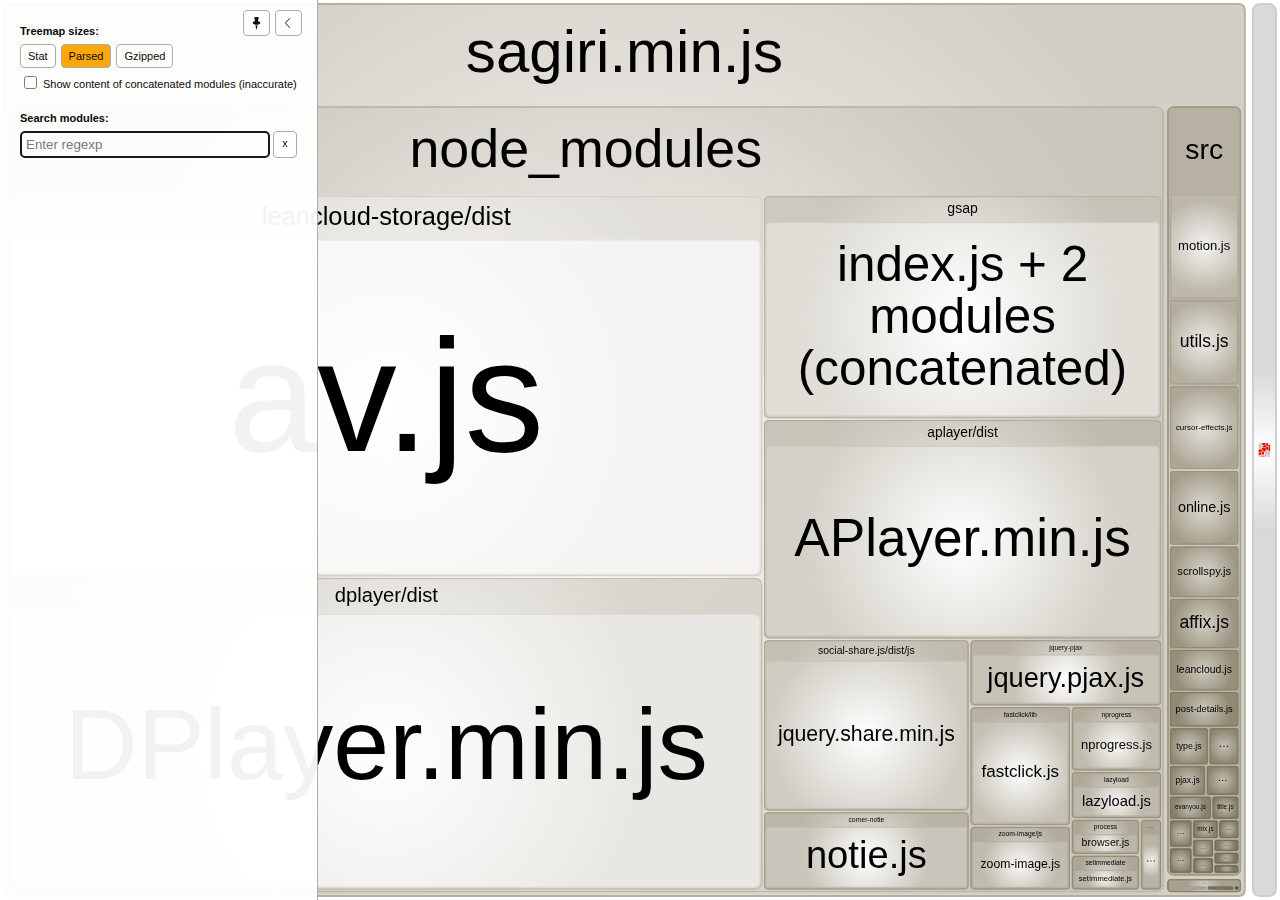
<file: js/video-report.html>
<!DOCTYPE html>
<html>
  <head>
    <meta charset="UTF-8"/>
    <meta name="viewport" content="width=device-width, initial-scale=1"/>
    <title>hexo-theme-sagiri [29 Oct 2020 at 17:29]</title>
    <link rel="shortcut icon" href="[data-uri]" type="image/x-icon" />

    <script>
      window.enableWebSocket = false;
    </script>
    
  <!-- viewer.js -->
  <script>
    !function(e){var t={};function n(r){if(t[r])return t[r].exports;var i=t[r]={i:r,l:!1,exports:{}};return e[r].call(i.exports,i,i.exports,n),i.l=!0,i.exports}n.m=e,n.c=t,n.d=function(e,t,r){n.o(e,t)||Object.defineProperty(e,t,{enumerable:!0,get:r})},n.r=function(e){"undefined"!=typeof Symbol&&Symbol.toStringTag&&Object.defineProperty(e,Symbol.toStringTag,{value:"Module"}),Object.defineProperty(e,"__esModule",{value:!0})},n.t=function(e,t){if(1&t&&(e=n(e)),8&t)return e;if(4&t&&"object"==typeof e&&e&&e.__esModule)return e;var r=Object.create(null);if(n.r(r),Object.defineProperty(r,"default",{enumerable:!0,value:e}),2&t&&"string"!=typeof e)for(var i in e)n.d(r,i,function(t){return e[t]}.bind(null,i));return r},n.n=function(e){var t=e&&e.__esModule?function(){return e.default}:function(){return e};return n.d(t,"a",t),t},n.o=function(e,t){return Object.prototype.hasOwnProperty.call(e,t)},n.p="/",n(n.s=69)}([function(e,t,n){var r;
/*!
  Copyright (c) 2017 Jed Watson.
  Licensed under the MIT License (MIT), see
  http://jedwatson.github.io/classnames
*/!function(){"use strict";var n={}.hasOwnProperty;function i(){for(var e=[],t=0;t<arguments.length;t++){var r=arguments[t];if(r){var o=typeof r;if("string"===o||"number"===o)e.push(r);else if(Array.isArray(r)&&r.length){var a=i.apply(null,r);a&&e.push(a)}else if("object"===o)for(var s in r)n.call(r,s)&&r[s]&&e.push(s)}}return e.join(" ")}e.exports?(i.default=i,e.exports=i):void 0===(r=function(){return i}.apply(t,[]))||(e.exports=r)}()},function(e,t,n){var r=n(40);"string"==typeof r&&(r=[[e.i,r,""]]);var i={hmr:!0,transform:void 0,insertInto:void 0};n(3)(r,i);r.locals&&(e.exports=r.locals)},function(e,t,n){"use strict";e.exports=function(e){var t=[];return t.toString=function(){return this.map((function(t){var n=function(e,t){var n=e[1]||"",r=e[3];if(!r)return n;if(t&&"function"==typeof btoa){var i=(a=r,"/*# sourceMappingURL=data:application/json;charset=utf-8;base64,"+btoa(unescape(encodeURIComponent(JSON.stringify(a))))+" */"),o=r.sources.map((function(e){return"/*# sourceURL="+r.sourceRoot+e+" */"}));return[n].concat(o).concat([i]).join("\n")}var a;return[n].join("\n")}(t,e);return t[2]?"@media "+t[2]+"{"+n+"}":n})).join("")},t.i=function(e,n){"string"==typeof e&&(e=[[null,e,""]]);for(var r={},i=0;i<this.length;i++){var o=this[i][0];null!=o&&(r[o]=!0)}for(i=0;i<e.length;i++){var a=e[i];null!=a[0]&&r[a[0]]||(n&&!a[2]?a[2]=n:n&&(a[2]="("+a[2]+") and ("+n+")"),t.push(a))}},t}},function(e,t,n){var r,i,o={},a=(r=function(){return window&&document&&document.all&&!window.atob},function(){return void 0===i&&(i=r.apply(this,arguments)),i}),s=function(e,t){return t?t.querySelector(e):document.querySelector(e)},u=function(e){var t={};return function(e,n){if("function"==typeof e)return e();if(void 0===t[e]){var r=s.call(this,e,n);if(window.HTMLIFrameElement&&r instanceof window.HTMLIFrameElement)try{r=r.contentDocument.head}catch(i){r=null}t[e]=r}return t[e]}}(),l=null,c=0,h=[],f=n(29);function d(e,t){for(var n=0;n<e.length;n++){var r=e[n],i=o[r.id];if(i){i.refs++;for(var a=0;a<i.parts.length;a++)i.parts[a](r.parts[a]);for(;a<r.parts.length;a++)i.parts.push(m(r.parts[a],t))}else{var s=[];for(a=0;a<r.parts.length;a++)s.push(m(r.parts[a],t));o[r.id]={id:r.id,refs:1,parts:s}}}}function p(e,t){for(var n=[],r={},i=0;i<e.length;i++){var o=e[i],a=t.base?o[0]+t.base:o[0],s={css:o[1],media:o[2],sourceMap:o[3]};r[a]?r[a].parts.push(s):n.push(r[a]={id:a,parts:[s]})}return n}function g(e,t){var n=u(e.insertInto);if(!n)throw new Error("Couldn't find a style target. This probably means that the value for the 'insertInto' parameter is invalid.");var r=h[h.length-1];if("top"===e.insertAt)r?r.nextSibling?n.insertBefore(t,r.nextSibling):n.appendChild(t):n.insertBefore(t,n.firstChild),h.push(t);else if("bottom"===e.insertAt)n.appendChild(t);else{if("object"!=typeof e.insertAt||!e.insertAt.before)throw new Error("[Style Loader]\n\n Invalid value for parameter 'insertAt' ('options.insertAt') found.\n Must be 'top', 'bottom', or Object.\n (https://github.com/webpack-contrib/style-loader#insertat)\n");var i=u(e.insertAt.before,n);n.insertBefore(t,i)}}function b(e){if(null===e.parentNode)return!1;e.parentNode.removeChild(e);var t=h.indexOf(e);t>=0&&h.splice(t,1)}function v(e){var t=document.createElement("style");if(void 0===e.attrs.type&&(e.attrs.type="text/css"),void 0===e.attrs.nonce){var r=function(){0;return n.nc}();r&&(e.attrs.nonce=r)}return y(t,e.attrs),g(e,t),t}function y(e,t){Object.keys(t).forEach((function(n){e.setAttribute(n,t[n])}))}function m(e,t){var n,r,i,o;if(t.transform&&e.css){if(!(o="function"==typeof t.transform?t.transform(e.css):t.transform.default(e.css)))return function(){};e.css=o}if(t.singleton){var a=c++;n=l||(l=v(t)),r=C.bind(null,n,a,!1),i=C.bind(null,n,a,!0)}else e.sourceMap&&"function"==typeof URL&&"function"==typeof URL.createObjectURL&&"function"==typeof URL.revokeObjectURL&&"function"==typeof Blob&&"function"==typeof btoa?(n=function(e){var t=document.createElement("link");return void 0===e.attrs.type&&(e.attrs.type="text/css"),e.attrs.rel="stylesheet",y(t,e.attrs),g(e,t),t}(t),r=T.bind(null,n,t),i=function(){b(n),n.href&&URL.revokeObjectURL(n.href)}):(n=v(t),r=S.bind(null,n),i=function(){b(n)});return r(e),function(t){if(t){if(t.css===e.css&&t.media===e.media&&t.sourceMap===e.sourceMap)return;r(e=t)}else i()}}e.exports=function(e,t){if("undefined"!=typeof DEBUG&&DEBUG&&"object"!=typeof document)throw new Error("The style-loader cannot be used in a non-browser environment");(t=t||{}).attrs="object"==typeof t.attrs?t.attrs:{},t.singleton||"boolean"==typeof t.singleton||(t.singleton=a()),t.insertInto||(t.insertInto="head"),t.insertAt||(t.insertAt="bottom");var n=p(e,t);return d(n,t),function(e){for(var r=[],i=0;i<n.length;i++){var a=n[i];(s=o[a.id]).refs--,r.push(s)}e&&d(p(e,t),t);for(i=0;i<r.length;i++){var s;if(0===(s=r[i]).refs){for(var u=0;u<s.parts.length;u++)s.parts[u]();delete o[s.id]}}}};var x,w=(x=[],function(e,t){return x[e]=t,x.filter(Boolean).join("\n")});function C(e,t,n,r){var i=n?"":r.css;if(e.styleSheet)e.styleSheet.cssText=w(t,i);else{var o=document.createTextNode(i),a=e.childNodes;a[t]&&e.removeChild(a[t]),a.length?e.insertBefore(o,a[t]):e.appendChild(o)}}function S(e,t){var n=t.css,r=t.media;if(r&&e.setAttribute("media",r),e.styleSheet)e.styleSheet.cssText=n;else{for(;e.firstChild;)e.removeChild(e.firstChild);e.appendChild(document.createTextNode(n))}}function T(e,t,n){var r=n.css,i=n.sourceMap,o=void 0===t.convertToAbsoluteUrls&&i;(t.convertToAbsoluteUrls||o)&&(r=f(r)),i&&(r+="\n/*# sourceMappingURL=data:application/json;base64,"+btoa(unescape(encodeURIComponent(JSON.stringify(i))))+" */");var a=new Blob([r],{type:"text/css"}),s=e.href;e.href=URL.createObjectURL(a),s&&URL.revokeObjectURL(s)}},function(e,t,n){var r=n(32);"string"==typeof r&&(r=[[e.i,r,""]]);var i={hmr:!0,transform:void 0,insertInto:void 0};n(3)(r,i);r.locals&&(e.exports=r.locals)},function(e,t,n){"use strict";
/**
 * filesize
 *
 * @copyright 2018 Jason Mulligan <jason.mulligan@avoidwork.com>
 * @license BSD-3-Clause
 * @version 3.6.1
 */!function(t){var n=/^(b|B)$/,r={iec:{bits:["b","Kib","Mib","Gib","Tib","Pib","Eib","Zib","Yib"],bytes:["B","KiB","MiB","GiB","TiB","PiB","EiB","ZiB","YiB"]},jedec:{bits:["b","Kb","Mb","Gb","Tb","Pb","Eb","Zb","Yb"],bytes:["B","KB","MB","GB","TB","PB","EB","ZB","YB"]}},i={iec:["","kibi","mebi","gibi","tebi","pebi","exbi","zebi","yobi"],jedec:["","kilo","mega","giga","tera","peta","exa","zetta","yotta"]};function o(e){var t=arguments.length>1&&void 0!==arguments[1]?arguments[1]:{},o=[],a=0,s=void 0,u=void 0,l=void 0,c=void 0,h=void 0,f=void 0,d=void 0,p=void 0,g=void 0,b=void 0,v=void 0,y=void 0,m=void 0,x=void 0,w=void 0;if(isNaN(e))throw new Error("Invalid arguments");return l=!0===t.bits,v=!0===t.unix,u=t.base||2,b=void 0!==t.round?t.round:v?1:2,y=void 0!==t.separator&&t.separator||"",m=void 0!==t.spacer?t.spacer:v?"":" ",w=t.symbols||t.suffixes||{},x=2===u&&t.standard||"jedec",g=t.output||"string",h=!0===t.fullform,f=t.fullforms instanceof Array?t.fullforms:[],s=void 0!==t.exponent?t.exponent:-1,c=u>2?1e3:1024,(d=(p=Number(e))<0)&&(p=-p),(-1===s||isNaN(s))&&(s=Math.floor(Math.log(p)/Math.log(c)))<0&&(s=0),s>8&&(s=8),0===p?(o[0]=0,o[1]=v?"":r[x][l?"bits":"bytes"][s]):(a=p/(2===u?Math.pow(2,10*s):Math.pow(1e3,s)),l&&(a*=8)>=c&&s<8&&(a/=c,s++),o[0]=Number(a.toFixed(s>0?b:0)),o[1]=10===u&&1===s?l?"kb":"kB":r[x][l?"bits":"bytes"][s],v&&(o[1]="jedec"===x?o[1].charAt(0):s>0?o[1].replace(/B$/,""):o[1],n.test(o[1])&&(o[0]=Math.floor(o[0]),o[1]=""))),d&&(o[0]=-o[0]),o[1]=w[o[1]]||o[1],"array"===g?o:"exponent"===g?s:"object"===g?{value:o[0],suffix:o[1],symbol:o[1]}:(h&&(o[1]=f[s]?f[s]:i[x][s]+(l?"bit":"byte")+(1===o[0]?"":"s")),y.length>0&&(o[0]=o[0].toString().replace(".",y)),o.join(m))}o.partial=function(e){return function(t){return o(t,e)}},e.exports=o}("undefined"!=typeof window&&window)},function(e,t,n){var r=n(48);"string"==typeof r&&(r=[[e.i,r,""]]);var i={hmr:!0,transform:void 0,insertInto:void 0};n(3)(r,i);r.locals&&(e.exports=r.locals)},function(e,t,n){var r=n(37);"string"==typeof r&&(r=[[e.i,r,""]]);var i={hmr:!0,transform:void 0,insertInto:void 0};n(3)(r,i);r.locals&&(e.exports=r.locals)},function(e,t,n){var r=n(59),i=n(14),o=/[&<>"']/g,a=RegExp(o.source);e.exports=function(e){return(e=i(e))&&a.test(e)?e.replace(o,r):e}},function(e,t,n){var r=n(30);"string"==typeof r&&(r=[[e.i,r,""]]);var i={hmr:!0,transform:void 0,insertInto:void 0};n(3)(r,i);r.locals&&(e.exports=r.locals)},function(e,t,n){var r=n(31);"string"==typeof r&&(r=[[e.i,r,""]]);var i={hmr:!0,transform:void 0,insertInto:void 0};n(3)(r,i);r.locals&&(e.exports=r.locals)},function(e,t,n){var r=n(36);"string"==typeof r&&(r=[[e.i,r,""]]);var i={hmr:!0,transform:void 0,insertInto:void 0};n(3)(r,i);r.locals&&(e.exports=r.locals)},function(e,t,n){var r=n(61);"string"==typeof r&&(r=[[e.i,r,""]]);var i={hmr:!0,transform:void 0,insertInto:void 0};n(3)(r,i);r.locals&&(e.exports=r.locals)},function(e,t,n){var r=n(19).Symbol;e.exports=r},function(e,t,n){var r=n(56);e.exports=function(e){return null==e?"":r(e)}},function(e,t,n){var r=n(28);"string"==typeof r&&(r=[[e.i,r,""]]);var i={hmr:!0,transform:void 0,insertInto:void 0};n(3)(r,i);r.locals&&(e.exports=r.locals)},function(e,t,n){var r=n(38);"string"==typeof r&&(r=[[e.i,r,""]]);var i={hmr:!0,transform:void 0,insertInto:void 0};n(3)(r,i);r.locals&&(e.exports=r.locals)},function(e,t,n){var r=n(39);"string"==typeof r&&(r=[[e.i,r,""]]);var i={hmr:!0,transform:void 0,insertInto:void 0};n(3)(r,i);r.locals&&(e.exports=r.locals)},function(e,t){e.exports=function(e){var t=typeof e;return null!=e&&("object"==t||"function"==t)}},function(e,t,n){var r=n(42),i="object"==typeof self&&self&&self.Object===Object&&self,o=r||i||Function("return this")();e.exports=o},function(e,t,n){var r=n(44),i=n(47);e.exports=function(e){return"symbol"==typeof e||i(e)&&"[object Symbol]"==r(e)}},function(e,t){var n=RegExp("[\\u200d\\ud800-\\udfff\\u0300-\\u036f\\ufe20-\\ufe2f\\u20d0-\\u20ff\\ufe0e\\ufe0f]");e.exports=function(e){return n.test(e)}},function(e,t){
/**
 * Carrot Search FoamTree HTML5 (demo variant)
 * v3.4.5, 4fa198d722d767b68d0409e88290ea6de98d1eaa/4fa198d7, build FOAMTREE-SOFTWARE4-DIST-39, Jul 26, 2017
 * 
 * Carrot Search confidential.
 * Copyright 2002-2017, Carrot Search s.c, All Rights Reserved.
 */
!function(){var e,t=function(){var e,n=window.navigator.userAgent;try{window.localStorage.setItem("ftap5caavc","ftap5caavc"),window.localStorage.removeItem("ftap5caavc"),e=!0}catch(r){e=!1}return{of:function(){return/webkit/i.test(n)},mf:function(){return/Mac/.test(n)},lf:function(){return/iPad|iPod|iPhone/.test(n)},hf:function(){return/Android/.test(n)},ii:function(){return"ontouchstart"in window||!!window.DocumentTouch&&document instanceof window.DocumentTouch},hi:function(){return e},gi:function(){var e=document.createElement("canvas");return!(!e.getContext||!e.getContext("2d"))},Dd:function(e,n){return[].forEach&&t.gi()?e&&e():n&&n()}}}(),n=function(){function e(){return window.performance&&(window.performance.now||window.performance.mozNow||window.performance.msNow||window.performance.oNow||window.performance.webkitNow)||Date.now}var t=e();return{create:function(){return{now:(t=e(),function(){return t.call(window.performance)})};var t},now:function(){return t.call(window.performance)}}}();function r(){function r(){if(!u)throw"AF0";var e=n.now();0!==l&&(o.Kd=e-l),l=e,s=s.filter((function(e){return null!==e})),o.frames++;for(var t=0;t<s.length;t++){var r=s[t];null!==r&&(!0===r.ye.call(r.Yg)?s[t]=null:m.Sc(r.repeat)&&(r.repeat=r.repeat-1,0>=r.repeat&&(s[t]=null)))}s=s.filter((function(e){return null!==e})),u=!1,i(),0!==(e=n.now()-e)&&(o.Jd=e),o.totalTime+=e,o.Oe=1e3*o.frames/o.totalTime,l=0===s.length?0:n.now()}function i(){0<s.length&&!u&&(u=!0,a(r))}var o=this.rg={frames:0,totalTime:0,Jd:0,Kd:0,Oe:0};e=o;var a=t.lf()?function(e){window.setTimeout(e,0)}:window.requestAnimationFrame||window.webkitRequestAnimationFrame||window.mozRequestAnimationFrame||window.oRequestAnimationFrame||window.msRequestAnimationFrame||function(){var e=n.create();return function(t){var n=0;window.setTimeout((function(){var r=e.now();t(),n=e.now()-r}),16>n?16-n:0)}}(),s=[],u=!1,l=0;this.repeat=function(e,t,n){this.cancel(e),s.push({ye:e,Yg:n,repeat:t}),i()},this.d=function(e,t){this.repeat(e,1,t)},this.cancel=function(e){for(var t=0;t<s.length;t++){var n=s[t];null!==n&&n.ye===e&&(s[t]=null)}},this.k=function(){s=[]}}var i,o=t.Dd((function(){function e(){this.buffer=[],this.oa=0,this.Gc=m.extend({},s)}function t(e){return function(){var t,n=this.buffer,r=this.oa;for(n[r++]="call",n[r++]=e,n[r++]=arguments.length,t=0;t<arguments.length;t++)n[r++]=arguments[t];this.oa=r}}function n(e){return function(){return r[e].apply(r,arguments)}}(i=document.createElement("canvas")).width=1,i.height=1;var r=i.getContext("2d"),i=["font"],a="fillStyle globalAlpha globalCompositeOperation lineCap lineDashOffset lineJoin lineWidth miterLimit shadowBlur shadowColor shadowOffsetX shadowOffsetY strokeStyle textAlign textBaseline".split(" "),s={};return a.concat(i).forEach((function(e){s[e]=r[e]})),e.prototype.clear=function(){this.oa=0},e.prototype.Na=function(){return 0===this.oa},e.prototype.Ta=function(e){e instanceof o?function(e,t,n){for(var r=0,i=e.oa,o=e.buffer;r<n;)o[i++]=t[r++];e.oa=i}(e,this.buffer,this.oa):function(e,t,n,r){for(var i=0;i<n;)switch(t[i++]){case"set":e[t[i++]]=t[i++];break;case"setGlobalAlpha":e[t[i++]]=t[i++]*r;break;case"call":var o=t[i++];switch(t[i++]){case 0:e[o]();break;case 1:e[o](t[i++]);break;case 2:e[o](t[i++],t[i++]);break;case 3:e[o](t[i++],t[i++],t[i++]);break;case 4:e[o](t[i++],t[i++],t[i++],t[i++]);break;case 5:e[o](t[i++],t[i++],t[i++],t[i++],t[i++]);break;case 6:e[o](t[i++],t[i++],t[i++],t[i++],t[i++],t[i++]);break;case 7:e[o](t[i++],t[i++],t[i++],t[i++],t[i++],t[i++],t[i++]);break;case 8:e[o](t[i++],t[i++],t[i++],t[i++],t[i++],t[i++],t[i++],t[i++]);break;case 9:e[o](t[i++],t[i++],t[i++],t[i++],t[i++],t[i++],t[i++],t[i++],t[i++]);break;default:throw"CB0"}}}(e,this.buffer,this.oa,m.B(e.globalAlpha,1))},e.prototype.replay=e.prototype.Ta,e.prototype.d=function(){return new e},e.prototype.scratch=e.prototype.d,"arc arcTo beginPath bezierCurveTo clearRect clip closePath drawImage fill fillRect fillText lineTo moveTo putImageData quadraticCurveTo rect rotate scale setLineDash setTransform stroke strokeRect strokeText transform translate".split(" ").forEach((function(n){e.prototype[n]=t(n)})),["measureText","createLinearGradient","createRadialGradient","createPattern","getLineDash"].forEach((function(t){e.prototype[t]=n(t)})),["save","restore"].forEach((function(r){e.prototype[r]=function(e,t){return function(){e.apply(this,arguments),t.apply(this,arguments)}}(t(r),n(r))})),i.forEach((function(t){Object.defineProperty(e.prototype,t,{set:function(e){r[t]=e,this.Gc[t]=e;var n=this.buffer;n[this.oa++]="set",n[this.oa++]=t,n[this.oa++]=e},get:function(){return this.Gc[t]}})})),a.forEach((function(t){Object.defineProperty(e.prototype,t,{set:function(e){this.Gc[t]=e;var n=this.buffer;n[this.oa++]="globalAlpha"===t?"setGlobalAlpha":"set",n[this.oa++]=t,n[this.oa++]=e},get:function(){return this.Gc[t]}})})),e.prototype.roundRect=function(e,t,n,r,i){this.beginPath(),this.moveTo(e+i,t),this.lineTo(e+n-i,t),this.quadraticCurveTo(e+n,t,e+n,t+i),this.lineTo(e+n,t+r-i),this.quadraticCurveTo(e+n,t+r,e+n-i,t+r),this.lineTo(e+i,t+r),this.quadraticCurveTo(e,t+r,e,t+r-i),this.lineTo(e,t+i),this.quadraticCurveTo(e,t,e+i,t),this.closePath()},e.prototype.fillPolygonWithText=function(e,t,n,r,i){i||(i={});var a={sb:m.B(i.maxFontSize,D.Ea.sb),Zc:m.B(i.minFontSize,D.Ea.Zc),lineHeight:m.B(i.lineHeight,D.Ea.lineHeight),pb:m.B(i.horizontalPadding,D.Ea.pb),eb:m.B(i.verticalPadding,D.Ea.eb),tb:m.B(i.maxTotalTextHeight,D.Ea.tb),fontFamily:m.B(i.fontFamily,D.Ea.fontFamily),fontStyle:m.B(i.fontStyle,D.Ea.fontStyle),fontVariant:m.B(i.fontVariant,D.Ea.fontVariant),fontWeight:m.B(i.fontWeight,D.Ea.fontWeight),verticalAlign:m.B(i.verticalAlign,D.Ea.verticalAlign)},s=i.cache;if(s&&m.Q(i,"area")){s.jd||(s.jd=new o);var u=i.area,l=m.B(i.cacheInvalidationThreshold,.05);e=D.xe(a,this,r,e,z.q(e,{}),{x:t,y:n},i.allowForcedSplit||!1,i.allowEllipsis||!1,s,u,l,i.invalidateCache)}else e=D.Le(a,this,r,e,z.q(e,{}),{x:t,y:n},i.allowForcedSplit||!1,i.allowEllipsis||!1);return e.la?{fit:!0,lineCount:e.mc,fontSize:e.fontSize,box:{x:e.da.x,y:e.da.y,w:e.da.f,h:e.da.i},ellipsis:e.ec}:{fit:!1}},e})),a=t.Dd((function(){function e(e){this.O=e,this.d=[],this.Ib=[void 0],this.Nc=["#SIZE#px sans-serif"],this.Ld=[0],this.Md=[1],this.ie=[0],this.je=[0],this.ke=[0],this.Qd=[10],this.hc=[10],this.Sb=[this.Ib,this.Nc,this.hc,this.Ld,this.Md,this.ie,this.Qd,this.je,this.ke],this.ga=[1,0,0,1,0,0]}function t(e){var t=e.O,n=e.Sb[0].length-1;e.Ib[n]&&(t.setLineDash(e.Ib[n]),t.Tj=e.Ld[n]),t.miterLimit=e.Qd[n],t.lineWidth=e.Md[n],t.shadowBlur=e.ie[n],t.shadowOffsetX=e.je[n],t.shadowOffsetY=e.ke[n],t.font=e.Nc[n].replace("#SIZE#",e.hc[n].toString())}function n(e,t,n){return e*n[0]+t*n[2]+n[4]}function r(e,t,n){return e*n[1]+t*n[3]+n[5]}function i(e,t){for(var n=0;n<e.length;n++)e[n]*=t[0];return e}e.prototype.save=function(){this.d.push(this.ga.slice(0));for(var e=0;e<this.Sb.length;e++){var t=this.Sb[e];t.push(t[t.length-1])}this.O.save()},e.prototype.restore=function(){this.ga=this.d.pop();for(var e=0;e<this.Sb.length;e++)this.Sb[e].pop();this.O.restore(),t(this)},e.prototype.scale=function(e,n){(r=this.ga)[0]*=e,r[1]*=e,r[2]*=n,r[3]*=n;var r=this.ga,o=this.Sb,a=o[0].length-1,s=this.Ib[a];for(s&&i(s,r),s=2;s<o.length;s++){o[s][a]*=r[0]}t(this)},e.prototype.translate=function(e,t){var n=this.ga;n[4]+=n[0]*e+n[2]*t,n[5]+=n[1]*e+n[3]*t},["moveTo","lineTo"].forEach((function(t){e.prototype[t]=function(e){return function(t,i){var o=this.ga;return this.O[e].call(this.O,n(t,i,o),r(t,i,o))}}(t)})),["clearRect","fillRect","strokeRect","rect"].forEach((function(t){e.prototype[t]=function(e){return function(t,i,o,a){var s=this.ga;return this.O[e].call(this.O,n(t,i,s),r(t,i,s),o*s[0],a*s[3])}}(t)})),"fill stroke beginPath closePath clip createImageData createPattern getImageData putImageData getLineDash setLineDash".split(" ").forEach((function(t){e.prototype[t]=function(e){return function(){return this.O[e].apply(this.O,arguments)}}(t)})),[{vb:"lineDashOffset",zb:function(e){return e.Ld}},{vb:"lineWidth",zb:function(e){return e.Md}},{vb:"miterLimit",zb:function(e){return e.Qd}},{vb:"shadowBlur",zb:function(e){return e.ie}},{vb:"shadowOffsetX",zb:function(e){return e.je}},{vb:"shadowOffsetY",zb:function(e){return e.ke}}].forEach((function(t){Object.defineProperty(e.prototype,t.vb,{set:function(e){var n=t.zb(this);e*=this.ga[0],n[n.length-1]=e,this.O[t.vb]=e}})}));var o=/(\d+(?:\.\d+)?)px/;return Object.defineProperty(e.prototype,"font",{set:function(e){var t=o.exec(e);if(1<t.length){var n=this.hc.length-1;this.hc[n]=parseFloat(t[1]),this.Nc[n]=e.replace(o,"#SIZE#px"),this.O.font=this.Nc[n].replace("#SIZE#",(this.hc[n]*this.ga[0]).toString())}}}),"fillStyle globalAlpha globalCompositeOperation lineCap lineJoin shadowColor strokeStyle textAlign textBaseline".split(" ").forEach((function(t){Object.defineProperty(e.prototype,t,{set:function(e){this.O[t]=e}})})),e.prototype.arc=function(e,t,i,o,a,s){var u=this.ga;this.O.arc(n(e,t,u),r(e,t,u),i*u[0],o,a,s)},e.prototype.arcTo=function(e,t,i,o,a){var s=this.ga;this.O.arc(n(e,t,s),r(e,t,s),n(i,o,s),r(i,o,s),a*s[0])},e.prototype.bezierCurveTo=function(e,t,i,o,a,s){var u=this.ga;this.O.bezierCurveTo(n(e,t,u),r(e,t,u),n(i,o,u),r(i,o,u),n(a,s,u),r(a,s,u))},e.prototype.drawImage=function(e,t,i,o,a,s,u,l,c){function h(t,i,o,a){d.push(n(t,i,f)),d.push(r(t,i,f)),o=m.V(o)?e.width:o,a=m.V(a)?e.height:a,d.push(o*f[0]),d.push(a*f[3])}var f=this.ga,d=[e];m.V(s)?h(t,i,o,a):h(s,u,l,c),this.O.drawImage.apply(this.O,d)},e.prototype.quadraticCurveTo=function(e,t,i,o){var a=this.ga;this.O.quadraticCurveTo(n(e,t,a),r(e,t,a),n(i,o,a),r(i,o,a))},e.prototype.fillText=function(e,t,i,o){var a=this.ga;this.O.fillText(e,n(t,i,a),r(t,i,a),m.Sc(o)?o*a[0]:1e20)},e.prototype.setLineDash=function(e){e=i(e.slice(0),this.ga),this.Ib[this.Ib.length-1]=e,this.O.setLineDash(e)},e})),s=(i=!t.of()||t.lf()||t.hf()?1:7,{eh:function(){function e(e){e.beginPath(),u.le(e,l)}(a=document.createElement("canvas")).width=800,a.height=600;var t,r=a.getContext("2d"),o=a.width,a=a.height,s=0,l=[{x:0,y:100}];for(t=1;6>=t;t++)s=2*t*Math.PI/6,l.push({x:0+100*Math.sin(s),y:0+100*Math.cos(s)});t={polygonPlainFill:[e,function(e){e.fillStyle="rgb(255, 0, 0)",e.fill()}],polygonPlainStroke:[e,function(e){e.strokeStyle="rgb(128, 0, 0)",e.lineWidth=2,e.closePath(),e.stroke()}],polygonGradientFill:[e,function(e){var t=e.createRadialGradient(0,0,10,0,0,60);t.addColorStop(0,"rgb(255, 0, 0)"),t.addColorStop(1,"rgb(255, 255, 0)"),e.fillStyle=t,e.fill()}],polygonGradientStroke:[e,function(e){var t=e.createLinearGradient(-100,-100,100,100);t.addColorStop(0,"rgb(224, 0, 0)"),t.addColorStop(1,"rgb(32, 0, 0)"),e.strokeStyle=t,e.lineWidth=2,e.closePath(),e.stroke()}],polygonExposureShadow:[e,function(e){e.shadowBlur=50,e.shadowColor="rgba(0, 0, 0, 1)",e.fillStyle="rgba(0, 0, 0, 1)",e.globalCompositeOperation="source-over",e.fill(),e.shadowBlur=0,e.shadowColor="transparent",e.globalCompositeOperation="destination-out",e.fill()}],labelPlainFill:[function(e){e.fillStyle="#000",e.font="24px sans-serif",e.textAlign="center"},function(e){e.fillText("Some text",0,-16),e.fillText("for testing purposes",0,16)}]},s=100/Object.keys(t).length;var c,h=n.now(),f={};for(c in t){var d,p=t[c],g=n.now(),b=0;do{for(r.save(),r.translate(Math.random()*o,Math.random()*a),d=3*Math.random()+.5,r.scale(d,d),d=0;d<p.length;d++)p[d](r);r.restore(),b++,d=n.now()}while(d-g<s);f[c]=i*(d-g)/b}return f.total=n.now()-h,f}}),u={le:function(e,t){var n=t[0];e.moveTo(n.x,n.y);for(var r=t.length-1;0<r;r--)n=t[r],e.lineTo(n.x,n.y)},rj:function(e,t,n,r){var i,o,a,s,u,l=[],c=0,h=t.length;for(a=0;a<h;a++)i=t[a],o=t[(a+1)%h],i=z.d(i,o),i=Math.sqrt(i),l.push(i),c+=i;n=r*(n+.5*r*c/h),r={};c={};var f={};for(a=0;a<h;a++)i=t[a],o=t[(a+1)%h],s=t[(a+2)%h],u=l[(a+1)%h],u=Math.min(.5,n/u),z.Aa(1-u,o,s,c),z.Aa(u,o,s,f),0==a&&(s=Math.min(.5,n/l[0]),z.Aa(s,i,o,r),e.moveTo(r.x,r.y)),e.quadraticCurveTo(o.x,o.y,c.x,c.y),e.lineTo(f.x,f.y);return!0}};function l(e){function t(e){c[e].style.opacity=f*h[e]}function n(e){e.width=Math.round(o*e.n),e.height=Math.round(a*e.n)}function r(){return/relative|absolute|fixed/.test(window.getComputedStyle(i,null).getPropertyValue("position"))}var i,o,a,s,u,l=[],c={},h={},f=0;this.H=function(t){i=t,r()||(i.style.position="relative"),0!=i.clientWidth&&0!=i.clientHeight||I.Pa("element has zero dimensions: "+i.clientWidth+" x "+i.clientHeight+"."),i.innerHTML="",o=i.clientWidth,a=i.clientHeight,s=0!==o?o:void 0,u=0!==a?a:void 0,"embedded"===i.getAttribute("data-foamtree")&&I.Pa("visualization already embedded in the element."),i.setAttribute("data-foamtree","embedded"),e.c.p("stage:initialized",this,i,o,a)},this.lb=function(){i.removeAttribute("data-foamtree"),l=[],c={},e.c.p("stage:disposed",this,i)},this.k=function(){if(r()||(i.style.position="relative"),o=i.clientWidth,a=i.clientHeight,0!==o&&0!==a&&(o!==s||a!==u)){for(var t=l.length-1;0<=t;t--)n(l[t]);e.c.p("stage:resized",s,u,o,a),s=o,u=a}},this.fj=function(e,t){e.n=t,n(e)},this.oc=function(r,o,a){var s=document.createElement("canvas");return s.setAttribute("style","position: absolute; top: 0; bottom: 0; left: 0; right: 0; width: 100%; height: 100%; -webkit-touch-callout: none; -webkit-user-select: none; -moz-user-select: none; -ms-user-select: none; user-select: none;"),s.n=o,n(s),l.push(s),c[r]=s,h[r]=1,t(r),a||i.appendChild(s),e.c.p("stage:newLayer",r,s),s},this.kc=function(e,n){return m.V(n)||(h[e]=n,t(e)),h[e]},this.d=function(e){return m.V(e)||(f=e,m.Ga(c,(function(e,n){t(n)}))),f}}function c(e){function t(e,t,n){return y=!0,p.x=0,p.y=0,g.x=0,g.y=0,a=f,s.x=d.x,s.y=d.y,t(),u*=e,l=n?u/a:e,l=Math.max(.25/a,l),!0}function n(e,t){return t.x=e.x/f+d.x,t.y=e.y/f+d.y,t}function r(e,t,n,r,i,o,a,s,u){var l=(e-n)*(o-s)-(t-r)*(i-a);return!(1e-5>Math.abs(l))&&(u.x=((e*r-t*n)*(i-a)-(e-n)*(i*s-o*a))/l,u.y=((e*r-t*n)*(o-s)-(t-r)*(i*s-o*a))/l,!0)}var i,o,a=1,s={x:0,y:0},u=1,l=1,c=1,h={x:0,y:0},f=1,d={x:0,y:0},p={x:0,y:0},g={x:0,y:0},b={x:0,y:0,f:0,i:0},v={x:0,y:0,f:0,i:0,scale:1},y=!0;e.c.j("stage:initialized",(function(e,t,n,r){i=n,o=r,b.x=0,b.y=0,b.f=n,b.i=r,v.x=0,v.y=0,v.f=n,v.i=r,v.scale=1})),e.c.j("stage:resized",(function(e,t,n,r){function a(e){e.x*=l,e.y*=c}function u(e){a(e),e.f*=l,e.i*=c}i=n,o=r;var l=n/e,c=r/t;a(s),a(d),a(h),a(p),a(g),u(b),u(v)})),this.Yb=function(e,r){return t(r,(function(){n(e,h)}),!0)},this.Y=function(e,n){if(1==Math.round(1e4*n)/1e4){var i=b.x-d.x,o=b.y-d.y;return t(1,(function(){}),!0),this.d(-i,-o)}return t(n,(function(){for(var t=!1;!t;){t=Math.random();var n=Math.random(),i=Math.random(),o=Math.random();t=r(e.x+t*e.f,e.y+n*e.i,b.x+t*b.f,b.y+n*b.i,e.x+i*e.f,e.y+o*e.i,b.x+i*b.f,b.y+o*b.i,h)}}),!0)},this.sc=function(e,n){var a,s,u,l;return(a=e.f/e.i)<(s=i/o)?(u=e.i*s,l=e.i,a=e.x-.5*(u-e.f),s=e.y):a>s?(u=e.f,l=e.f*o/i,a=e.x,s=e.y-.5*(l-e.i)):(a=e.x,s=e.y,u=e.f,l=e.i),a-=u*n,u*=1+2*n,r(a,s-=l*n,d.x,d.y,a+u,s,d.x+i/f,d.y,h)?t(i/f/u,m.ta,!1):(y=!1,this.d(f*(d.x-a),f*(d.y-s)))},this.d=function(e,t){var n=Math.round(1e4*e)/1e4,r=Math.round(1e4*t)/1e4;return g.x+=n/f,g.y+=r/f,0!==n||0!==r},this.reset=function(e){return e&&this.content(0,0,i,o),this.Y({x:b.x+d.x,y:b.y+d.y,f:b.f/f,i:b.i/f},c/u)},this.Qb=function(e){c=Math.min(1,Math.round(1e4*(e||u))/1e4)},this.k=function(){return d.x<b.x?(b.x-d.x)*f:d.x+i/f>b.x+b.f?-(d.x+i/f-b.x-b.f)*f:0},this.A=function(){return d.y<b.y?(b.y-d.y)*f:d.y+o/f>b.y+b.i?-(d.y+o/f-b.y-b.i)*f:0},this.update=function(e){var t=Math.abs(Math.log(l));6>t?t=2:(t/=4,t+=3*t*(1<l?e:1-e)),t=1<l?Math.pow(e,t):1-Math.pow(1-e,t),f=a*(t=(y?t:1)*(l-1)+1),d.x=h.x-(h.x-s.x)/t,d.y=h.y-(h.y-s.y)/t,d.x-=p.x*(1-e)+g.x*e,d.y-=p.y*(1-e)+g.y*e,1===e&&(p.x=g.x,p.y=g.y),v.x=d.x,v.y=d.y,v.f=i/f,v.i=o/f,v.scale=f},this.S=function(e){return e.x=v.x,e.y=v.y,e.scale=v.scale,e},this.absolute=function(e,t){return n(e,t||{})},this.nd=function(e,t){var n=t||{};return n.x=(e.x-d.x)*f,n.y=(e.y-d.y)*f,n},this.Hc=function(e){return this.scale()<c/e},this.Rd=function(){return m.Fd(f,1)},this.scale=function(){return Math.round(1e4*f)/1e4},this.content=function(e,t,n,r){b.x=e,b.y=t,b.f=n,b.i=r},this.Jc=function(e,t){var n;for(n=e.length-1;0<=n;n--){var r=e[n];r.save(),r.scale(f,f),r.translate(-d.x,-d.y)}for(t(v),n=e.length-1;0<=n;n--)(r=e[n]).restore()}}var h=new function(){function e(e){if("hsl"==e.model||"hsla"==e.model)return e;var t,n=e.r/=255,r=e.g/=255,i=e.b/=255,o=Math.max(n,r,i),a=(o+(u=Math.min(n,r,i)))/2;if(o==u)t=u=0;else{var s=o-u,u=.5<a?s/(2-o-u):s/(o+u);switch(o){case n:t=(r-i)/s+(r<i?6:0);break;case r:t=(i-n)/s+2;break;case i:t=(n-r)/s+4}t/=6}return e.h=360*t,e.s=100*u,e.l=100*a,e.model="hsl",e}var t={h:0,s:0,l:0,a:1,model:"hsla"};this.Ba=function(n){return m.Tc(n)?e(h.Hg(n)):m.jc(n)?e(n):t},this.Hg=function(e){var n;return(n=/rgba\(\s*([^,\s]+)\s*,\s*([^,\s]+)\s*,\s*([^,\s]+)\s*,\s*([^,\s]+)\s*\)/.exec(e))&&5==n.length?{r:parseFloat(n[1]),g:parseFloat(n[2]),b:parseFloat(n[3]),a:parseFloat(n[4]),model:"rgba"}:(n=/hsla\(\s*([^,\s]+)\s*,\s*([^,%\s]+)%\s*,\s*([^,\s%]+)%\s*,\s*([^,\s]+)\s*\)/.exec(e))&&5==n.length?{h:parseFloat(n[1]),s:parseFloat(n[2]),l:parseFloat(n[3]),a:parseFloat(n[4]),model:"hsla"}:(n=/rgb\(\s*([^,\s]+)\s*,\s*([^,\s]+)\s*,\s*([^,\s]+)\s*\)/.exec(e))&&4==n.length?{r:parseFloat(n[1]),g:parseFloat(n[2]),b:parseFloat(n[3]),a:1,model:"rgb"}:(n=/hsl\(\s*([^,\s]+)\s*,\s*([^,\s%]+)%\s*,\s*([^,\s%]+)%\s*\)/.exec(e))&&4==n.length?{h:parseFloat(n[1]),s:parseFloat(n[2]),l:parseFloat(n[3]),a:1,model:"hsl"}:(n=/#([0-9a-fA-F]{2})([0-9a-fA-F]{2})([0-9a-fA-F]{2})/.exec(e))&&4==n.length?{r:parseInt(n[1],16),g:parseInt(n[2],16),b:parseInt(n[3],16),a:1,model:"rgb"}:(n=/#([0-9a-fA-F])([0-9a-fA-F])([0-9a-fA-F])/.exec(e))&&4==n.length?{r:17*parseInt(n[1],16),g:17*parseInt(n[2],16),b:17*parseInt(n[3],16),a:1,model:"rgb"}:t},this.Cg=function(e){function t(e,t,n){return 0>n&&(n+=1),1<n&&(n-=1),n<1/6?e+6*(t-e)*n:.5>n?t:n<2/3?e+(t-e)*(2/3-n)*6:e}if("rgb"==e.model||"rgba"==e.model)return Math.sqrt(e.r*e.r*.241+e.g*e.g*.691+e.b*e.b*.068)/255;var n,r;n=e.l/100;var i=e.s/100;if(r=e.h/360,0==e.Wj)n=e=r=n;else{var o=2*n-(i=.5>n?n*(1+i):n+i-n*i);n=t(o,i,r+1/3),e=t(o,i,r),r=t(o,i,r-1/3)}return Math.sqrt(65025*n*n*.241+65025*e*e*.691+65025*r*r*.068)/255},this.Ng=function(e){if(m.Tc(e))return e;if(!m.jc(e))return"#000";switch(e.model){case"hsla":return h.Ig(e);case"hsl":return h.Ac(e);case"rgba":return h.Lg(e);case"rgb":return h.Kg(e);default:return"#000"}},this.Lg=function(e){return"rgba("+(.5+e.r|0)+","+(.5+e.g|0)+","+(.5+e.b|0)+","+e.a+")"},this.Kg=function(e){return"rgba("+(.5+e.r|0)+","+(.5+e.g|0)+","+(.5+e.b|0)+")"},this.Ig=function(e){return"hsla("+(.5+e.h|0)+","+(.5+e.s|0)+"%,"+(.5+e.l|0)+"%,"+e.a+")"},this.Ac=function(e){return"hsl("+(.5+e.h|0)+","+(.5+e.s|0)+"%,"+(.5+e.l|0)+"%)"},this.Y=function(e,t,n){return"hsl("+(.5+e|0)+","+(.5+t|0)+"%,"+(.5+n|0)+"%)"}};function f(){var e,t=!1,n=[],r=this,i=new function(){this.N=function(i){return i&&(t?i.apply(r,e):n.push(i)),this},this.ih=function(e){return r=e,{then:this.N}}};this.J=function(){e=arguments;for(var i=0;i<n.length;i++)n[i].apply(r,e);return t=!0,this},this.L=function(){return i}}function d(e){var t=new f,n=e.length;if(0<e.length)for(var r=e.length-1;0<=r;r--)e[r].N((function(){0==--n&&t.J()}));else t.J();return t.L()}function p(e){var t=0;this.d=function(){t++},this.k=function(){0===--t&&e()},this.clear=function(){t=0},this.A=function(){return 0===t}}var g=function(e,t,n,r){return r=r||{},e=e.getBoundingClientRect(),r.x=t-e.left,r.y=n-e.top,r};function b(){var e=document,t={};this.addEventListener=function(n,r){var i=t[n];i||(i=[],t[n]=i),i.push(r),e.addEventListener(n,r)},this.d=function(){m.Ga(t,(function(t,n){for(var r=t.length-1;0<=r;r--)e.removeEventListener(n,t[r])}))}}function v(e){function n(e){return function(t){r(t)&&e.apply(this,arguments)}}function r(t){for(t=t.target;t;){if(t===e)return!0;t=t.parentElement}return!1}function i(e,t,n){o(e,n=n||{});for(var r=0;r<t.length;r++)t[r].call(e.target,n);return(void 0===n.Mb&&n.zi||"prevent"===n.Mb)&&e.preventDefault(),n}function o(t,n){return g(e,t.clientX,t.clientY,n),n.altKey=t.altKey,n.metaKey=t.metaKey,n.ctrlKey=t.ctrlKey,n.shiftKey=t.shiftKey,n.xb=3===t.which,n}var a=new b,s=[],u=[],l=[],c=[],h=[],f=[],d=[],p=[],v=[],y=[],m=[];this.d=function(e){s.push(e)},this.k=function(e){h.push(e)},this.ya=function(e){u.push(e)},this.Ba=function(e){l.push(e)},this.Pa=function(e){c.push(e)},this.Aa=function(e){m.push(e)},this.za=function(e){f.push(e)},this.Ja=function(e){d.push(e)},this.Y=function(e){p.push(e)},this.A=function(e){v.push(e)},this.S=function(e){y.push(e)},this.lb=function(){a.d()};var x,w,C,S,T={x:0,y:0},M={x:0,y:0},k=!1,j=!1;a.addEventListener("mousedown",n((function(t){if(t.target!==e){var n=i(t,l);M.x=n.x,M.y=n.y,T.x=n.x,T.y=n.y,k=!0,i(t,p),w=!1,x=window.setTimeout((function(){100>z.d(T,n)&&(window.clearTimeout(S),i(t,u),w=!0)}),400)}}))),a.addEventListener("mouseup",(function(e){if(i(e,c),k){if(j&&i(e,y),window.clearTimeout(x),!w&&!j&&r(e)){var t=function(e){var t={};return t.x=e.pageX,t.y=e.pageY,t}(e);C&&100>z.d(t,C)?i(e,h):i(e,s),C=t,S=window.setTimeout((function(){C=null}),350)}j=k=!1}})),a.addEventListener("mousemove",(function(e){var t=o(e,{});r(e)&&i(e,f,{type:"move"}),T.x=t.x,T.y=t.y,k&&!j&&100<z.d(M,T)&&(j=!0),j&&i(e,v,t)})),a.addEventListener("mouseout",n((function(e){i(e,d,{type:"out"})}))),a.addEventListener(void 0!==document.onmousewheel?"mousewheel":"MozMousePixelScroll",n((function(e){var n=e.wheelDelta,r=e.detail;i(e,m,{wd:(r?n?0<n/r/40*r?1:-1:-r/(t.mf()?40:19):n/40)/3,zi:!0})}))),a.addEventListener("contextmenu",n((function(e){e.preventDefault()})))}var y=function(){function e(e){return function(t){return Math.pow(t,e)}}function t(e){return function(t){return 1-Math.pow(1-t,e)}}function n(e){return function(t){return 1>(t*=2)?.5*Math.pow(t,e):1-.5*Math.abs(Math.pow(2-t,e))}}function r(e){return function(t){for(var n=0;n<e.length;n++)t=(0,e[n])(t);return t}}return{pa:function(e){switch(e){case"linear":return y.Jb;case"bounce":return y.Vg;case"squareIn":return y.og;case"squareOut":return y.Rb;case"squareInOut":return y.pg;case"cubicIn":return y.Zg;case"cubicOut":return y.ze;case"cubicInOut":return y.$g;case"quadIn":return y.Ri;case"quadOut":return y.Ti;case"quadInOut":return y.Si;default:return y.Jb}},Jb:function(e){return e},Vg:r([n(2),function(e){return 0===e?0:1===e?1:e*(e*(e*(e*(25.9425*e-85.88)+105.78)-58.69)+13.8475)}]),og:e(2),Rb:t(2),pg:n(2),Zg:e(3),ze:t(3),$g:n(3),Ri:e(2),Ti:t(2),Si:n(2),d:r}}(),m={V:function(e){return void 0===e},nf:function(e){return null===e},Sc:function(e){return"[object Number]"===Object.prototype.toString.call(e)},Tc:function(e){return"[object String]"===Object.prototype.toString.call(e)},Gd:function(e){return"function"==typeof e},jc:function(e){return e===Object(e)},Fd:function(e,t){return 1e-6>e-t&&-1e-6<e-t},jf:function(e){return m.V(e)||m.nf(e)||m.Tc(e)&&!/\S/.test(e)},Q:function(e,t){return e&&e.hasOwnProperty(t)},ob:function(e,t){if(e)for(var n=t.length-1;0<=n;n--)if(e.hasOwnProperty(t[n]))return!0;return!1},extend:function(e){return m.dh(Array.prototype.slice.call(arguments,1),(function(t){if(t)for(var n in t)t.hasOwnProperty(n)&&(e[n]=t[n])})),e},A:function(e,t){return e.map((function(e){return e[t]}),[])},dh:function(e,t,n){null!=e&&(e.forEach?e.forEach(t,n):m.Ga(e,t,n))},Ga:function(e,t,n){for(var r in e)if(e.hasOwnProperty(r)&&!1===t.call(n,e[r],r,e))break},B:function(){for(var e=0;e<arguments.length;e++){var t=arguments[e];if(!(m.V(t)||m.Sc(t)&&isNaN(t)||m.Tc(t)&&m.jf(t)))return t}},cg:function(e,t){var n=e.indexOf(t);0<=n&&e.splice(n,1)},ah:function(e,t,n){var r;return function(){var i=this,o=arguments,a=n&&!r;clearTimeout(r),r=setTimeout((function(){r=null,n||e.apply(i,o)}),t),a&&e.apply(i,o)}},defer:function(e){setTimeout(e,1)},k:function(e){return e},ta:function(){}},x=function(e,n,r){return t.hi()?function(){var t=n+":"+JSON.stringify(arguments),i=window.localStorage.getItem(t);return i&&(i=JSON.parse(i)),i&&Date.now()-i.t<r?i.v:(i=e.apply(this,arguments),window.localStorage.setItem(t,JSON.stringify({v:i,t:Date.now()})),i)}:e},w=function(e,t){function n(){var n=[];if(Array.isArray(e))for(var r=0;r<e.length;r++){var i=e[r];i&&n.push(i.apply(t,arguments))}else e&&n.push(e.apply(t,arguments));return n}return n.empty=function(){return 0===e.length&&!m.Gd(e)},n};function C(){var e={};this.j=function(t,n){var r=e[t];r||(r=[],e[t]=r),r.push(n)},this.p=function(t,n){var r=e[t];if(r)for(var i=Array.prototype.slice.call(arguments,1),o=0;o<r.length;o++)r[o].apply(this,i)}}var S=function(e){for(var t="",n=0;n<e.length;n++)t+=String.fromCharCode(1^e.charCodeAt(n));return t};function T(e){function t(t,n,r){var l,c=this,h=0;this.id=a++,this.name=r||"{unnamed on "+t+"}",this.target=function(){return t},this.Gb=function(){return-1!=u.indexOf(c)},this.start=function(){if(!c.Gb()){if(-1==u.indexOf(c)){var t=s.now();!0===c.xf(t)&&(u=u.slice()).push(c)}0<u.length&&e.repeat(i)}return this},this.stop=function(){for(o(c);l<n.length;l++){var e=n[l];e.jb&&e.Ya.call()}return this},this.eg=function(){l=void 0},this.xf=function(e){var t;if(h++,0!==n.length)for(m.V(l)?(t=n[l=0]).W&&t.W.call(t,e,h,c):t=n[l];l<n.length;){if(t.Ya&&t.Ya.call(t,e,h,c))return!0;t.Da&&t.Da.call(t,e,h,c),m.V(l)&&(l=-1),++l<n.length&&((t=n[l]).W&&t.W.call(t,e,h,c))}return!1}}function r(e){return m.V(e)?u.slice():u.filter((function(t){return t.target()===e}))}function i(){!function(){var e=s.now();u.forEach((function(t){!0!==t.xf(e)&&o(t)}))}(),0==u.length&&e.cancel(i)}function o(e){u=u.filter((function(t){return t!==e}))}var a=0,s=n.create(),u=[];this.d=function(){for(var e=u.length-1;0<=e;e--)u[e].stop();u=[]},this.D=function(){function e(){}function n(e){var t,n,r=e.target,i=e.duration,o=e.ca;this.W=function(){for(var i in t={},e.G)r.hasOwnProperty(i)&&(t[i]={start:m.V(e.G[i].start)?r[i]:m.Gd(e.G[i].start)?e.G[i].start.call(void 0):e.G[i].start,end:m.V(e.G[i].end)?r[i]:m.Gd(e.G[i].end)?e.G[i].end.call(void 0):e.G[i].end,P:m.V(e.G[i].P)?y.Jb:e.G[i].P});n=s.now()},this.Ya=function(){var e,a=s.now()-n;a=0===i?1:Math.min(i,a)/i;for(e in t){var u=t[e];r[e]=u.start+(u.end-u.start)*u.P(a)}return o&&o.call(r,a),1>a}}function i(e,t,n){this.jb=n,this.Ya=function(){return e.call(t),!1}}function o(e){var t;this.W=function(n,r){t=r+e},this.Ya=function(e,n){return n<t}}function a(e){var t;this.W=function(n){t=n+e},this.Ya=function(e){return e<t}}function u(e){this.W=function(){e.forEach((function(e){e.start()}))},this.Ya=function(){for(var t=0;t<e.length;t++)if(e[t].Gb())return!0;return!1}}return e.m=function(e,r){return new function(){function s(t,n,r,o){return n?(m.V(r)&&(r=e),t.Bb(new i(n,r,o))):t}var l=[];this.Bb=function(e){return l.push(e),this},this.fb=function(e){return this.Bb(new a(e))},this.oe=function(e){return this.Bb(new o(e||1))},this.call=function(e,t){return s(this,e,t,!1)},this.jb=function(e,t){return s(this,e,t,!0)},this.ia=function(t){return m.V(t.target)&&(t.target=e),this.Bb(new n(t))},this.Za=function(e){return this.Bb(new u(e))},this.eg=function(){return this.Bb({Ya:function(e,t){return t.eg(),!0}})},this.xa=function(){return new t(e,l,r)},this.start=function(){return this.xa().start()},this.Fg=function(){var e=new f;return this.oe().call(e.J).xa(),e.L()},this.bb=function(){var e=this.Fg();return this.start(),e}}},e.tc=function(t){return r(t).forEach((function(e){e.stop()})),e.m(t,void 0)},e}()}var M=function(){var e={He:function(e,t){if(e.e)for(var n=e.e,r=0;r<n.length;r++)t(n[r],r)},Kc:function(t,n){if(t.e)for(var r=t.e,i=0;i<r.length;i++)if(!1===e.Kc(r[i],n)||!1===n(r[i],i))return!1}};return e.F=e.Kc,e.Lc=function(t,n){if(t.e)for(var r=t.e,i=0;i<r.length;i++)if(!1===n(r[i],i)||!1===e.Lc(r[i],n))return!1},e.Fa=function(t,n){if(t.e)for(var r=t.e,i=0;i<r.length;i++)if(!1===e.Fa(r[i],n))return!1;return n(t)},e.Nj=e.Fa,e.xd=function(t,n){!1!==n(t)&&e.Lc(t,n)},e.Mc=function(t,n){var r=[];return e.Lc(t,(function(e){r.push(e)})),n?r.filter(n):r},e.Ge=function(e,t){for(var n=e.parent;n&&!1!==t(n);)n=n.parent},e.ki=function(e,t){for(var n=e.parent;n&&n!==t;)n=n.parent;return!!n},e}(),z=new function(){function e(e,t){var n=e.x-t.x,r=e.y-t.y;return n*n+r*r}function t(e,t,n){for(var r=0;r<e.length;r++){var i=z.za(e[r],e[r+1]||e[0],t,n,!0);if(i)return i}}return this.za=function(e,t,n,r,i){var o=e.x;e=e.y;var a=t.x-o;t=t.y-e;var s=n.x,u=n.y;n=r.x-s;var l=r.y-u;if(!(1e-12>=(r=a*l-n*t)&&-1e-12<=r)&&(n=((s-=o)*l-n*(u-=e))/r,0<=(r=(s*t-a*u)/r)&&(i||1>=r)&&0<=n&&1>=n))return{x:o+a*n,y:e+t*n}},this.Jg=function(e,t,n,r){var i=e.x;e=e.y;var o=t.x-i;t=t.y-e;var a=n.x;n=n.y;var s=r.x-a,u=o*(r=r.y-n)-s*t;if(!(1e-12>=u&&-1e-12<=u)&&(0<=(r=((a-i)*r-s*(n-e))/u)&&1>=r))return{x:i+o*r,y:e+t*r}},this.Bc=function(e,n,r){for(var i,o=z.k(n,{}),a=(l=z.k(r,{})).x-o.x,s=l.y-o.y,u=[],l=0;l<r.length;l++)i=r[l],u.push({x:i.x-a,y:i.y-s});for(r=[],i=[],l=0;l<e.length;l++){var c=e[l];(f=t(n,o,c))?(r.push(f),i.push(t(u,o,c))):(r.push(null),i.push(null))}for(l=0;l<e.length;l++)if(f=r[l],c=i[l],f&&c){n=e[l];u=o;var h=f.x-o.x,f=f.y-o.y;if(1e-12<(f=Math.sqrt(h*h+f*f))){h=n.x-o.x;var d=n.y-o.y;f=Math.sqrt(h*h+d*d)/f;n.x=u.x+f*(c.x-u.x),n.y=u.y+f*(c.y-u.y)}else n.x=u.x,n.y=u.y}for(l=0;l<e.length;l++)(i=e[l]).x+=a,i.y+=s},this.q=function(e,t){if(0!==e.length){var n,r,i,o;n=r=e[0].x,i=o=e[0].y;for(var a=e.length;0<--a;)n=Math.min(n,e[a].x),r=Math.max(r,e[a].x),i=Math.min(i,e[a].y),o=Math.max(o,e[a].y);return t.x=n,t.y=i,t.f=r-n,t.i=o-i,t}},this.A=function(e){return[{x:e.x,y:e.y},{x:e.x+e.f,y:e.y},{x:e.x+e.f,y:e.y+e.i},{x:e.x,y:e.y+e.i}]},this.k=function(e,t){for(var n=0,r=0,i=e.length,o=e[0],a=0,s=1;s<i-1;s++){var u=e[s],l=e[s+1],c=o.y+u.y+l.y,h=(u.x-o.x)*(l.y-o.y)-(l.x-o.x)*(u.y-o.y);n=n+h*(o.x+u.x+l.x),r=r+h*c,a=a+h}return t.x=n/(3*a),t.y=r/(3*a),t.ja=a/2,t},this.re=function(e,t){this.k(e,t),t.Ob=Math.sqrt(t.ja/Math.PI)},this.Va=function(e,t){for(var n=0;n<e.length;n++){var r=e[n],i=e[n+1]||e[0];if(0>(t.y-r.y)*(i.x-r.x)-(t.x-r.x)*(i.y-r.y))return!1}return!0},this.Mg=function(e,t,n){var r=e.x,i=t.x;if(e.x>t.x&&(r=t.x,i=e.x),i>n.x+n.f&&(i=n.x+n.f),r<n.x&&(r=n.x),r>i)return!1;var o=e.y,a=t.y,s=t.x-e.x;return 1e-7<Math.abs(s)&&(o=(a=(t.y-e.y)/s)*r+(e=e.y-a*e.x),a=a*i+e),o>a&&(r=a,a=o,o=r),a>n.y+n.i&&(a=n.y+n.i),o<n.y&&(o=n.y),o<=a},this.se=function(n,r,i,o,a){var s,u;function l(i,o,a){if(r.x===f.x&&r.y===f.y)return a;var l=t(n,r,f),h=Math.sqrt(e(l,r)/(i*i+o*o));return h<c?(c=h,s=l.x,u=l.y,0!==o?Math.abs(u-r.y)/Math.abs(o):Math.abs(s-r.x)/Math.abs(i)):a}o=m.B(o,.5),a=m.B(a,.5),i=m.B(i,1);var c=Number.MAX_VALUE;u=s=0;var h,f={x:0,y:0},d=o*i;return i*=1-o,o=1-a,f.x=r.x-d,f.y=r.y-a,h=l(d,a,h),f.x=r.x+i,f.y=r.y-a,h=l(i,a,h),f.x=r.x-d,f.y=r.y+o,h=l(d,o,h),f.x=r.x+i,f.y=r.y+o,l(i,o,h)},this.Eg=function(e,t){function n(e,t,n){var r=t.x,i=n.x;t=t.y;var o=i-r,a=(n=n.y)-t;return Math.abs(a*e.x-o*e.y-r*n+i*t)/Math.sqrt(o*o+a*a)}for(var r=e.length,i=n(t,e[r-1],e[0]),o=0;o<r-1;o++){var a=n(t,e[o],e[o+1]);a<i&&(i=a)}return i},this.Wb=function(e,t,n){var r;n={x:t.x+Math.cos(n),y:t.y-Math.sin(n)};var i=[],o=[],a=e.length;for(r=0;r<a;r++){if((s=z.Jg(e[r],e[(r+1)%a],t,n))&&(i.push(s),2==o.push(r)))break}if(2==i.length){var s=i[0],u=(i=i[1],o[0]),l=(o=o[1],[i,s]);for(r=u+1;r<=o;r++)l.push(e[r]);for(r=[s,i];o!=u;)o=(o+1)%a,r.push(e[o]);return e=[l,r],a=n.x-t.x,r=i.x-s.x,0===a&&(a=n.y-t.y,r=i.y-s.y),(0>a?-1:0<a?1:0)!=(0>r?-1:0<r?1:0)&&e.reverse(),e}},this.Aa=function(e,t,n,r){return r.x=e*(t.x-n.x)+n.x,r.y=e*(t.y-n.y)+n.y,r},this.d=e,this.qe=function(e,n,r){if(m.Sc(n))n=2*Math.PI*n/360;else{var i=z.q(e,{});switch(n){case"random":n=Math.random()*Math.PI*2;break;case"top":n=Math.atan2(-i.i,0);break;case"bottom":n=Math.atan2(i.i,0);break;case"topleft":n=Math.atan2(-i.i,-i.f);break;default:n=Math.atan2(i.i,i.f)}}return i=z.k(e,{}),z.Aa(r,t(e,i,{x:i.x+Math.cos(n),y:i.y+Math.sin(n)}),i,{})},this},k=new function(){function e(e,t){this.face=e,this.kd=t,this.pc=this.dd=null}function t(e,t,n){this.ma=[e,t,n],this.C=Array(3);var r=t.y-e.y,i=n.z-e.z,o=t.x-e.x;t=t.z-e.z;var a=n.x-e.x;e=n.y-e.y,this.Oa={x:r*i-t*e,y:t*a-o*i,z:o*e-r*a},this.kb=[],this.td=this.visible=!1}this.S=function(r){function o(t,n,r){var i,o,a=t.ma[0],u=(h=t.Oa).x,l=h.y,h=h.z,f=Array(c);for(i=(n=n.kb).length,s=0;s<i;s++)f[(o=n[s].kd).index]=!0,0>u*(o.x-a.x)+l*(o.y-a.y)+h*(o.z-a.z)&&e.d(t,o);for(i=(n=r.kb).length,s=0;s<i;s++)!0!==f[(o=n[s].kd).index]&&0>u*(o.x-a.x)+l*(o.y-a.y)+h*(o.z-a.z)&&e.d(t,o)}var a,s,u,l,c=r.length;for(a=0;a<c;a++)r[a].index=a,r[a].$b=null;var h,f=[];if(0<(h=function(){function n(e,n,r,i){var o=(n.y-e.y)*(r.z-e.z)-(n.z-e.z)*(r.y-e.y),a=(n.z-e.z)*(r.x-e.x)-(n.x-e.x)*(r.z-e.z),s=(n.x-e.x)*(r.y-e.y)-(n.y-e.y)*(r.x-e.x);return o*i.x+a*i.y+s*i.z>o*e.x+a*e.y+s*e.z?new t(e,n,r):new t(r,n,e)}function i(e,t,n,r){function i(e,t,n){return(e=e.ma)[((t=e[0]==t?0:e[1]==t?1:2)+1)%3]!=n?(t+2)%3:t}t.C[i(t,n,r)]=e,e.C[i(e,r,n)]=t}if(4>c)return 0;var o=r[0],a=r[1],s=r[2],u=r[3],l=n(o,a,s,u),h=n(o,s,u,a),d=n(o,a,u,s),p=n(a,s,u,o);for(i(l,h,s,o),i(l,d,o,a),i(l,p,a,s),i(h,d,u,o),i(h,p,s,u),i(d,p,u,a),f.push(l,h,d,p),o=4;o<c;o++)for(a=r[o],s=0;4>s;s++)l=(u=f[s]).ma[0],0>(h=u.Oa).x*(a.x-l.x)+h.y*(a.y-l.y)+h.z*(a.z-l.z)&&e.d(u,a);return 4}())){for(;h<c;){if((u=r[h]).$b){for(a=u.$b;null!==a;)a.face.visible=!0,a=a.pc;var d,p;a=0;e:for(;a<f.length;a++)if(l=f[a],!1===l.visible){var g=l.C;for(s=0;3>s;s++)if(!0===g[s].visible){d=l,p=s;break e}}l=[];g=[];var b=d,v=p;do{if(l.push(b),g.push(v),v=(v+1)%3,!1===b.C[v].visible)do{for(a=b.ma[v],b=b.C[v],s=0;3>s;s++)b.ma[s]==a&&(v=s)}while(!1===b.C[v].visible&&(b!==d||v!==p))}while(b!==d||v!==p);var y=null,m=null;for(a=0;a<l.length;a++){b=l[a],v=g[a];var x,w=b.C[v],C=b.ma[(v+1)%3],S=b.ma[v],T=C.y-u.y,M=S.z-u.z,z=C.x-u.x,k=C.z-u.z,j=S.x-u.x,L=S.y-u.y;0<i.length?((x=i.pop()).ma[0]=u,x.ma[1]=C,x.ma[2]=S,x.Oa.x=T*M-k*L,x.Oa.y=k*j-z*M,x.Oa.z=z*L-T*j,x.kb.length=0,x.visible=!1,x.td=!0):x={ma:[u,C,S],C:Array(3),Oa:{x:T*M-k*L,y:k*j-z*M,z:z*L-T*j},kb:[],visible:!1},f.push(x),b.C[v]=x,x.C[1]=b,null!==m&&(m.C[0]=x,x.C[2]=m),m=x,null===y&&(y=x),o(x,b,w)}for(m.C[0]=y,y.C[2]=m,a=[],s=0;s<f.length;s++)if(!0===(l=f[s]).visible){for(b=(g=l.kb).length,u=0;u<b;u++)y=(v=g[u]).dd,m=v.pc,null!==y&&(y.pc=m),null!==m&&(m.dd=y),null===y&&(v.kd.$b=m),n.push(v);l.td&&i.push(l)}else a.push(l);f=a}h++}for(a=0;a<f.length;a++)(l=f[a]).td&&i.push(l)}return{Je:f}},e.d=function(t,r){var i;0<n.length?((i=n.pop()).face=t,i.kd=r,i.pc=null,i.dd=null):i=new e(t,r),t.kb.push(i);var o=r.$b;null!==o&&(o.dd=i),i.pc=o,r.$b=i};for(var n=Array(2e3),r=0;r<n.length;r++)n[r]=new e(null,null);var i=Array(1e3);for(r=0;r<i.length;r++)i[r]={ma:Array(3),C:Array(3),Oa:{x:0,y:0,z:0},kb:[],visible:!1}},j=new function(){function e(e,n,r,i,o,a,s,u){var l=(e-r)*(a-u)-(n-i)*(o-s);return Math.abs(l)<t?void 0:{x:((e*i-n*r)*(o-s)-(e-r)*(o*u-a*s))/l,y:((e*i-n*r)*(a-u)-(n-i)*(o*u-a*s))/l}}var t=1e-12;return this.cb=function(n,r){for(var i=n[0],o=i.x,a=i.y,s=i.x,u=i.y,l=n.length-1;0<l;l--)i=n[l],o=Math.min(o,i.x),a=Math.min(a,i.y),s=Math.max(s,i.x),u=Math.max(u,i.y);if(s-o<3*r||u-a<3*r)i=void 0;else{e:{for(null==(i=!0)&&(i=!1),o=[],a=n.length,s=0;s<=a;s++){u=n[s%a],l=n[(s+1)%a];var c,h,f,d=n[(s+2)%a];c=l.x-u.x,h=l.y-u.y;var p=r*c/(f=Math.sqrt(c*c+h*h)),g=r*h/f;if(c=d.x-l.x,h=d.y-l.y,c=r*c/(f=Math.sqrt(c*c+h*h)),h=r*h/f,(u=e(u.x-g,u.y+p,l.x-g,l.y+p,l.x-h,l.y+c,d.x-h,d.y+c))&&(o.push(u),d=o.length,i&&3<=d&&(u=o[d-3],l=o[d-2],d=o[d-1],0>(l.x-u.x)*(d.y-u.y)-(d.x-u.x)*(l.y-u.y)))){i=void 0;break e}}o.shift(),i=3>o.length?void 0:o}if(!i)e:{for(o=n.slice(0),i=0;i<n.length;i++){if(s=n[i%n.length],d=(l=n[(i+1)%n.length]).x-s.x,a=l.y-s.y,d=r*d/(u=Math.sqrt(d*d+a*a)),u=r*a/u,a=s.x-u,s=s.y+d,u=l.x-u,l=l.y+d,0!=o.length){for(g=a-u,h=s-l,d=[],c=f=!0,p=void 0,p=0;p<o.length;p++){var b=g*(s-o[p].y)-(a-o[p].x)*h;b<=t&&b>=-t&&(b=0),d.push(b),0<b&&(f=!1),0>b&&(c=!1)}if(f)o=[];else if(!c){for(g=[],p=0;p<o.length;p++)h=(p+1)%o.length,f=d[p],c=d[h],0<=f&&g.push(o[p]),(0<f&&0>c||0>f&&0<c)&&g.push(e(o[p].x,o[p].y,o[h].x,o[h].y,a,s,u,l));o=g}}if(3>o.length){i=void 0;break e}}i=o}}return i},this},L=new function(){function e(e){for(var t=o=e[0].x,n=a=e[0].y,r=1;r<e.length;r++){var i=e[r],o=Math.min(o,i.x),a=Math.min(a,i.y);t=Math.max(t,i.x),n=Math.max(n,i.y)}return[{x:o+2*(e=t-o),y:a+2*(n-=a),f:0},{x:o+2*e,y:a-2*n,f:0},{x:o-2*e,y:a+2*n,f:0}]}this.S=function(t,n){function r(e){var t=[e[0]],n=e[0][0],r=e[0][1],i=e.length,o=1;e:for(;o<i;o++)for(var a=1;a<i;a++){var s=e[a];if(null!==s){if(s[1]===n){if(t.unshift(s),n=s[0],e[a]=null,t.length===i)break e;continue}if(s[0]===r&&(t.push(s),r=s[1],e[a]=null,t.length===i))break e}}return t[0][0]!=t[i-1][1]&&t.push([t[i-1][1],t[0][0]]),t}function i(e,t,n,r){var i,o=[],a=[],s=n.length,u=t.length,l=0,c=-1,h=-1,f=-1,d=null,p=r;for(r=0;r<s;r++){var g=(p+1)%s,b=n[p][0],v=n[g][0];if(z.d(b.ha,v.ha)>1e-12)if(b.ub&&v.ub){var y=[],m=[];for(i=0;i<u&&(c=(l+1)%u,!(d=z.za(t[l],t[c],b.ha,v.ha,!1))||(m.push(l),2!==y.push(d)));i++)l=c;if(2===y.length){if(c=y[1],b=(d=z.d(b.ha,y[0]))<(c=z.d(b.ha,c))?0:1,d=d<c?1:0,c=m[b],-1===h&&(h=c),-1!==f)for(;c!=f;)f=(f+1)%u,o.push(t[f]),a.push(null);o.push(y[b],y[d]),a.push(n[p][2],null),f=m[d]}}else if(b.ub&&!v.ub)for(i=0;i<u;i++){if(c=(l+1)%u,d=z.za(t[l],t[c],b.ha,v.ha,!1)){if(-1!==f)for(y=f;l!=y;)y=(y+1)%u,o.push(t[y]),a.push(null);o.push(d),a.push(n[p][2]),-1===h&&(h=l);break}l=c}else if(!b.ub&&v.ub)for(i=0;i<u;i++){if(c=(l+1)%u,d=z.za(t[l],t[c],b.ha,v.ha,!1)){o.push(b.ha,d),a.push(n[p][2],null),f=l;break}l=c}else o.push(b.ha),a.push(n[p][2]);p=g}if(0==o.length)a=o=null;else if(-1!==f)for(;h!=f;)f=(f+1)%u,o.push(t[f]),a.push(null);e.o=o,e.C=a}if(1===t.length)t[0].o=n.slice(0),t[0].C=[];else{var o,a;a=e(n);var s,u=[];for(o=0;o<a.length;o++)s=a[o],u.push({x:s.x,y:s.y,z:s.x*s.x+s.y*s.y-s.f});for(o=0;o<t.length;o++)(s=t[o]).o=null,u.push({x:s.x,y:s.y,z:s.x*s.x+s.y*s.y-s.f});var l=k.S(u).Je;for(function(){for(o=0;o<l.length;o++){var e=l[o],t=(i=e.ma)[0],n=i[1],r=i[2],i=t.x,a=t.y,s=(t=t.z,n.x),u=n.y,c=(n=n.z,r.x),h=r.y,f=(r=r.z,i*(u-h)+s*(h-a)+c*(a-u));e.ha={x:-(a*(n-r)+u*(r-t)+h*(t-n))/f/2,y:-(t*(s-c)+n*(c-i)+r*(i-s))/f/2}}}(),function(e){for(o=0;o<l.length;o++){var t=l[o];t.ub=!z.Va(e,t.ha)}}(n),u=function(e,t){var n,r=Array(t.length);for(n=0;n<r.length;n++)r[n]=[];for(n=0;n<e.length;n++){var i=e[n];if(!(0>i.Oa.z))for(var o=i.C,a=0;a<o.length;a++){var s=o[a];if(!(0>s.Oa.z)){var u=(l=i.ma)[(a+1)%3].index,l=l[a].index;2<u&&r[u-3].push([i,s,2<l?t[l-3]:null])}}}return r}(l,t),o=0;o<t.length;o++)if(0!==(s=u[o]).length){var c=t[o],h=(s=r(s)).length,f=-1;for(a=0;a<h;a++)s[a][0].ub&&(f=a);if(0<=f)i(c,n,s,f);else{f=[];var d=[];for(a=0;a<h;a++)z.d(s[a][0].ha,s[(a+1)%h][0].ha)>1e-12&&(f.push(s[a][0].ha),d.push(s[a][2]));c.o=f,c.C=d}c.o&&3>c.o.length&&(c.o=null,c.C=null)}}},this.zc=function(t,n){var r,i,o=!1,a=t.length;for(i=0;i<a;i++)null===(r=t[i]).o&&(o=!0),r.pe=r.f;if(o){o=e(n);var s,u,l=[];for(i=t.length,r=0;r<o.length;r++)s=o[r],l.push({x:s.x,y:s.y,z:s.x*s.x+s.y*s.y});for(r=0;r<i;r++)s=t[r],l.push({x:s.x,y:s.y,z:s.x*s.x+s.y*s.y});for(s=k.S(l).Je,o=Array(i),r=0;r<i;r++)o[r]={};for(l=s.length,r=0;r<l;r++)if(0<(u=s[r]).Oa.z){var c=u.ma,h=c.length;for(u=0;u<h-1;u++){var f=c[u].index-3,d=c[u+1].index-3;0<=f&&0<=d&&(o[f][d]=!0,o[d][f]=!0)}u=c[0].index-3,0<=d&&0<=u&&(o[d][u]=!0,o[u][d]=!0)}for(r=0;r<i;r++){u=o[r],s=t[r];var p;d=Number.MAX_VALUE,l=null;for(p in u)u=t[p],d>(c=z.d(s,u))&&(d=c,l=u);s.Uj=l,s.vf=Math.sqrt(d)}for(i=0;i<a;i++)r=t[i],p=Math.min(Math.sqrt(r.f),.95*r.vf),r.f=p*p;for(this.S(t,n),i=0;i<a;i++)(r=t[i]).pe!==r.f&&0<r.uc&&(p=Math.min(r.uc,r.pe-r.f),r.f+=p,r.uc-=p)}}},_=new function(){this.Dg=function(e){for(var t=0,n=(e=e.e).length,r=0;r<n;r++){var i=e[r];if(i.o){var o=i.x,a=i.y;z.k(i.o,i),t<(i=(0<(o-=i.x)?o:-o)+(0<(i=a-i.y)?i:-i))&&(t=i)}}return t},this.ya=function(e,t){var n,r,i,o,a=e.e;switch(t){case"random":return e.e[Math.floor(a.length*Math.random())];case"topleft":var s=(n=a[0]).x+n.y;for(o=1;o<a.length;o++)(i=(r=a[o]).x+r.y)<s&&(s=i,n=r);return n;case"bottomright":for(s=(n=a[0]).x+n.y,o=1;o<a.length;o++)(i=(r=a[o]).x+r.y)>s&&(s=i,n=r);return n;default:for(n=a[0],i=r=z.d(e,n),o=a.length-1;1<=o;o--)s=a[o],(r=z.d(e,s))<i&&(i=r,n=s);return n}},this.Ja=function(e,t,n){var r=e.e;if(r[0].C){var i,o,a=r.length;for(e=0;e<a;e++)r[e].ld=!1,r[e].ic=0;for(o=i=0,(a=[])[i++]=t||r[0],t=t.ic=0;o<i;)if(!(r=a[o++]).ld&&r.C){n(r,t++,r.ic),r.ld=!0;var s=r.C,u=s.length;for(e=0;e<u;e++){var l=s[e];l&&!0!==l.ld&&(0===l.ic&&(l.ic=r.ic+1),a[i++]=l)}}}else for(e=0;e<r.length;e++)n(r[e],e,1)}},D=function(){function e(e,o,u,c,d,p,g,b){var w=m.extend({},s,e);1>e.lineHeight&&(e.lineHeight=1),e=w.fontFamily;var C=w.fontStyle+" "+w.fontVariant+" "+w.fontWeight,S=w.sb,T=w.Zc,M=C+" "+e;w.Ne=M;var z={la:!1,mc:0,fontSize:0};if(o.save(),o.font=C+" "+x+"px "+e,o.textBaseline="middle",o.textAlign="center",t(o,w),u=u.trim(),v.text=u,function(e,t,n,r){for(var i,o,a=0;a<e.length;a++)e[a].y===t.y&&(void 0===i?i=a:o=a);void 0===o&&(o=i),i!==o&&e[o].x<e[i].x&&(a=i,i=o,o=a),r.o=e,r.q=t,r.vd=n,r.tf=i,r.uf=o}(c,d,p,y),/[\u3000-\u303f\u3040-\u309f\u30a0-\u30ff\uff00-\uff9f\u4e00-\u9faf\u3400-\u4dbf]/.test(u)?(r(v),n(o,v,M),i(w,v,y,T,S,!0,z)):(n(o,v,M),i(w,v,y,T,S,!1,z),!z.la&&(g&&(r(v),n(o,v,M)),b||g)&&(b&&(z.ec=!0),i(w,v,y,T,T,!0,z))),z.la){var k="",j=0,L=Number.MAX_VALUE,_=Number.MIN_VALUE;a(w,v,z.mc,z.fontSize,y,z.ec,(function(e,t){0<k.length&&t===l&&(k+=l),k+=e}),(function(e,t,n,r,i){r===f&&(k+=h),o.save(),o.translate(p.x,t),e=z.fontSize/x,o.scale(e,e),o.fillText(k,0,0),o.restore(),k=n,j<i&&(j=i),L>t&&(L=t),_<t&&(_=t)})),z.da={x:p.x-j/2,y:L-z.fontSize/2,f:j,i:_-L+z.fontSize},o.restore()}else o.clear&&o.clear();return z}function t(e,t){var n=t.Ne,r=u[n];void 0===r&&(r={},u[n]=r),r[l]=e.measureText(l).width,r[c]=e.measureText(c).width}function n(e,t,n){var r,i=t.text.split(/(\n|[ \f\r\t\v\u2028\u2029]+|\u00ad+|\u200b+)/),o=[],a=[],s=i.length>>>1;for(r=0;r<s;r++)o.push(i[2*r]),a.push(i[2*r+1]);for(2*r<i.length&&(o.push(i[2*r]),a.push(void 0)),n=u[n],r=0;r<o.length;r++)void 0===(s=n[i=o[r]])&&(s=e.measureText(i).width,n[i]=s);t.md=o,t.lg=a}function r(e){for(var t=e.text.split(/\s+/),n=[],r={".":!0,",":!0,";":!0,"?":!0,"!":!0,":":!0,"。":!0},i=0;i<t.length;i++){var o=t[i];if(3<o.length){for(var a=(a=(a="")+o.charAt(0))+o.charAt(1),s=2;s<o.length-2;s++){var u=o.charAt(s);r[u]||(a+=d),a+=u}a+=d,a+=o.charAt(o.length-2),a+=o.charAt(o.length-1),n.push(a)}else n.push(o)}e.text=n.join(l)}function i(e,t,n,r,i,o,s){var u=e.lineHeight,l=Math.max(e.eb,.001),c=e.tb,h=t.md,f=n.vd,d=n.q,p=void 0,g=void 0;switch(e.verticalAlign){case"top":f=d.y+d.i-f.y;break;case"bottom":f=f.y-d.y;break;default:f=2*Math.min(f.y-d.y,d.y+d.i-f.y)}if(0>=(c=Math.min(f,c*n.q.i)))s.la=!1;else{f=r,i=Math.min(i,c),d=Math.min(1,c/Math.max(20,t.md.length));do{var b=(f+i)/2,v=Math.min(h.length,Math.floor((c+b*(u-1-2*l))/(b*u))),y=void 0;if(0<v)for(var m=1,x=v;;){var w=Math.floor((m+x)/2);if(a(e,t,w,b,n,o&&b===r&&w===v,null,null)){if(m===(x=p=y=w))break}else if((m=w+1)>x)break}void 0!==y?f=g=b:i=b}while(i-f>d);void 0===g?(s.la=!1,s.fontSize=0):(s.la=!0,s.fontSize=g,s.mc=p,s.ec=o&&b===f)}}function a(e,t,n,r,i,o,a,s){var h=e.pb,f=r*(e.lineHeight-1),d=e.verticalAlign,v=Math.max(e.eb,.001);e=u[e.Ne];var y=t.md;t=t.lg;var m,w=i.o,C=i.vd,S=i.tf,T=i.uf;switch(d){case"top":i=C.y+r/2+r*v,m=1;break;case"bottom":i=C.y-(r*n+f*(n-1))+r/2-r*v,m=-1;break;default:i=C.y-(r*(n-1)/2+f*(n-1)/2),m=1}for(d=i,v=0;v<n;v++)p[2*v]=i-r/2,p[2*v+1]=i+r/2,i+=m*r,i+=m*f;for(;g.length<p.length;)g.push(Array(2));v=p,i=2*n,m=g;for(var M=w.length,z=S,k=(S=(S-1+M)%M,T),j=(T=(T+1)%M,0);j<i;){for(var L=v[j],_=w[S];_.y<L;)z=S,_=w[S=(S-1+M)%M];for(var D=w[T];D.y<L;)k=T,D=w[T=(T+1)%M];var O=w[z],A=w[k];D=A.x+(D.x-A.x)*(L-A.y)/(D.y-A.y);m[j][0]=O.x+(_.x-O.x)*(L-O.y)/(_.y-O.y),m[j][1]=D,j++}for(v=0;v<n;v++)w=2*v,m=(m=(i=C.x)-g[w][0])<(M=g[w][1]-i)?m:M,w=(M=i-g[w+1][0])<(w=g[w+1][1]-i)?M:w,b[v]=2*(m<w?m:w)-h*r;for(z=e[l]*r/x,m=e[c]*r/x,S=b[h=0],C=0,w=void 0,v=0;v<y.length;v++){if(i=y[v],k=t[v],C+(M=e[i]*r/x)<S&&y.length-v>=n-h&&"\n"!=w)C+=M," "===k&&(C+=z),a&&a(i,w);else{if(M>S&&(h!==n-1||!o))return!1;if(h+1>=n)return!!o&&(((n=S-C-m)>m||M>m)&&(0<(n=Math.floor(i.length*n/M))&&a&&a(i.substring(0,n),w)),a&&a(c,void 0),s&&s(h,d,i,w,C),!0);if(h++,s&&s(h,d,i,w,C),d+=r,d+=f,C=M," "===k&&(C+=z),M>(S=b[h])&&(h!==n||!o))return!1}w=k}return s&&s(h,d,void 0,void 0,C),!0}var s={sb:72,Zc:0,lineHeight:1.05,pb:1,eb:.5,tb:.9,fontFamily:"sans-serif",fontStyle:"normal",fontWeight:"normal",fontVariant:"normal",verticalAlign:"center"},u={},l=" ",c="…",h="‐",f="­",d="​",p=[],g=[],b=[],v={text:"",md:void 0,lg:void 0},y={o:void 0,q:void 0,vd:void 0,tf:0,uf:0},x=100;return{Le:e,xe:function(t,n,r,i,o,a,s,u,l,c,h,f){var d,p=0,g=0;return r=r.toString().trim(),!f&&l.result&&r===l.sg&&Math.abs(c-l.ue)/c<=h&&((d=l.result).la&&(p=a.x-l.zg,g=a.y-l.Ag,h=l.jd,n.save(),n.translate(p,g),h.Ta(n),n.restore())),d||((h=l.jd).clear(),(d=e(t,h,r,i,o,a,s,u)).la&&h.Ta(n),l.ue=c,l.zg=a.x,l.Ag=a.y,l.result=d,l.sg=r),d.la?{la:!0,mc:d.mc,fontSize:d.fontSize,da:{x:d.da.x+p,y:d.da.y+g,f:d.da.f,i:d.da.i},ec:d.ec}:{la:!1}},yi:function(){return{ue:0,zg:0,Ag:0,result:void 0,jd:new o,sg:void 0}},Ea:s}}(),O=new function(){function e(e,t){return function(r,i,o,a){function s(e,t,n,r,i){e.o=[{x:t,y:n},{x:t+r,y:n},{x:t+r,y:n+i},{x:t,y:n+i}]}var u=i.x,l=i.y,c=i.f;if(i=i.i,0!=r.length)if(1==r.length)r[0].x=u+c/2,r[0].y=l+i/2,r[0].Ed=0,o&&s(r[0],u,l,c,i);else{r=r.slice(0);for(var h=0,f=0;f<r.length;f++)h+=r[f].T;for(h=c*i/h,f=0;f<r.length;f++)r[f].vc=r[f].T*h;(function e(r,i,a,u,l){if(0!=r.length){var c,h,f,d,p=r.shift(),g=n(p);if(t(u,l)){c=i,f=g/u;do{d=(h=(g=p.shift()).vc)/f;var b=a,v=f;(h=g).x=c+d/2,h.y=b+v/2,o&&s(g,c,a,d,f),c+=d}while(0<p.length);return e(r,i,a+f,u,l-f)}c=a,d=g/l;do{b=c,v=f=(h=(g=p.shift()).vc)/d,(h=g).x=i+d/2,h.y=b+v/2,o&&s(g,i,c,d,f),c+=f}while(0<p.length);return e(r,i+d,a,u-d,l)}})(a=e(r,c,i,[[r.shift()]],a),u,l,c,i)}}}function t(e,t,r,i){function o(e){return Math.max(Math.pow(u*e/s,r),Math.pow(s/(u*e),i))}var a=n(e),s=a*a,u=t*t;for(t=o(e[0].vc),a=1;a<e.length;a++)t=Math.max(t,o(e[a].vc));return t}function n(e){for(var t=0,n=0;n<e.length;n++)t+=e[n].vc;return t}this.te=e((function(e,r,i,o,a){for(var s=1/(a=Math.pow(2,a)),u=r<i;0<e.length;){var l=o[o.length-1],c=e.shift(),h=u?r:i,f=u?a:s,d=u?s:a,p=t(l,h,f,d);l.push(c),p<(h=t(l,h,f,d))&&(l.pop(),o.push([c]),u?i-=n(l)/r:r-=n(l)/i,u=r<i)}return o}),(function(e,t){return e<t})),this.Xb=e((function(e,n,r,i,o){function a(e){if(1<i.length){for(var r=i[i.length-1],o=i[i.length-2].slice(0),a=0;a<r.length;a++)o.push(r[a]);t(o,n,s,u)<e&&i.splice(-2,2,o)}}for(var s=Math.pow(2,o),u=1/s;0<e.length;){if(o=t(r=i[i.length-1],n,s,u),0==e.length)return;var l=e.shift();r.push(l),o<t(r,n,s,u)&&(r.pop(),a(o),i.push([l]))}return a(t(i[i.length-1],n,s,u)),i}),(function(){return!0}))};function A(e){var t,n={},r=e.Ud;e.c.j("model:loaded",(function(e){t=e})),this.H=function(){e.c.p("api:initialized",this)},this.Dc=function(e,t,i,o){this.pd(n,t),this.qd(n,t),this.od(n,t,!1),o&&o(n),e(r,n,i)},this.ud=function(e,n,r,i,o,a,s){if(e){for(e=n.length-1;0<=e;e--){var u=n[e],l=m.extend({group:u.group},o);l[r]=i(u),a(l)}0<n.length&&s(m.extend({groups:M.Mc(t,i).map((function(e){return e.group}))},o))}},this.qd=function(e,t){return e.selected=t.selected,e.hovered=t.Eb,e.open=t.open,e.openness=t.Lb,e.exposed=t.U,e.exposure=t.ka,e.transitionProgress=t.ua,e.revealed=!t.ba.Na(),e.browseable=t.Qa?t.M:void 0,e.visible=t.ea,e.labelDrawn=t.ra&&t.ra.la,e},this.pd=function(e,t){var n=t.parent;return e.group=t.group,e.parent=n&&n.group,e.weightNormalized=t.xg,e.level=t.R-1,e.siblingCount=n&&n.e.length,e.hasChildren=!t.empty(),e.index=t.index,e.indexByWeight=t.Ed,e.description=t.description,e.attribution=t.na,e},this.od=function(e,t,n){if(e.polygonCenterX=t.K.x,e.polygonCenterY=t.K.y,e.polygonArea=t.K.ja,e.boxLeft=t.q.x,e.boxTop=t.q.y,e.boxWidth=t.q.f,e.boxHeight=t.q.i,t.ra&&t.ra.la){var r=t.ra.da;e.labelBoxLeft=r.x,e.labelBoxTop=r.y,e.labelBoxWidth=r.f,e.labelBoxHeight=r.i,e.labelFontSize=t.ra.fontSize}return n&&t.aa&&(e.polygon=t.aa.map((function(e){return{x:e.x,y:e.y}})),e.neighbors=t.C&&t.C.map((function(e){return e&&e.group}))),e}}var I=new function(){var e=window.console;this.Pa=function(e){throw"FoamTree: "+e},this.info=function(t){e.info("FoamTree: "+t)},this.warn=function(t){e.warn("FoamTree: "+t)}};function N(e){function t(t,r){t.e=[],t.La=!0;var o=i(r),a=0;if("flattened"==e.Ua&&0<r.length&&0<t.R){var s=r.reduce((function(e,t){return e+m.B(t.weight,1)}),0);(u=n(t.group,!1)).description=!0,u.T=s*e.cc,u.index=a++,u.parent=t,u.R=t.R+1,u.id=u.id+"_d",t.e.push(u)}for(s=0;s<r.length;s++){var u,l=r[s];if(0>=(u=m.B(l.weight,1))){if(!e.uj)continue;u=.9*o}(l=n(l,!0)).T=u,l.index=a,l.parent=t,l.R=t.R+1,t.e.push(l),a++}}function n(e,t){var n=new ee;return r(e),n.id=e.__id,n.group=e,t&&(l[e.__id]=n),n}function r(e){m.Q(e,"__id")||(Object.defineProperty(e,"__id",{enumerable:!1,configurable:!1,writable:!1,value:u}),u++)}function i(e){for(var t=Number.MAX_VALUE,n=0;n<e.length;n++){var r=e[n].weight;0<r&&t>r&&(t=r)}return t===Number.MAX_VALUE&&(t=1),t}function o(e){if(!e.empty()){var t,n=0;for(t=(e=e.e).length-1;0<=t;t--){var r=e[t].T;n<r&&(n=r)}for(t=e.length-1;0<=t;t--)(r=e[t]).xg=r.T/n}}function a(e){if(!e.empty()){e=e.e.slice(0).sort((function(e,t){return e.T<t.T?1:e.T>t.T?-1:e.index-t.index}));for(var t=0;t<e.length;t++)e[t].Ed=t}}function s(){for(var t=p.e.reduce((function(e,t){return e+t.T}),0),n=0;n<p.e.length;n++){var r=p.e[n];r.na&&(r.T=Math.max(.025,e.Ug)*t)}}var u,l,c,h,f,d=this,p=new ee;this.H=function(){return p},this.S=function(n){var r=n.group.groups,i=e.qi;return!!(!n.e&&!n.description&&r&&0<r.length&&f+r.length<=i)&&(f+=r.length,t(n,r),o(n),a(n),!0)},this.Y=function(e){p.group=e,p.Ca=!1,p.M=!1,p.Qa=!1,p.open=!0,p.Lb=1,u=function e(t,n){if(!t)return n;var r=Math.max(n,t.__id||0),i=t.groups;if(i&&0<i.length)for(var o=i.length-1;0<=o;o--)r=e(i[o],r);return r}(e,0)+1,l={},c={},h={},f=0,e&&(r(e),l[e.__id]=p,m.V(e.id)||(c[e.id]=e),function e(t){var n=t.groups;if(n)for(var i=0;i<n.length;i++){var o=n[i];r(o);var a=o.__id;l[a]=null,h[a]=t,a=o.id,m.V(a)||(c[a]=o),e(o)}}(e)),t(p,e&&e.groups||[]),function(e){if(!e.empty()){var t=n({attribution:!0});t.index=e.e.length,t.parent=e,t.R=e.R+1,t.na=!0,e.e.push(t)}}(p),o(p),s(),a(p)},this.update=function(){M.Fa(p,(function(e){if(!e.empty())for(var t=i((e=e.e).map((function(e){return e.group}))),n=0;n<e.length;n++){var r=e[n];r.T=0<r.group.weight?r.group.weight:.9*t}})),o(p),s(),a(p)},this.k=function(e){return function(){if(m.V(e)||m.nf(e))return[];if(Array.isArray(e))return e.map(d.d,d);if(m.jc(e)){if(m.Q(e,"__id"))return[d.d(e)];if(m.Q(e,"all")){var t=[];return M.F(p,(function(e){t.push(e)})),t}if(m.Q(e,"groups"))return d.k(e.groups)}return[d.d(e)]}().filter((function(e){return void 0!==e}))},this.d=function(e){if(m.jc(e)&&m.Q(e,"__id")){if(e=e.__id,m.Q(l,e)){if(null===l[e]){for(var t=h[e],n=[];t&&(t=t.__id,n.push(t),!l[t]);)t=h[t];for(t=n.length-1;0<=t;t--)this.S(l[n[t]])}return l[e]}}else if(m.Q(c,e))return this.d(c[e])},this.A=function(e,t,n){return{e:d.k(e),Ia:m.B(e&&e[t],!0),Ha:m.B(e&&e.keepPrevious,n)}}}function P(e,t,n){var r={};t.Ha&&M.F(e,(function(e){n(e)&&(r[e.id]=e)})),e=t.e,t=t.Ia;for(var i=e.length-1;0<=i;i--){var o=e[i];r[o.id]=t?o:void 0}var a=[];return m.Ga(r,(function(e){void 0!==e&&a.push(e)})),a}function E(e){function t(e,t){var n=e.ka;t.opacity=1,t.Ka=1,t.va=0>n?1-k.ei/100*n:1,t.wa=0>n?1-k.fi/100*n:1,t.fa=0>n?1+.5*n:1}function n(e){return e=e.ka,Math.max(.001,0===e?1:1+e*(k.Xa-1))}function r(t,n,r,c){var h=a();if(0===t.length&&!h)return(new f).J().L();var g=t.reduce((function(e,t){return e[t.id]=!0,e}),{}),m=[];if(t=[],C.reduce((function(e,t){return e||g[t.id]&&(!t.U||1!==t.ka)||!g[t.id]&&!t.parent.U&&(t.U||-1!==t.ka)}),!1)){var w=[],T={};C.forEach((function(e){g[e.id]&&(e.U||m.push(e),e.U=!0,M.Fa(e,(function(e){w.push(u(e,1)),T[e.id]=!0})))})),0<w.length?(M.F(p,(function(e){g[e.id]||(e.U&&m.push(e),e.U=!1),T[e.id]||w.push(u(e,-1))})),t.push(x.D.m({}).Za(w).call(l).bb()),i(g),t.push(o(h)),r&&(v.sc(S,k.Qc,k.Wa,y.pa(k.gc)),v.Qb())):(t.push(s(r)),n&&M.F(p,(function(e){e.U&&m.push(e)})))}return d(t).N((function(){b.ud(n,m,"exposed",(function(e){return e.U}),{indirect:c},e.options.Ef,e.options.Df)}))}function i(e){C.reduce(c(!0,void 0,(function(t){return t.U||e[t.id]})),h(S)),S.x-=S.f*(k.Xa-1)/2,S.y-=S.i*(k.Xa-1)/2,S.f*=k.Xa,S.i*=k.Xa}function o(t){return t||!v.Rd()?x.D.m(g).ia({duration:.7*k.Wa,G:{x:{end:S.x+S.f/2,P:y.pa(k.gc)},y:{end:S.y+S.i/2,P:y.pa(k.gc)}},ca:function(){e.c.p("foamtree:dirty",!0)}}).bb():(g.x=S.x+S.f/2,g.y=S.y+S.i/2,(new f).J().L())}function a(){return!!C&&C.reduce((function(e,t){return e||0!==t.ka}),!1)}function s(e){var t=[],n=[];return M.F(p,(function(e){0!==e.ka&&n.push(u(e,0,(function(){this.U=!1})))})),t.push(x.D.m({}).Za(n).bb()),v.content(0,0,T,z),e&&(t.push(v.reset(k.Wa,y.pa(k.gc))),v.Qb()),d(t)}function u(n,r,i){var o=x.D.m(n);return 0===n.ka&&0!==r&&o.call((function(){this.Cc(j),this.Ab(t)})),o.ia({duration:k.Wa,G:{ka:{end:r,P:y.pa(k.gc)}},ca:function(){p.I=!0,p.Ma=!0,e.c.p("foamtree:dirty",!0)}}),0===r&&o.call((function(){this.Nd(),this.nc(),this.fd(j),this.ed(t)})),o.call(i).xa()}function l(){var e=p.e.reduce(c(!1,j.Ub,void 0),h({})).da,t=k.Qc,n=Math.min(e.x,S.x-S.f*t),r=Math.max(e.x+e.f,S.x+S.f*(1+t)),i=Math.min(e.y,S.y-S.i*t);e=Math.max(e.y+e.i,S.y+S.i*(1+t));v.content(n,i,r-n,e-i)}function c(e,t,n){var r={};return function(i,o){if(!n||n(o)){for(var a,s=e&&o.aa||o.o,u=s.length-1;0<=u;u--)a=void 0!==t?t(o,s[u],r):s[u],i.$c=Math.min(i.$c,a.x),i.Od=Math.max(i.Od,a.x),i.ad=Math.min(i.ad,a.y),i.Pd=Math.max(i.Pd,a.y);i.da.x=i.$c,i.da.y=i.ad,i.da.f=i.Od-i.$c,i.da.i=i.Pd-i.ad}return i}}function h(e){return{$c:Number.MAX_VALUE,Od:Number.MIN_VALUE,ad:Number.MAX_VALUE,Pd:Number.MIN_VALUE,da:e}}var p,g,b,v,x,w,C,S,T,z,k=e.options,j={rf:function(e,t){return t.scale=n(e),!1},Tb:function(e,t){var r=n(e),i=g.x,o=g.y;t.translate(i,o),t.scale(r,r),t.translate(-i,-o)},Vb:function(e,t,r){e=n(e);var i=g.x,o=g.y;r.x=(t.x-i)/e+i,r.y=(t.y-o)/e+o},Ub:function(e,t,r){e=n(e);var i=g.x,o=g.y;return r.x=(t.x-i)*e+i,r.y=(t.y-o)*e+o,r}};e.c.j("stage:initialized",(function(e,t,n,r){g={x:n/2,y:r/2},S={x:0,y:0,f:T=n,i:z=r}})),e.c.j("stage:resized",(function(e,t,n,r){g.x*=n/e,g.y*=r/t,T=n,z=r})),e.c.j("api:initialized",(function(e){b=e})),e.c.j("zoom:initialized",(function(e){v=e})),e.c.j("model:loaded",(function(e,t){p=e,C=t})),e.c.j("model:childrenAttached",(function(e){C=e})),e.c.j("timeline:initialized",(function(e){x=e})),e.c.j("openclose:initialized",(function(e){w=e}));var L=["groupExposureScale","groupUnexposureScale","groupExposureZoomMargin"];e.c.j("options:changed",(function(e){m.ob(e,L)&&a()&&(i({}),v.Bj(S,k.Qc),v.Qb())})),this.H=function(){e.c.p("expose:initialized",this)},this.fc=function(e,t,n,i){var o=e.e.reduce((function(e,t){for(var n=t;n=n.parent;)e[n.id]=!0;return e}),{}),a=P(p,e,(function(e){return e.U&&!e.open&&!o[e.id]})),s=new f;return function(e,t){for(var n=e.reduce((function(e,t){return e[t.id]=t,e}),{}),r=e.length-1;0<=r;r--)M.F(e[r],(function(e){n[e.id]=void 0}));var i=[];m.Ga(n,(function(e){e&&M.Ge(e,(function(e){e.open||i.push(e)}))}));var o=[];return m.Ga(n,(function(e){e&&e.open&&o.push(e)})),r=[],0!==i.length&&r.push(w.Kb({e:i,Ia:!0,Ha:!0},t,!0)),d(r)}(a,t).N((function(){r(a.filter((function(e){return e.o&&e.aa})),t,n,i).N(s.J)})),s.L()}}function G(e){function t(t){function n(e,t){var n=Math.min(1,Math.max(0,e.ua));t.opacity=n,t.va=1,t.wa=n,t.Ka=n,t.fa=e.Hb}var i=e.options,u=i.pj,l=i.qj,c=i.mj,h=i.nj,d=i.oj,p=i.fe,g=u+l+c+h+d,b=0<g?p/g:0,v=[];if(s.hb(i.hg,i.gg,i.ig,i.jg,i.fg),0===b&&t.e&&t.M){for(p=t.e,g=0;g<p.length;g++){var m=p[g];m.ua=1,m.Hb=1,m.Ab(n),m.nc(),m.ed(n)}return t.I=!0,e.c.p("foamtree:dirty",0<b),(new f).J().L()}if(t.e&&t.M){_.Ja(t,_.ya(t,e.options.he),(function(t,o,f){t.Cc(s),t.Ab(n),f="groups"===e.options.ge?f:o,o=r.D.m(t).fb(f*b*u).ia({duration:b*l,G:{ua:{end:1,P:y.pa(i.lj)}},ca:function(){this.I=!0,e.c.p("foamtree:dirty",0<b)}}).xa(),f=r.D.m(t).fb(a?b*(c+f*h):0).ia({duration:a?b*d:0,G:{Hb:{end:1,P:y.Jb}},ca:function(){this.I=!0,e.c.p("foamtree:dirty",0<b)}}).xa(),t=r.D.m(t).Za([o,f]).oe().jb((function(){this.Nd(),this.nc(),this.fd(s),this.ed(n)})).xa(),v.push(t)})),o.d();var x=new f;return r.D.m({}).Za(v).call((function(){o.k(),x.J()})).start(),x.L()}return(new f).J().L()}var n,r,i=[],o=new p(m.ta);e.c.j("stage:initialized",(function(){})),e.c.j("stage:resized",(function(){})),e.c.j("stage:newLayer",(function(e,t){i.push(t)})),e.c.j("model:loaded",(function(e){n=e,o.clear()})),e.c.j("zoom:initialized",(function(){})),e.c.j("timeline:initialized",(function(e){r=e}));var a=!1;e.c.j("render:renderers:resolved",(function(e){a=e.labelPlainFill||!1}));var s=new function(){var e=0,t=0,n=0,r=0,i=0,o=0;this.hb=function(a,s,u,l,c){t=1-(e=1+s),n=u,r=l,i=c,o=a},this.rf=function(o,a){return a.scale=e+t*o.ua,0!==i||0!==n||0!==r},this.Tb=function(a,s){var u=e+t*a.ua,l=a.parent,c=o*a.x+(1-o)*l.x,h=o*a.y+(1-o)*l.y;s.translate(c,h),s.scale(u,u),u=1-a.ua,s.rotate(i*Math.PI*u),s.translate(-c,-h),s.translate(l.q.f*n*u,l.q.i*r*u)},this.Vb=function(i,a,s){var u=e+t*i.ua,l=o*i.x+(1-o)*i.parent.x,c=o*i.y+(1-o)*i.parent.y,h=1-i.ua;i=i.parent,s.x=(a.x-l)/u+l-i.q.f*n*h,s.y=(a.y-c)/u+c-i.q.i*r*h},this.Ub=function(i,a,s){var u=e+t*i.ua,l=o*i.x+(1-o)*i.parent.x,c=o*i.y+(1-o)*i.parent.y,h=1-i.ua;i=i.parent,s.x=(a.x-l)*u+l-i.q.f*n*h,s.y=(a.y-c)*u+c-i.q.i*r*h}};this.H=function(){},this.k=function(){function t(e,t){var n=Math.min(1,Math.max(0,e.ua));t.opacity=n,t.va=1,t.wa=n,t.Ka=n,t.fa=e.Hb}function i(e,t){var n=Math.min(1,Math.max(0,e.Zd));t.opacity=n,t.Ka=n,t.va=1,t.wa=1,t.fa=e.Hb}var u=e.options,l=u.Yd,c=u.Ii,h=u.Ji,f=u.Ki,d=u.Ei,p=u.Fi,g=u.Gi,b=u.Ai,v=u.Bi,m=u.Ci,x=d+p+g+b+v+m+c+h+f,w=0<x?l/x:0,C=[];return o.A()?s.hb(u.Oi,u.Mi,u.Pi,u.Qi,u.Li):s.hb(u.hg,u.gg,u.ig,u.jg,u.fg),_.Ja(n,_.ya(n,e.options.Ni),(function(n,o,l){var x="groups"===e.options.Hi?l:o;C.push(r.D.m(n).call((function(){this.Ab(t)})).fb(a?w*(d+x*p):0).ia({duration:a?w*g:0,G:{Hb:{end:0,P:y.Jb}},ca:function(){this.I=!0,e.c.p("foamtree:dirty",!0)}}).xa()),M.F(n,(function(t){C.push(r.D.m(t).call((function(){this.Cc(s),this.Ab(i)})).fb(w*(b+v*x)).ia({duration:w*m,G:{Zd:{end:0,P:y.Jb}},ca:function(){this.I=!0,e.c.p("foamtree:dirty",!0)}}).jb((function(){this.selected=!1,this.fd(s)})).xa())})),C.push(r.D.m(n).call((function(){this.Cc(s)})).fb(w*(c+h*x)).ia({duration:w*f,G:{ua:{end:0,P:y.pa(u.Di)}},ca:function(){this.I=!0,e.c.p("foamtree:dirty",!0)}}).jb((function(){this.selected=!1,this.fd(s)})).xa())})),r.D.m({}).Za(C).bb()},this.d=function(e){return t(e)}}function B(e){function t(e,t){var n,r=[];if(M.F(a,(function(t){if(t.e){var n=m.Q(e,t.id);t.open!==n&&(n||t.U||M.F(t,(function(e){if(e.U)return r.push(t),!1})))}})),0===r.length)return(new f).J().L();for(n=r.length-1;0<=n;n--)r[n].open=!1;var i=o.fc({e:r,Ia:!0,Ha:!0},t,!0,!0);for(n=r.length-1;0<=n;n--)r[n].open=!0;return i}function n(t,n,o){function u(t,n){t.Ab(l);var o=i.D.m(t).ia({duration:e.options.cd,G:{Lb:{end:n?1:0,P:y.ze}},ca:function(){this.I=!0,e.c.p("foamtree:dirty",!0)}}).call((function(){this.open=n,t.gb=!1})).jb((function(){this.nc(),this.ed(l),delete r[this.id]})).xa();return r[t.id]=o}function l(e,t){t.opacity=1-e.Lb,t.va=1,t.wa=1,t.fa=1,t.Ka=1}var c=[],h=[];return M.F(a,(function(e){if(e.M&&e.X){var n=m.Q(t,e.id),i=r[e.id];if(i&&i.Gb())i.stop();else if(e.open===n)return;e.gb=n,n||(e.open=n,e.Td=!1),h.push(e),c.push(u(e,n))}})),0<c.length?(e.c.p("openclose:changing"),i.D.m({}).Za(c).bb().N((function(){s.ud(n,h,"open",(function(e){return e.open}),{indirect:o},e.options.Mf,e.options.Lf)}))):(new f).J().L()}var r,i,o,a,s;e.c.j("api:initialized",(function(e){s=e})),e.c.j("model:loaded",(function(e){a=e,r={}})),e.c.j("timeline:initialized",(function(e){i=e})),e.c.j("expose:initialized",(function(e){o=e})),this.H=function(){e.c.p("openclose:initialized",this)},this.Kb=function(r,i,o){if("flattened"==e.options.Ua)return(new f).J().L();r=P(a,r,(function(e){return e.open||e.gb}));for(var s=new f,u=0;u<r.length;u++)r[u].gb=!0;0<r.length&&e.c.p("foamtree:attachChildren",r);var l=r.reduce((function(e,t){return e[t.id]=!0,e}),{});return t(l,i).N((function(){n(l,i,o).N(s.J)})),s.L()}}function R(e){function t(t,i){var o,a=P(n,t,(function(e){return e.selected}));for(M.F(n,(function(e){!0===e.selected&&(e.selected=!e.selected,e.I=!e.I,e.ab=!e.ab)})),o=a.length-1;0<=o;o--){var s=a[o];s.selected=!s.selected,s.I=!s.I,s.ab=!s.ab}var u=[];M.F(n,(function(e){e.I&&u.push(e)})),0<u.length&&e.c.p("foamtree:dirty",!1),r.ud(i,u,"selected",(function(e){return e.selected}),{},e.options.Of,e.options.Nf)}var n,r;e.c.j("api:initialized",(function(e){r=e})),e.c.j("model:loaded",(function(e){n=e})),this.H=function(){e.c.p("select:initialized",this)},this.select=function(e,n){return t(e,n)}}function F(e){function n(e){return function(t){e.call(this,{x:t.x,y:t.y,scale:t.scale,wd:t.delta,ctrlKey:t.ctrlKey,metaKey:t.metaKey,altKey:t.altKey,shiftKey:t.shiftKey,xb:t.secondary,touches:t.touches})}}function r(){function t(e){return function(t){return t.x*=A/u.clientWidth,t.y*=I/u.clientHeight,e(t)}}"external"!==G.gf&&("hammerjs"===G.gf&&m.Q(window,"Hammer")&&(U.H(u),U.m("tap",t(E.d),!0),U.m("doubletap",t(E.k),!0),U.m("hold",t(E.ya),!0),U.m("touch",t(E.Aa),!1),U.m("release",t(E.Ba),!1),U.m("dragstart",t(E.Y),!0),U.m("drag",t(E.A),!0),U.m("dragend",t(E.S),!0),U.m("transformstart",t(E.Va),!0),U.m("transform",t(E.Ja),!0),U.m("transformend",t(E.cb),!0)),D=new v(u),O=new b,D.d(t(E.d)),D.k(t(E.k)),D.ya(t(E.ya)),D.Ba(t(E.Aa)),D.Pa(t(E.Ba)),D.Y(t(E.Y)),D.A(t(E.A)),D.S(t(E.S)),D.za(t(E.za)),D.Ja(t(E.za)),D.Aa(t(E.Pa)),O.addEventListener("keyup",(function(t){var n=!1,r=void 0,i=G.Sf({keyCode:t.keyCode,preventDefault:function(){n=!0},preventOriginalEventDefault:function(){r="prevent"},allowOriginalEventDefault:function(){r="allow"}});"prevent"===r&&t.preventDefault(),(n=n||0<=i.indexOf(!1))||27===t.keyCode&&e.c.p("interaction:reset")})))}function i(){l.Hc(2)?e.c.p("interaction:reset"):l.normalize(G.wc,y.pa(G.xc))}function o(e){return function(){x.empty()||e.apply(this,arguments)}}function a(e,t,n){var r={},i={};return function(o){var a;switch(e){case"click":a=G.yf;break;case"doubleclick":a=G.zf;break;case"hold":a=G.Ff;break;case"hover":a=G.Gf;break;case"mousemove":a=G.If;break;case"mousewheel":a=G.Kf;break;case"mousedown":a=G.Hf;break;case"mouseup":a=G.Jf;break;case"dragstart":a=G.Cf;break;case"drag":a=G.Af;break;case"dragend":a=G.Bf;break;case"transformstart":a=G.Rf;break;case"transform":a=G.Pf;break;case"transformend":a=G.Qf}var u=!1,c=!a.empty(),h=l.absolute(o,r),f=(t||c)&&s(h),d=(t||c)&&function(e){var t=void 0,n=0;return M.Kc(x,(function(r){!0===r.open&&r.ea&&r.scale>n&&H(r,e)&&(t=r,n=r.scale)})),t}(h);c&&(c=f?f.group:null,h=f?f.Vb(h,i):h,o.Mb=void 0,a=a({type:e,group:c,topmostClosedGroup:c,bottommostOpenGroup:d?d.group:null,x:o.x,y:o.y,xAbsolute:h.x,yAbsolute:h.y,scale:m.B(o.scale,1),secondary:o.xb,touches:m.B(o.touches,1),delta:m.B(o.wd,0),ctrlKey:o.ctrlKey,metaKey:o.metaKey,altKey:o.altKey,shiftKey:o.shiftKey,preventDefault:function(){u=!0},preventOriginalEventDefault:function(){o.Mb="prevent"},allowOriginalEventDefault:function(){o.Mb="allow"}}),u=u||0<=a.indexOf(!1),f&&f.na&&"click"===e&&(u=!1)),u||n&&n({Ec:f,Wg:d},o)}}function s(e,t){var n;if("flattened"==G.Ua)n=function(e){return function e(t,n){var r=n.e;if(r){for(var i,o=-Number.MAX_VALUE,a=0;a<r.length;a++){var s=r[a];!s.description&&s.ea&&H(s,t)&&s.scale>o&&(i=s,o=s.scale)}var u;return i&&(u=e(t,i)),u||i}}(e,x)}(e);else{n=t||0;for(var r=N.length,i=void 0,o=0;o<r;o++){var a=N[o];a.scale>n&&!1===a.open&&a.ea&&H(a,e)&&(i=a,n=a.scale)}n=i}return n}var u,l,c,h,f,d,p,x,w,C,T,k,j,L,_,D,O,A,I,N,P=t.mf(),E=this,G=e.options,B=!1;e.c.j("stage:initialized",(function(e,t,n,i){u=t,A=n,I=i,r()})),e.c.j("stage:resized",(function(e,t,n,r){A=n,I=r})),e.c.j("stage:disposed",(function(){D.lb(),U.lb(),O.d()})),e.c.j("expose:initialized",(function(e){h=e})),e.c.j("zoom:initialized",(function(e){l=e})),e.c.j("openclose:initialized",(function(e){f=e})),e.c.j("select:initialized",(function(e){d=e})),e.c.j("titlebar:initialized",(function(e){p=e})),e.c.j("timeline:initialized",(function(e){c=e})),e.c.j("model:loaded",(function(e,t){x=e,N=t})),e.c.j("model:childrenAttached",(function(e){N=e})),this.H=function(){},this.Aa=o(a("mousedown",!1,(function(){l.vi()}))),this.Ba=o(a("mouseup",!1,void 0)),this.d=o(a("click",!0,(function(e,t){if(!t.xb&&!t.shiftKey){var n=e.Ec;n&&(n.na?document.location.href=S("iuuq;..b`ssnurd`sbi/bnl.gn`lusdd"):d.select({e:[n],Ia:!n.selected,Ha:t.metaKey||t.ctrlKey},!0))}}))),this.k=o(a("doubleclick",!0,(function(t,n){var r,i;n.xb||n.shiftKey?(r=t.Ec)&&(r.parent.U&&(r=r.parent),i={e:r.parent!==x?[r.parent]:[],Ia:!0,Ha:!1},d.select(i,!0),h.fc(i,!0,!0,!1)):(r=t.Ec)&&(i={e:[r],Ia:!0,Ha:!1},r.gb=!0,e.c.p("foamtree:attachChildren",[r]),h.fc(i,!0,!0,!1)),r&&c.D.m({}).fb(G.Wa/2).call((function(){f.Kb({e:M.Mc(x,(function(e){return e.Td&&!M.ki(r,e)})),Ia:!1,Ha:!0},!0,!0),r.Td=!0,f.Kb({e:[r],Ia:!(n.xb||n.shiftKey),Ha:!0},!0,!0)})).start()}))),this.ya=o(a("hold",!0,(function(e,t){var n,r=!(t.metaKey||t.ctrlKey||t.shiftKey||t.xb);(n=r?e.Ec:e.Wg)&&n!==x&&f.Kb({e:[n],Ia:r,Ha:!0},!0,!1)}))),this.Y=o(a("dragstart",!1,(function(e,t){w=t.x,C=t.y,T=Date.now(),B=!0}))),this.A=o(a("drag",!1,(function(e,t){if(B){var n=Date.now();L=Math.min(1,n-T),T=n;n=t.x-w;var r=t.y-C;l.ti(n,r),k=n,j=r,w=t.x,C=t.y}}))),this.S=o(a("dragend",!1,(function(){if(B){B=!1;var e=Math.sqrt(k*k+j*j)/L;4<=e?l.ui(e,k,j):l.wf()}}))),this.Va=o(a("transformstart",!1,(function(e,t){_=1,w=t.x,C=t.y})));var R=1,F=!1;this.Ja=o(a("transform",!1,(function(e,t){var n=t.scale-.01;l.Qg(t,n/_,t.x-w,t.y-C),_=n,w=t.x,C=t.y,R=_,F=F||2<t.touches}))),this.cb=o(a("transformend",!1,(function(){F&&.8>R?e.c.p("interaction:reset"):i(),F=!1}))),this.Pa=o(a("mousewheel",!1,function(){var e=m.ah((function(){i()}),300);return function(t,n){var r=G.Hj;1!==r&&(r=Math.pow(r,n.wd),P?(l.Rg(n,r),e()):l.Yb(n,r,G.wc,y.pa(G.xc)).N(i))}}())),this.za=o(function(){var t,n=void 0,r={},i=!1,o=a("hover",!1,(function(){n&&(n.Eb=!1,n.I=!0),t&&(t.Eb=!0,t.I=!0),p.update(t),e.c.p("foamtree:dirty",!1)})),u=a("mousemove",!1,void 0);return function(e){if("out"===e.type)i=(t=void 0)!==n;else if(l.absolute(e,r),n&&!n.open&&H(n,r)){var a=s(r,n.scale);a&&a!=n?(i=!0,t=a):i=!1}else t=s(r),i=t!==n;i&&(o(e),n=t,i=!1),n&&u(e)}}()),this.hb={click:n(this.d),doubleclick:n(this.k),hold:n(this.ya),mouseup:n(this.Ba),mousedown:n(this.Aa),dragstart:n(this.Y),drag:n(this.A),dragend:n(this.S),transformstart:n(this.Va),transform:n(this.Ja),transformend:n(this.cb),hover:n(this.za),mousewheel:n(this.Pa)};var U=function(){var e,t={};return{H:function(t){e=window.Hammer(t,{doubletap_interval:350,hold_timeout:400,doubletap_distance:10})},m:function(n,r,i){t[n]=r,e.on(n,function(e,t){return function(n){var r=(n=n.gesture).center;(r=g(u,r.pageX,r.pageY,{})).scale=n.scale,r.xb=1<n.touches.length,r.touches=n.touches.length,e.call(u,r),(void 0===r.Mb&&t||"prevent"===r.Mb)&&n.preventDefault()}}(r,i))},lb:function(){e&&m.Ga(t,(function(t,n){e.off(n,t)}))}}}(),H=function(){var e={};return function(t,n){return t.Vb(n,e),t.aa&&z.Va(t.aa,e)}}()}function U(e){function t(e,t,n,r){var i,o=0,a=[];for(i=0;i<t.length;i++){var s=Math.sqrt(z.d(t[i],t[(i+1)%t.length]));a.push(s),o+=s}for(i=0;i<a.length;i++)a[i]/=o;e[0].x=n.x,e[0].y=n.y;var u=s=o=0;for(i=1;i<e.length;i++){var l=e[i],c=.95*Math.pow(i/e.length,r);for(o=o+.3819;s<o;)s+=a[u],u=(u+1)%a.length;var h=1-(s-o)/a[d=(u-1+a.length)%a.length],f=t[d].x,d=t[d].y,p=t[u].x,g=t[u].y;f=(f-n.x)*c+n.x,d=(d-n.y)*c+n.y,p=(p-n.x)*c+n.x,g=(g-n.y)*c+n.y;l.x=f*(1-h)+p*h,l.y=d*(1-h)+g*h}}var n={random:{Fb:function(e,t){for(var n=0;n<e.length;n++){var r=e[n];r.x=t.x+Math.random()*t.f,r.y=t.y+Math.random()*t.i}},Zb:"box"},ordered:{Fb:function(e,t){var n=e.slice(0);r.lc&&n.sort(te),O.Xb(n,t,!1,r.ce)},Zb:"box"},squarified:{Fb:function(e,t){var n=e.slice(0);r.lc&&n.sort(te),O.te(n,t,!1,r.ce)},Zb:"box"},fisheye:{Fb:function(e,n,i){e=e.slice(0),r.lc&&e.sort(te),t(e,n,i,.25)},Zb:"polygon"},blackhole:{Fb:function(e,n,i){e=e.slice(0),r.lc&&e.sort(te).reverse(),t(e,n,i,1)},Zb:"polygon"}};n.order=n.ordered,n.treemap=n.squarified;var r=e.options;this.d=function(e,t,i){if(0<e.length){if("box"===(i=n[i.relaxationInitializer||i.initializer||r.gj||"random"]).Zb){var o=z.q(t,{});i.Fb(e,o),z.Bc(e,z.A(o),t)}else i.Fb(e,t,z.k(t,{}));for(o=e.length-1;0<=o;o--){if((i=e[o]).description){e=z.qe(t,r.Ic,r.bh),i.x=e.x,i.y=e.y;break}if(i.na){e=z.qe(t,r.ve,r.Sg),i.x=e.x,i.y=e.y;break}}}}}function H(e){var t,n=e.options,r=new V(e,this),i=new W(e,this),o={relaxed:r,ordered:i,squarified:i},a=o[e.options.Wc]||r;this.Bg=5e-5,e.c.j("model:loaded",(function(e){t=e})),e.c.j("options:changed",(function(e){e.layout&&m.Q(o,n.Wc)&&(a=o[n.Wc])})),this.step=function(e,t,n,r){return a.step(e,t,n,r)},this.complete=function(e){a.complete(e)},this.kf=function(e){return e===t||2*Math.sqrt(e.K.ja/(Math.PI*e.e.length))>=Math.max(n.Ve,5e-5)},this.yd=function(e,t){for(var r=Math.pow(n.Ra,e.R),i=n.mb*r,o=(r=n.Ad*r,e.e),s=o.length-1;0<=s;s--){var u=o[s];a.we(u,r);var l=u;l.aa=0<i?j.cb(l.o,i):l.o,l.aa&&(z.q(l.aa,l.q),z.re(l.aa,l.K)),u.e&&t.push(u)}},this.qc=function(e){a.qc(e)},this.Nb=function(e){a.Nb(e)}}function V(e,t){function n(e){if(e.e){e=e.e;for(var t=0;t<e.length;t++){var n=e[t];n.uc=n.rc*h.Rh}}}function r(e,r){t.kf(e)&&(e.u||(e.u=j.cb(e.o,h.Ad*Math.pow(h.Ra,e.R-1)),e.u&&"flattened"==h.Ua&&"stab"==h.dc&&s(e)),e.u&&(c.Nb(e),f.d(i(e),e.u,e.group),e.M=!0,r(e)),n(e))}function i(e){return"stab"==h.dc&&0<e.e.length&&e.e[0].description?e.e.slice(1):e.e}function o(e){var t=i(e);return L.S(t,e.u),L.zc(t,e.u),_.Dg(e)*Math.sqrt(l.K.ja/e.K.ja)}function a(e){return e<h.bg||1e-4>e}function s(e){var t=h.cc/(1+h.cc),n=z.q(e.u,{}),r={x:n.x,y:0},i=n.y,o=n.i,a=h.Ce*Math.pow(h.Ra,e.R-1),s=o*h.Be,u=h.Ic;"bottom"==u||0<=u&&180>u?(u=Math.PI,i+=o,o=-1):(u=0,o=1);for(var l,c=e.u,f=u,d=0,p=1,g=z.k(c,{}),b=g.ja,v=(t=b*t,0);d<p&&20>v++;){var y=(d+p)/2;r.y=n.y+n.i*y,l=z.Wb(c,r,f),z.k(l[0],g);var m=g.ja-t;if(.01>=Math.abs(m)/b)break;0<(0==f?1:-1)*m?p=y:d=y}z.q(l[0],n),(n.i<a||n.i>s)&&(r.y=n.i<a?i+o*Math.min(a,s):i+o*s,l=z.Wb(e.u,r,u)),e.e[0].o=l[0],e.u=l[1]}function u(e){e!==l&&2*Math.sqrt(e.K.ja/(Math.PI*e.e.length))<Math.max(.85*h.Ve,t.Bg)&&(e.M=!1,e.Ca=!1,e.Qa=!0,e.u=null)}var l,c=this,h=e.options,f=new U(e),d=0;e.c.j("model:loaded",(function(e){l=e,d=0})),this.step=function(e,n,s,c){function f(n){return n.M&&n.Ca?u(n):n.Qa&&n.o&&r(n,(function(){var t=i(n);L.S(t,n.u),L.zc(t,n.u),e(n)})),n.u&&n.M?(n.parent&&n.parent.Z||n.La?(l=o(n),c&&c(n),n.La=!a(l)&&!s,n.Z=!0):l=0,t.yd(n,g),l):0;var l}for(var p=0,g=[l];0<g.length;)p=Math.max(p,f(g.shift()));var b=a(p);return n&&function(e,t,n){d<e&&(d=e);var r=h.bg;h.Sd(t?1:1-(e-r)/(d-r||1),t,n),t&&(d=0)}(p,b,s),b},this.complete=function(e){for(var n=[l];0<n.length;){var i=n.shift();if(!i.M&&i.Qa&&i.o&&r(i,e),i.u){if(i.parent&&i.parent.Z||i.La){for(var s=1e-4>i.K.ja,u=0;!(a(o(i))||s&&32<u++););i.Z=!0,i.La=!1}t.yd(i,n)}}},this.qc=function(e){M.F(e,n)},this.we=function(e,t){if(e.M){var n=e.u;n&&(e.Xd=n),e.u=j.cb(e.o,t),e.u&&"flattened"==h.Ua&&"stab"==h.dc&&s(e),n&&!e.u&&(e.Z=!0),e.u&&e.Xd&&z.Bc(i(e),e.Xd,e.u)}},this.Nb=function(e){for(var t,n=i(e),r=e.ja,o=t=0;o<n.length;o++)t+=n[o].T;for(e.ak=t,e=0;e<n.length;e++)(o=n[e]).qg=o.f,o.rc=r/Math.PI*(0<t?o.T/t:1/n.length)}}function W(e,t){function n(e,n){if(t.kf(e)){if(!e.u||e.parent&&e.parent.Z){var r=a.Ad*Math.pow(a.Ra,e.R-1);e.u=z.A(function(e,t){var n=2*t;return e.x+=t,e.y+=t,e.f-=n,e.i-=n,e}(z.q(e.o,{}),r))}e.u&&(e.M=!0,n(e))}else e.M=!1,M.Fa(e,(function(e){e.u=null}))}function r(e){var t;"stab"==a.dc&&0<e.e.length&&e.e[0].description?(t=e.e.slice(1),function(e){function t(){r.o=z.A(i),r.x=i.x+i.f/2,r.y=i.y+i.i/2}var n=a.cc/(1+a.cc),r=e.e[0],i=z.q(e.u,{}),o=i.i,s=(n=Math.min(Math.max(o*n,a.Ce*Math.pow(a.Ra,e.R-1)),o*a.Be),a.Ic);"bottom"==s||0<=s&&180>s?(i.i=o-n,e.u=z.A(i),i.y+=o-n,i.i=n,t()):(i.i=n,t(),i.y+=n,i.i=o-n,e.u=z.A(i))}(e)):t=e.e,a.lc&&t.sort(te),"floating"==a.dc&&i(t,a.Ic,(function(e){return e.description})),i(t,a.ve,(function(e){return e.na}));var n=z.q(e.u,{});(s[a.Wc]||O.Xb)(t,n,!0,a.ce),e.La=!1,e.Z=!0,e.I=!0,e.Ma=!0}function i(e,t,n){for(var r=0;r<e.length;r++){var i=e[r];if(n(i)){e.splice(r,1),"topleft"==t||135<=t&&315>t?e.unshift(i):e.push(i);break}}}var o,a=e.options,s={squarified:O.te,ordered:O.Xb};e.c.j("model:loaded",(function(e){o=e})),this.step=function(e,t,n){return this.complete(e),t&&a.Sd(1,!0,n),!0},this.complete=function(e){for(var i=[o];0<i.length;){var a=i.shift();(!a.M||a.parent&&a.parent.Z)&&a.Qa&&a.o&&n(a,e),a.u&&((a.parent&&a.parent.Z||a.La)&&r(a),t.yd(a,i))}},this.Nb=this.qc=this.we=m.ta}var q,K,Y,Z,$=new function(){this.Gg=function(e){e.beginPath(),e.moveTo(3.2,497),e.bezierCurveTo(.1,495.1,0,494.1,0,449.6),e.bezierCurveTo(0,403.5,-.1,404.8,4.1,402.6),e.bezierCurveTo(5.2,402,7.4,401.4,9,401.2),e.bezierCurveTo(10.6,401,31.2,400.6,54.7,400.2),e.bezierCurveTo(99.5,399.4,101,399.5,104.6,402.3),e.bezierCurveTo(107.9,404.9,107.6,404,129.3,473.2),e.bezierCurveTo(131,478.6,132.9,484.4,133.4,486.1),e.bezierCurveTo(135.2,491.4,135.4,494.9,134,496.4),e.bezierCurveTo(132.8,497.7,131.7,497.7,68.6,497.7),e.bezierCurveTo(24.2,497.7,4,497.5,3.2,497),e.closePath(),e.fillStyle="rgba(220,20,3,1)",e.fill(),e.beginPath(),e.moveTo(162.1,497),e.bezierCurveTo(159.5,496.3,157.7,494.6,156.2,491.6),e.bezierCurveTo(155.5,490.3,148.7,469.4,141.1,445.2),e.bezierCurveTo(126.1,397.5,125.6,395.4,128.1,389.8),e.bezierCurveTo(129.5,386.7,164.1,339,168,334.9),e.bezierCurveTo(170.3,332.5,172.2,332.1,175.1,333.7),e.bezierCurveTo(176.1,334.2,189.3,347,204.3,362.1),e.bezierCurveTo(229.4,387.4,231.8,390,233.5,394),e.bezierCurveTo(235.2,397.8,235.4,399.2,235.4,404.3),e.bezierCurveTo(235.3,415,230.5,489.9,229.8,492.5),e.bezierCurveTo(228.4,497.5,229.2,497.4,194.7,497.5),e.bezierCurveTo(177.8,497.6,163.1,497.4,162.1,497),e.closePath(),e.fillStyle="rgba(220,20,3,1)",e.fill(),e.beginPath(),e.moveTo(258.7,497),e.bezierCurveTo(255.8,496.1,252.6,492.3,252,489.1),e.bezierCurveTo(251.4,484.8,256.8,405.2,258.1,401.1),e.bezierCurveTo(260.4,393.4,262.7,391.1,300.4,359.2),e.bezierCurveTo(319.9,342.6,337.7,327.9,339.9,326.5),e.bezierCurveTo(347.4,321.6,350.4,321,372,320.5),e.bezierCurveTo(393.4,320,400.5,320.4,407.5,322.5),e.bezierCurveTo(413.9,324.4,487.4,359.5,490.6,362.1),e.bezierCurveTo(492,363.3,493.9,365.8,495,367.7),e.lineTo(496.8,371.2),e.lineTo(497,419.3),e.bezierCurveTo(497.1,445.7,497,468,496.8,468.8),e.bezierCurveTo(496.2,471.6,489.6,480.8,485,485.3),e.bezierCurveTo(478.6,491.7,474.9,494.1,468.2,496),e.lineTo(462.3,497.7),e.lineTo(361.6,497.7),e.bezierCurveTo(303.1,497.6,259.9,497.3,258.7,497),e.closePath(),e.fillStyle="rgba(200,200,200,1)",e.fill(),e.beginPath(),e.moveTo(4.4,380.8),e.bezierCurveTo(2.9,380.2,1.7,379.8,1.6,379.8),e.bezierCurveTo(1.5,379.8,1.2,378.8,.7,377.6),e.bezierCurveTo(.2,376.1,0,361.6,0,331.2),e.bezierCurveTo(0,281.2,-.2,283.1,4.9,280.9),e.bezierCurveTo(7.1,279.9,19.3,278.2,54.8,274.1),e.bezierCurveTo(80.6,271.1,102.9,268.6,104.4,268.6),e.bezierCurveTo(105.8,268.6,109.1,269.4,111.7,270.4),e.bezierCurveTo(116,272.1,117.2,273.2,133.4,289.3),e.bezierCurveTo(150.9,306.8,153.4,310,153.4,314.5),e.bezierCurveTo(153.4,317.6,151.1,321.3,136.4,341.2),e.bezierCurveTo(109.4,377.8,111.6,375.3,105.4,378.1),e.lineTo(101.3,380),e.lineTo(75.7,380.5),e.bezierCurveTo(6.8,381.8,7.3,381.8,4.4,380.8),e.closePath(),e.fillStyle="rgba(220,20,3,1)",e.fill(),e.beginPath(),e.moveTo(243.5,372.4),e.bezierCurveTo(240.2,370.8,136.6,266.7,134.2,262.6),e.bezierCurveTo(132.1,259,131.7,254.9,133.2,251.3),e.bezierCurveTo(134.5,248.2,166.3,206,169.3,203.4),e.bezierCurveTo(172.6,200.5,178.5,198.4,183.2,198.4),e.bezierCurveTo(187.1,198.4,275.2,204.1,281.6,204.8),e.bezierCurveTo(289.7,205.7,294.6,208.7,297.6,214.6),e.bezierCurveTo(300.5,220.3,327.4,297.4,327.8,301.1),e.bezierCurveTo(328.3,305.7,326.7,310.4,323.4,314),e.bezierCurveTo(322,315.6,307.8,327.9,291.9,341.3),e.bezierCurveTo(256.2,371.4,256.6,371.2,253.9,372.5),e.bezierCurveTo(251.1,373.9,246.5,373.9,243.5,372.4),e.closePath(),e.fillStyle="rgba(220,20,3,1)",e.fill(),e.beginPath(),e.moveTo(489.3,339.1),e.bezierCurveTo(488.6,338.9,473.7,331.9,456.3,323.6),e.bezierCurveTo(435.9,313.9,423.8,307.8,422.4,306.4),e.bezierCurveTo(419.5,303.7,418,300.2,418,296.1),e.bezierCurveTo(418,292.5,438,185,439.3,181.6),e.bezierCurveTo(441.2,176.6,445.5,173.1,450.8,172.1),e.bezierCurveTo(456,171.2,487.1,169.2,489.6,169.7),e.bezierCurveTo(493.1,170.3,495.5,171.9,497,174.7),e.bezierCurveTo(498.1,176.7,498.2,181.7,498.4,253.2),e.bezierCurveTo(498.5,295.3,498.4,330.9,498.2,332.5),e.bezierCurveTo(497.5,337.4,493.7,340.2,489.3,339.1),e.closePath(),e.fillStyle="rgba(220,20,3,1)",e.fill(),e.beginPath(),e.moveTo(353.2,300.7),e.bezierCurveTo(350.4,299.8,347.9,297.9,346.5,295.6),e.bezierCurveTo(345.8,294.5,338.2,273.7,329.6,249.5),e.bezierCurveTo(314.6,207.1,314.1,205.3,314.1,200.4),e.bezierCurveTo(314.1,196.7,314.4,194.6,315.3,193),e.bezierCurveTo(316,191.7,322.5,181.6,329.8,170.6),e.bezierCurveTo(346.8,144.8,345.4,145.8,365.8,144.4),e.bezierCurveTo(380.9,143.4,385.7,143.7,390.6,146.3),e.bezierCurveTo(397.3,149.8,417.4,164.4,419.2,167),e.bezierCurveTo(422.4,171.8,422.4,171.8,410.6,234.4),e.bezierCurveTo(402.3,278.6,399.3,293.2,398.1,295.3),e.bezierCurveTo(395.4,300.1,393.7,300.5,373,300.9),e.bezierCurveTo(363.1,301.1,354.2,301,353.2,300.7),e.closePath(),e.fillStyle="rgba(220,20,3,1)",e.fill(),e.beginPath(),e.moveTo(6.2,259.9),e.bezierCurveTo(4.9,259.2,3.2,257.8,2.4,256.8),e.bezierCurveTo(1,254.9,1,254.8,.8,148.7),e.bezierCurveTo(.7,74,.9,40.8,1.4,36.7),e.bezierCurveTo(2.3,29.6,4.7,24.4,9.8,18.3),e.bezierCurveTo(14.1,13.1,20.9,7.3,25,5.3),e.bezierCurveTo(26.5,4.6,31,3.3,34.9,2.6),e.bezierCurveTo(41.3,1.3,44.2,1.2,68.5,1.4),e.lineTo(95.1,1.6),e.lineTo(99,3.5),e.bezierCurveTo(101.2,4.6,103.9,6.6,105.2,8.1),e.bezierCurveTo(107.7,11,153.1,88.2,155.8,94),e.bezierCurveTo(159.1,101.4,159.6,104.7,159.5,121.6),e.bezierCurveTo(159.5,147.8,158.4,177.2,157.3,181),e.bezierCurveTo(156.8,182.8,155.6,186.1,154.6,188.1),e.bezierCurveTo(152.6,192.2,119.5,237.2,115.1,241.8),e.bezierCurveTo(112.1,244.9,106.3,248.3,102,249.4),e.bezierCurveTo(99.2,250.1,13,261.1,10.1,261.1),e.bezierCurveTo(9.2,261.1,7.5,260.6,6.2,259.9),e.closePath(),e.fillStyle="rgba(200,200,200,1)",e.fill(),e.beginPath(),e.moveTo(234.1,183.4),e.bezierCurveTo(180.2,179.7,182.3,180,179.5,174.5),e.lineTo(178,171.4),e.lineTo(178.7,142.4),e.bezierCurveTo(179.4,114.8,179.5,113.3,180.9,110.4),e.bezierCurveTo(183.5,105,182.7,105.2,237.9,95.3),e.bezierCurveTo(285.1,86.7,287.9,86.3,291,87.1),e.bezierCurveTo(292.8,87.6,295.3,88.8,296.7,89.9),e.bezierCurveTo(299.1,91.8,321.9,124.4,325,130.3),e.bezierCurveTo(326.9,134,327.2,139.1,325.7,142.6),e.bezierCurveTo(324.5,145.5,302.5,179.1,300.2,181.5),e.bezierCurveTo(297,184.9,293.5,186.3,287.4,186.5),e.bezierCurveTo(284.4,186.6,260.4,185.2,234.1,183.4),e.closePath(),e.fillStyle="rgba(220,20,3,1)",e.fill(),e.beginPath(),e.moveTo(435.8,153.4),e.bezierCurveTo(434.8,153.1,433,152.3,431.7,151.6),e.bezierCurveTo(428.4,150,410.1,137.1,407,134.4),e.bezierCurveTo(404.1,131.8,402.7,128.3,403.2,125.1),e.bezierCurveTo(403.6,122.9,420.3,81.3,423,75.9),e.bezierCurveTo(424.7,72.6,426.6,70.4,429.3,68.9),e.bezierCurveTo(431.1,67.9,435,67.7,462.2,67.6),e.lineTo(493.1,67.3),e.lineTo(495.4,69.6),e.bezierCurveTo(497,71.3,497.8,72.8,498.1,75),e.bezierCurveTo(498.4,76.6,498.5,92.9,498.4,111.1),e.bezierCurveTo(498.2,141.2,498.1,144.3,497,146.3),e.bezierCurveTo(494.8,150.3,493.3,150.6,470.3,152.4),e.bezierCurveTo(448.6,154,438.8,154.3,435.8,153.4),e.closePath(),e.fillStyle="rgba(220,20,3,1)",e.fill(),e.beginPath(),e.moveTo(346.6,125.3),e.bezierCurveTo(345,124.5,342.6,122.6,341.4,121),e.bezierCurveTo(337.1,115.7,313,79.8,311.6,76.7),e.bezierCurveTo(309.4,71.7,309.3,68,311.2,58.2),e.bezierCurveTo(319.2,16.9,321.3,7.1,322.4,5.2),e.bezierCurveTo(323.1,4,324.7,2.4,326,1.6),e.bezierCurveTo(328.3,.3,329.4,.3,353.9,.3),e.bezierCurveTo(379.2,.3,379.5,.3,382.4,1.8),e.bezierCurveTo(384,2.7,386,4.5,386.9,5.9),e.bezierCurveTo(388.6,8.6,405.1,46.3,407.2,52.2),e.bezierCurveTo(408.7,56.3,408.8,60.7,407.7,64.1),e.bezierCurveTo(407.3,65.4,402.2,78.2,396.3,92.7),e.bezierCurveTo(382.6,126.3,384.1,124.6,366.6,126),e.bezierCurveTo(353.4,127.1,350,127,346.6,125.3),e.closePath(),e.fillStyle="rgba(220,20,3,1)",e.fill(),e.beginPath(),e.moveTo(179.2,85.6),e.bezierCurveTo(175.7,84.6,171.9,82,170,79.2),e.bezierCurveTo(167.2,75.2,130.6,12.4,129.3,9.3),e.bezierCurveTo(128.2,6.7,128.1,5.9,128.8,4.2),e.bezierCurveTo(130.5,0,125.2,.3,211.7,0),e.bezierCurveTo(255.3,-.1,292.2,0,293.9,.3),e.bezierCurveTo(297.7,.8,301.1,4,301.8,7.6),e.bezierCurveTo(302.3,10.5,293.9,55.2,291.9,59.6),e.bezierCurveTo(290.4,63,286.1,66.9,282.3,68.3),e.bezierCurveTo(279.6,69.3,193.5,85.1,185.5,86.1),e.bezierCurveTo(183.8,86.3,181,86.1,179.2,85.6),e.closePath(),e.fillStyle="rgba(220,20,3,1)",e.fill(),e.beginPath(),e.moveTo(431.9,47.7),e.bezierCurveTo(428.7,46.9,426.4,45.2,424.6,42.3),e.bezierCurveTo(421.8,37.8,409.2,7.7,409.2,5.5),e.bezierCurveTo(409.2,1.2,408,1.3,451.6,1.3),e.bezierCurveTo(495,1.3,494,1.2,496.1,5.4),e.bezierCurveTo(497,7.2,497.2,10.2,497,25.5),e.lineTo(496.8,43.5),e.lineTo(494.9,45.4),e.lineTo(493,47.3),e.lineTo(474.8,47.7),e.bezierCurveTo(450.1,48.3,434.5,48.3,431.9,47.7),e.closePath(),e.fillStyle="rgba(200,200,200,1)",e.fill(),e.beginPath(),e.moveTo(1.3,511.9),e.lineTo(1.3,514.3),e.lineTo(3.7,514.3),e.bezierCurveTo(7.2,514.4,9.5,515.5,10.6,517.6),e.bezierCurveTo(11.7,519.8,12.1,522.7,12,526.3),e.lineTo(12,591),e.lineTo(22.8,591),e.lineTo(22.8,553.2),e.lineTo(49.9,553.2),e.lineTo(49.9,548.5),e.lineTo(22.8,548.5),e.lineTo(22.8,516.7),e.lineTo(41.9,516.7),e.bezierCurveTo(46.7,516.7,50.4,517.8,52.9,520),e.bezierCurveTo(55.5,522.2,56.8,525.7,56.8,530.5),e.lineTo(59.2,530.5),e.lineTo(59.2,521.5),e.bezierCurveTo(59.3,519,58.7,516.8,57.3,514.9),e.bezierCurveTo(55.9,513,53.1,512,49,511.9),e.closePath(),e.fillStyle="rgba(220,20,3,1)",e.fill(),e.beginPath(),e.moveTo(107.6,562.8),e.bezierCurveTo(107.6,569.9,106.2,575.7,103.5,580.3),e.bezierCurveTo(100.8,584.8,97.2,587.2,92.7,587.4),e.bezierCurveTo(88.1,587.2,84.5,584.8,81.8,580.3),e.bezierCurveTo(79.1,575.7,77.8,569.9,77.7,562.8),e.bezierCurveTo(77.8,555.8,79.1,550,81.8,545.4),e.bezierCurveTo(84.5,540.8,88.1,538.4,92.7,538.3),e.bezierCurveTo(97.2,538.4,100.8,540.8,103.5,545.4),e.bezierCurveTo(106.2,550,107.6,555.8,107.6,562.8),e.moveTo(66.3,562.8),e.bezierCurveTo(66.4,571.1,68.7,578,73.2,583.5),e.bezierCurveTo(77.8,589.1,84.2,591.9,92.7,592.1),e.bezierCurveTo(101.1,591.9,107.6,589.1,112.1,583.5),e.bezierCurveTo(116.7,578,118.9,571.1,119,562.8),e.bezierCurveTo(118.9,554.5,116.7,547.6,112.1,542.1),e.bezierCurveTo(107.6,536.6,101.1,533.7,92.7,533.5),e.bezierCurveTo(84.2,533.7,77.8,536.6,73.2,542.1),e.bezierCurveTo(68.7,547.6,66.4,554.5,66.3,562.8),e.closePath(),e.fillStyle="rgba(220,20,3,1)",e.fill(),e.beginPath(),e.moveTo(161.5,579.6),e.bezierCurveTo(160.3,581.4,158.9,583.1,157.2,584.5),e.bezierCurveTo(155.4,585.9,153.1,586.7,150.1,586.8),e.bezierCurveTo(147,586.8,144.4,585.9,142.2,584),e.bezierCurveTo(140,582.1,138.9,579.3,138.8,575.4),e.bezierCurveTo(138.8,571.7,140.5,568.9,143.8,566.7),e.bezierCurveTo(147.2,564.6,151.9,563.5,157.9,563.4),e.lineTo(161.5,563.4),e.moveTo(172.3,591),e.lineTo(172.3,558.6),e.bezierCurveTo(172.1,548.2,169.9,541.3,165.8,538),e.bezierCurveTo(161.7,534.7,156.9,533.2,151.3,533.5),e.bezierCurveTo(147.6,533.5,144.1,533.8,140.8,534.5),e.bezierCurveTo(137.4,535.1,135,536.2,133.4,537.7),e.bezierCurveTo(131.9,539.2,131.1,540.8,130.7,542.6),e.bezierCurveTo(130.4,544.4,130.3,546.4,130.4,548.5),e.lineTo(135.8,548.5),e.bezierCurveTo(136.7,544.6,138.3,542,140.5,540.5),e.bezierCurveTo(142.8,538.9,145.6,538.2,148.9,538.3),e.bezierCurveTo(152.6,538.1,155.6,539.4,157.9,542.2),e.bezierCurveTo(160.2,545,161.4,550.5,161.5,558.6),e.lineTo(157.9,558.6),e.bezierCurveTo(149.6,558.5,142.5,559.7,136.6,562.1),e.bezierCurveTo(130.7,564.5,127.6,568.9,127.4,575.4),e.bezierCurveTo(127.7,581.8,129.8,586.3,133.6,588.7),e.bezierCurveTo(137.4,591.1,141.1,592.3,144.7,592.1),e.bezierCurveTo(149.2,592.1,152.8,591.3,155.6,590),e.bezierCurveTo(158.3,588.6,160.3,587.1,161.5,585.6),e.lineTo(162.1,585.6),e.lineTo(166.3,591),e.closePath(),e.fillStyle="rgba(220,20,3,1)",e.fill(),e.beginPath(),e.moveTo(200.3,539.5),e.bezierCurveTo(199.8,538,198.7,536.8,197,536),e.bezierCurveTo(195.4,535.1,193.1,534.7,190.2,534.7),e.lineTo(179.4,534.7),e.lineTo(179.4,537.1),e.lineTo(181.8,537.1),e.bezierCurveTo(185.3,537.1,187.6,538.2,188.7,540.4),e.bezierCurveTo(189.8,542.5,190.3,545.4,190.2,549.1),e.lineTo(190.2,591),e.lineTo(200.9,591),e.lineTo(200.9,545.2),e.bezierCurveTo(202.4,543.5,204.2,542,206.2,540.8),e.bezierCurveTo(208.3,539.6,210.5,538.9,212.9,538.9),e.bezierCurveTo(215.9,538.8,218.3,540,219.9,542.5),e.bezierCurveTo(221.6,544.9,222.4,549.1,222.5,555),e.lineTo(222.5,591),e.lineTo(233.2,591),e.lineTo(233.2,555),e.bezierCurveTo(233.3,553.8,233.2,552.3,233.2,550.6),e.bezierCurveTo(233.1,549,232.9,547.6,232.6,546.7),e.bezierCurveTo(233.9,544.8,235.7,543,238,541.4),e.bezierCurveTo(240.4,539.8,242.7,539,245.2,538.9),e.bezierCurveTo(248.2,538.8,250.6,540,252.3,542.5),e.bezierCurveTo(253.9,544.9,254.8,549.1,254.8,555),e.lineTo(254.8,591),e.lineTo(265.6,591),e.lineTo(265.6,555),e.bezierCurveTo(265.4,546.5,263.8,540.8,260.6,537.8),e.bezierCurveTo(257.4,534.7,253.4,533.3,248.8,533.5),e.bezierCurveTo(245.4,533.5,242.2,534.2,238.9,535.7),e.bezierCurveTo(235.7,537.1,233,539.2,230.9,541.9),e.bezierCurveTo(229.3,538.6,227.3,536.4,224.8,535.2),e.bezierCurveTo(222.3,534,219.5,533.4,216.5,533.5),e.bezierCurveTo(212.9,533.6,209.8,534.2,207.1,535.4),e.bezierCurveTo(204.5,536.5,202.4,537.9,200.9,539.5),e.closePath(),e.fillStyle="rgba(220,20,3,1)",e.fill(),e.beginPath(),e.moveTo(284,511.9),e.bezierCurveTo(279.9,512,277.2,513,275.8,514.9),e.bezierCurveTo(274.4,516.8,273.7,519,273.8,521.5),e.lineTo(273.8,530.5),e.lineTo(276.2,530.5),e.bezierCurveTo(276.3,525.7,277.6,522.2,280.1,520),e.bezierCurveTo(282.7,517.8,286.4,516.7,291.2,516.7),e.lineTo(302,516.7),e.lineTo(302,590.9),e.lineTo(312.7,590.9),e.lineTo(312.7,516.7),e.lineTo(339.7,516.7),e.lineTo(339.7,511.9),e.closePath(),e.fillStyle="rgba(220,20,3,1)",e.fill(),e.beginPath(),e.moveTo(349.4,590.9),e.lineTo(360.2,590.9),e.lineTo(360.2,546.7),e.bezierCurveTo(361.4,544.8,363,543.4,364.9,542.3),e.bezierCurveTo(366.9,541.2,369.1,540.7,371.5,540.7),e.bezierCurveTo(373.7,540.7,375.5,541,377.2,541.6),e.bezierCurveTo(378.9,542.2,380.2,543.1,381.1,544.3),e.lineTo(385.9,540.7),e.bezierCurveTo(385.3,539.5,384.7,538.4,384,537.5),e.bezierCurveTo(383.4,536.6,382.6,535.9,381.7,535.3),e.bezierCurveTo(380.8,534.7,379.7,534.2,378.3,533.9),e.bezierCurveTo(377,533.6,375.8,533.5,374.5,533.5),e.bezierCurveTo(370.9,533.6,367.9,534.3,365.5,535.7),e.bezierCurveTo(363.2,537,361.4,538.5,360.2,540.1),e.lineTo(359.6,540.1),e.bezierCurveTo(359,538.3,357.9,536.9,356.3,536),e.bezierCurveTo(354.6,535.1,352.4,534.7,349.4,534.7),e.lineTo(339.8,534.7),e.lineTo(339.8,537.1),e.lineTo(341,537.1),e.bezierCurveTo(344.5,537.1,346.8,538.2,347.9,540.4),e.bezierCurveTo(349,542.5,349.5,545.4,349.4,549.1),e.closePath(),e.fillStyle="rgba(220,20,3,1)",e.fill(),e.beginPath(),e.moveTo(440.3,559.8),e.bezierCurveTo(440.3,551.4,438.3,544.9,434.4,540.4),e.bezierCurveTo(430.4,535.8,424.4,533.5,416.3,533.5),e.bezierCurveTo(408.8,533.7,403,536.6,399,542.1),e.bezierCurveTo(395,547.6,393,554.5,393,562.8),e.bezierCurveTo(393,571.1,395.1,578,399.3,583.5),e.bezierCurveTo(403.5,589.1,409.7,591.9,418.1,592.1),e.bezierCurveTo(422.6,592.2,426.7,591.2,430.2,589.2),e.bezierCurveTo(433.8,587.2,437,584,439.7,579.6),e.lineTo(437.3,577.8),e.bezierCurveTo(435.2,580.8,432.9,583.1,430.2,584.8),e.bezierCurveTo(427.6,586.5,424.4,587.3,420.5,587.4),e.bezierCurveTo(415.4,587.2,411.4,585.1,408.6,580.9),e.bezierCurveTo(405.8,576.8,404.4,571.3,404.4,564.6),e.lineTo(440,564.6),e.moveTo(404.4,559.8),e.bezierCurveTo(404.4,553.7,405.6,548.7,407.9,544.9),e.bezierCurveTo(410.3,541,413.3,539,416.9,538.9),e.bezierCurveTo(421.1,538.9,424.3,540.8,426.4,544.4),e.bezierCurveTo(428.4,548.1,429.5,553.2,429.5,559.8),e.closePath(),e.fillStyle="rgba(220,20,3,1)",e.fill(),e.beginPath(),e.moveTo(497.1,559.8),e.bezierCurveTo(497.1,551.4,495.1,544.9,491.2,540.4),e.bezierCurveTo(487.2,535.8,481.2,533.5,473.1,533.5),e.bezierCurveTo(465.6,533.7,459.9,536.6,455.9,542.1),e.bezierCurveTo(451.9,547.6,449.8,554.5,449.8,562.8),e.bezierCurveTo(449.8,571.1,451.9,578,456.1,583.5),e.bezierCurveTo(460.3,589.1,466.6,591.9,474.9,592.1),e.bezierCurveTo(479.4,592.2,483.5,591.2,487.1,589.2),e.bezierCurveTo(490.6,587.2,493.8,584,496.5,579.6),e.lineTo(494.1,577.8),e.bezierCurveTo(492,580.8,489.7,583.1,487.1,584.8),e.bezierCurveTo(484.4,586.5,481.2,587.3,477.3,587.4),e.bezierCurveTo(472.2,587.2,468.2,585.1,465.4,580.9),e.bezierCurveTo(462.6,576.8,461.2,571.3,461.2,564.6),e.lineTo(496.8,564.6),e.moveTo(461.2,559.8),e.bezierCurveTo(461.2,553.7,462.4,548.7,464.8,544.9),e.bezierCurveTo(467.1,541,470.1,539,473.7,538.9),e.bezierCurveTo(477.9,538.9,481.1,540.8,483.2,544.4),e.bezierCurveTo(485.3,548.1,486.3,553.2,486.3,559.8),e.closePath(),e.fillStyle="rgba(220,20,3,1)",e.fill()}};function J(e,n){function r(e,t){var n=(i=e.K.Ob)/15,r=.5*i/15,i=i/5,o=e.K.x,a=e.K.y;t.fillRect(o-r,a-r,n,n),t.fillRect(o-r-i,a-r,n,n),t.fillRect(o-r+i,a-r,n,n)}function i(e,t,n,r){null===e&&n.clearRect(0,0,D,O);var i,o=Array(ne.length);for(i=ne.length-1;0<=i;i--)o[i]=ne[i].qa(n,r);for(i=ne.length-1;0<=i;i--)o[i]&&ne[i].W(n,r);for(I.Jc([n,_],(function(r){var i;if(null!==e){for(n.save(),n.globalCompositeOperation="destination-out",n.fillStyle=n.strokeStyle="rgba(255, 255, 255, 1)",i=e.length-1;0<=i;i--){var a=e[i];(l=a.o)&&(n.save(),n.beginPath(),a.Tb(n),u.le(n,l),n.fill(),0<(a=W.mb*Math.pow(W.Ra,a.R-1))&&(n.lineWidth=a/2,n.stroke()),n.restore())}n.restore()}if(r=r.scale,0!==t.length){for(i={},l=ne.length-1;0<=l;l--)ne[l].Og(i);for(a=te.length-1;0<=a;a--)if(i[(l=te[a]).id])for(var s=l.be,l=0;l<t.length;l++){var c=t[l];!c.parent||c.parent.Ca&&c.parent.M?s(c,r):c.ba.clear()}}for(i=ne.length-1;0<=i;i--)a=ne[i],o[i]&&a.ee(t,n,r)})),i=ne.length-1;0<=i;i--)o[i]&&ne[i].Da(n);W.rd&&(n.canvas.style.opacity=.99,setTimeout((function(){n.canvas.style.opacity=1}),1))}function o(e){v===C?e<.9*U&&(v=w,T=k,f()):e>=U&&(v=C,T=j,f())}function l(){var e=null,t=null,n=null;return I.Jc([],(function(r){o(r.scale);var i=!1;M.F(E,(function(e){e.$&&(i=e.Nd()||i,e.nc(),e.Sa=H.d(e)||e.Sa)})),i&&(E.I=!0);var a="onSurfaceDirty"===W.oh;M.xd(E,(function(e){e.parent&&e.parent.Z&&(e.ba.clear(),e.Sa=!0,a||(e.Fc=!0,e.ac.clear())),a&&(e.Fc=!0,e.ac.clear())}));var s=r.scale*r.scale;if(M.xd(E,(function(e){if(e.M){for(var t=e.e,n=0;n<t.length;n++)if(5<t[n].K.ja*s)return void(e.X=!0);e.X=!1}})),function(e){E.ea=!0,M.xd(E,(function(t){if(t.$&&t.X&&t.Ca&&t.M&&(E.I||t.Z||t.me)){t.me=!1;var n=t.e,r={x:0,y:0,f:0,i:0},i=!!t.u;if(1<D/e.f){var o;for(o=n.length-1;0<=o;o--)n[o].ea=!1;if(t.ea&&i)for(o=n.length-1;0<=o;o--)if(1!==(t=n[o]).scale&&(t.Vb(e,r),r.f=e.f/t.scale,r.i=e.i/t.scale),!1===t.ea&&t.o){var a=(i=t.o).length;if(z.Va(t.o,1===t.scale?e:r))t.ea=!0;else for(var s=0;s<a;s++)if(z.Mg(i[s],i[(s+1)%a],1===t.scale?e:r)){t.ea=!0,t.C&&(t=t.C[s])&&(n[t.index].ea=!0);break}}}else for(o=0;o<n.length;o++)n[o].ea=i}}))}(r),n=[],M.Lc(E,(function(e){if(e.parent.X&&e.ea&&e.$){n.push(e);for(var t=e.parent;t!==E&&(t.open||0===t.opacity);)t=t.parent;t!==E&&.02>Math.abs(t.scale-e.scale)&&(e.scale=Math.min(e.scale,t.scale))}})),function e(t,n,r){t.Cb=Math.floor(1e3*t.scale)-r*n,0<t.opacity&&!t.open&&n++;var i=t.e;if(i)for(var o=i.length-1;0<=o;o--)t.$&&e(i[o],n,r)}(E,0,"flattened"==W.Ua?-1:1),n.sort((function(e,t){return e.Cb-t.Cb})),c())e=n,t=null;else{var u={},l={},h="none"!=W.Cd&&W.mb<W.nb/2,f=W.mb<W.Rc/2+W.Bd*W.Xe.a;M.F(E,(function(e){if(e.$&&!e.description&&(e.Z||e.I||e.Yc&&e.parent.X&&e.Sa)){var t,n,r,i=[e],o=e.C||e.parent.e;if(h)for(t=0;t<o.length;t++)(n=o[t])&&i.push(n);else if(f)if(!e.selected&&e.ab){for(n=!0,t=0;t<o.length;t++)o[t]?i.push(o[t]):n=!1;!n&&1<e.R&&i.push(e.parent)}else for(t=0;t<o.length;t++)(n=o[t])&&n.selected&&i.push(n);for(t=e.parent;t!=E;)t.selected&&(r=t),t=t.parent;for(r&&i.push(r),t=0;t<i.length;t++){for(e=(r=i[t]).parent;e&&e!==E;)0<e.opacity&&(r=e),e=e.parent;l[r.id]=!0,M.Fa(r,(function(e){u[e.id]=!0}))}}})),e=n.filter((function(e){return u[e.id]})),t=e.filter((function(e){return l[e.id]}))}})),function(){var e=!1;W.ag&&M.F(E,(function(t){if(t.$&&0!==t.sa.a&&1!==t.sa.a)return e=!0,!1})),e?(M.Kc(E,(function(e){if(e.$&&(e.opacity!==e.bd||e.Ma)){var t=e.e;if(t){for(var n=0,r=t.length-1;0<=r;r--)n=Math.max(n,t[r].Xc);e.Xc=n+e.opacity*e.sa.a}else e.Xc=e.opacity*e.sa.a}})),M.F(E,(function(e){if(e.$&&(e.opacity!==e.bd||e.Ma)){for(var t=e.Xc,n=e;(n=n.parent)&&n!==E;)t+=n.opacity*n.sa.a*W.Zf;e.sd=0<t?1-Math.pow(1-e.sa.a,1/t):0,e.bd=e.opacity}}))):M.F(E,(function(e){e.$&&(e.sd=1,e.bd=-1)}))}(),{wg:e,vg:t,ea:n}}function c(){var e=E.Z||E.I||"none"==W.ef;if(!e&&!E.empty()){var t=E.e[0].scale;M.F(E,(function(n){if(n.$&&n.ea&&n.scale!==t)return e=!0,!1}))}return!e&&0<W.Re&&1!=W.Xa&&M.F(E,(function(t){if(t.$&&0<t.ka)return e=!0,!1})),"accurate"==W.ef&&(!(e=(e=e||0===W.mb)||"none"!=W.Cd&&W.mb<W.nb/2)&&W.mb<W.Rc/2+W.Bd*W.Xe.a&&M.F(E,(function(t){if(t.$&&(t.selected&&!t.ab||!t.selected&&t.ab))return e=!0,!1}))),e}function f(){function e(e,n,r,i,o){function a(e,t,n,r,i){return e[r]&&(t-=n*g[r],e[r]=!1,i&&(t+=n*g[i],e[i]=!0)),t}switch(e=m.extend({},e),r){case"never":e.labelPlainFill=!1;break;case"always":case"auto":e.labelPlainFill=!0}if(W.Pc)switch(i){case"never":e.contentDecoration=!1;break;case"always":case"auto":e.contentDecoration=!0}else e.contentDecoration=!1;var s=0;return m.Ga(e,(function(e,t){e&&(s+=n*g["contentDecoration"===t?"labelPlainFill":t])})),e.polygonExposureShadow=t,(s+=2*g.polygonExposureShadow)<=o||(s=a(e,s,2,"polygonExposureShadow"))<=o||(s=a(e,s,n,"polygonGradientFill","polygonPlainFill"))<=o||(s=a(e,s,n,"polygonGradientStroke"))<=o||(s=a(e,s,n,"polygonPlainStroke"))<=o||"auto"===i&&(s=a(e,s,n,"contentDecoration"))<=o||"auto"===r&&(s=a(e,s,n,"labelPlainFill")),e}var t=v===w,n=0,r=0;M.He(E,(function(e){var t=1;M.F(e,(function(){t++})),n+=t,r=Math.max(r,t)}));var i={};switch(W.xh){case"plain":i.polygonPlainFill=!0;break;case"gradient":i.polygonPlainFill=!t,i.polygonGradientFill=t}switch(W.Cd){case"plain":i.polygonPlainStroke=!0;break;case"gradient":i.polygonPlainStroke=!t,i.polygonGradientStroke=t}B=e(i,n,W.Fj,W.Dj,W.Ej),F=e(i,2*r,"always","always",W.hh),R=e(i,n,"always","always",W.gh)}function d(e){return function(t,n){return t===v?!0===B[e]:!0===(n?F:R)[e]}}function p(e,t){return function(n,r){return e(n,r)&&t(n,r)}}var g,b,v,w,C,S,T,k,j,L,_,D,O,A,I,N,P,E,G,B,R,F,U=t.of()?50:1e4,H=new Q(e),V=new X(e),W=e.options;e.c.j("stage:initialized",(function(e,t,n,r){D=n,O=r,b=(A=e).oc("wireframe",W.yb,!1),w=b.getContext("2d"),C=new a(w),S=A.oc("hifi",W.n,!1),k=S.getContext("2d"),j=new a(k),v=w,T=k,w.n=W.yb,C.n=W.yb,k.n=W.n,j.n=W.n,L=A.oc("tmp",Math.max(W.n,W.yb),!0),(_=L.getContext("2d")).n=1,[w,k,_].forEach((function(e){e.scale(e.n,e.n)}))})),e.c.j("stage:resized",(function(e,t,n,r){D=n,O=r,[w,k,_].forEach((function(e){e.scale(e.n,e.n)}))})),e.c.j("model:loaded",(function(t){G=!0,function e(t){var n=0;if(!t.empty()){for(var r=t.e,i=r.length-1;0<=i;i--)n=Math.max(n,e(r[i]));n+=1}return t.ng=n}(E=t),f(),e.c.p("render:renderers:resolved",B,F,R)}));var J="groupFillType groupStrokeType wireframeDrawMaxDuration wireframeLabelDrawing wireframeContentDecorationDrawing finalCompleteDrawMaxDuration finalIncrementalDrawMaxDuration groupContentDecorator".split(" "),ee=["groupLabelLightColor","groupLabelDarkColor","groupLabelColorThreshold","groupUnexposureLabelColorThreshold"];e.c.j("options:changed",(function(e){function t(e,t,n,r){A.fj(e,n),t.n=n,r&&t.scale(n,n)}e.dataObject||(m.ob(e,J)&&f(),m.ob(e,ee)&&M.F(E,(function(e){e.zd=-1})));var n=m.Q(e,"pixelRatio");e=m.Q(e,"wireframePixelRatio"),(n||e)&&(n&&t(S,T,W.n,!0),e&&t(b,v,W.yb,!0),t(L,_,Math.max(W.n,W.yb),!1))})),e.c.j("zoom:initialized",(function(e){I=e})),e.c.j("timeline:initialized",(function(e){N=e})),e.c.j("api:initialized",(function(e){P=e}));var te=[{id:"offsetPolygon",be:function(e){if((e.selected||0<e.opacity&&!1===e.open||!e.X)&&e.ba.Na()){var t=e.ba;if(t.clear(),e.aa){var n=e.aa,r=W.jh;0<r?(r=Math.min(1,r*Math.pow(1-W.kh*r,e.ng)),u.rj(t,n,e.parent.K.Ob/32,r)):u.le(t,n)}e.Vd=!0}}},{id:"label",be:function(e){e.Sa&&e.Yc&&H.k(e)}},{id:"custom",be:function(t,n){if(t.aa&&(0<t.opacity&&(!1===t.open||!0===t.selected)||!t.X)&&t.Fc&&e.options.Pc&&!t.na){var r={};P.pd(r,t),P.qd(r,t),P.od(r,t,!0),r.context=t.ac,r.polygonContext=t.ba,r.labelContext=t.Uc,r.shapeDirty=t.Vd,r.viewportScale=n;var i={groupLabelDrawn:!0,groupPolygonDrawn:!0};e.options.nh(e.Ud,r,i),i.groupLabelDrawn||(t.pf=!1),i.groupPolygonDrawn||(t.Wd=!1),t.Vd=!1,t.Fc=!1}}}].reverse(),ne=[new function(e){var t=Array(e.length);this.ee=function(n,r,i){if(0!==n.length){var o,a,s=[],u=n[0].Cb;for(o=0;o<n.length;o++)(a=n[o]).Cb!==u&&(s.push(o),u=a.Cb);s.push(o);for(var l=u=0;l<s.length;l++){for(var c=s[l],h=e.length-1;0<=h;h--)if(t[h]){var f=e[h];for(r.save(),o=u;o<c;o++)a=n[o],r.save(),a.Tb(r),f.wb.call(f,a,r,i),r.restore();f.ib.call(f,r,i),r.restore()}u=c}}},this.qa=function(n,r){for(var i=!1,o=e.length-1;0<=o;o--)t[o]=e[o].qa(n,r),i|=t[o];return i},this.W=function(n,r){for(var i=e.length-1;0<=i;i--)if(t[i]){var o=e[i];o.W.call(o,n,r)}},this.Da=function(n){for(var r=e.length-1;0<=r;r--)if(t[r]){var i=e[r];i.Da.call(i,n)}},this.Og=function(n){for(var r=e.length-1;0<=r;r--){var i=e[r];if(t[r])for(var o=i.$a.length-1;0<=o;o--)n[i.$a[o]]=!0}}}([{$a:["offsetPolygon"],qa:d("polygonExposureShadow"),W:function(e){_.save(),_.scale(e.n,e.n)},Da:function(){_.restore()},d:function(){},ib:function(e){this.mg&&(this.mg=!1,e.save(),e.setTransform(1,0,0,1,0,0),e.drawImage(L,0,0,e.canvas.width,e.canvas.height,0,0,e.canvas.width,e.canvas.height),e.restore(),_.save(),_.setTransform(1,0,0,1,0,0),_.clearRect(0,0,L.width,L.height),_.restore())},wb:function(e,t,n){if(!(e.open&&e.X||e.ba.Na())){var r=W.Re*e.opacity*e.ka*("flattened"==W.Ua?1-e.parent.ka:(1-e.Lb)*e.parent.Lb)*(1.1<=W.Xa?1:(W.Xa-1)/.1);0<r&&(_.save(),_.beginPath(),e.Tb(_),e.ba.Ta(_),_.shadowBlur=n*t.n*r,_.shadowColor=W.ph,_.fillStyle="rgba(0, 0, 0, 1)",_.globalCompositeOperation="source-over",_.globalAlpha=e.opacity,_.fill(),_.shadowBlur=0,_.shadowColor="transparent",_.globalCompositeOperation="destination-out",_.fill(),_.restore(),this.mg=!0)}}},{$a:["offsetPolygon"],qa:function(){return!0},W:function(){function e(e){var n=e.sa,r=e.Eb,i=e.selected,o=t(n.l*e.va+(r?W.Ch:0)+(i?W.Th:0)),a=t(n.s*e.wa+(r?W.Dh:0)+(i?W.Uh:0));return(e=e.Qe).h=(n.h+(r?W.Bh:0)+(i?W.Sh:0))%360,e.s=a,e.l=o,e}function t(e){return 100<e?100:0>e?0:e}var n=[{type:"fill",qa:d("polygonPlainFill"),hd:function(t,n){n.fillStyle=h.Ac(e(t))}},{type:"fill",qa:d("polygonGradientFill"),hd:function(n,r){var i=n.K.Ob,o=e(n);(i=r.createRadialGradient(n.x,n.y,0,n.x,n.y,i*W.th)).addColorStop(0,h.Y((o.h+W.qh)%360,t(o.s+W.sh),t(o.l+W.rh))),i.addColorStop(1,h.Y((o.h+W.uh)%360,t(o.s+W.wh),t(o.l+W.vh))),n.ba.Ta(r),r.fillStyle=i}},{type:"stroke",qa:p(d("polygonPlainStroke"),(function(){return 0<W.nb})),hd:function(e,n){var r=e.sa,i=e.Eb,o=e.selected;n.strokeStyle=h.Y((r.h+W.af+(i?W.Se:0)+(o?W.Ye:0))%360,t(r.s*e.wa+W.cf+(i?W.Ue:0)+(o?W.$e:0)),t(r.l*e.va+W.bf+(i?W.Te:0)+(o?W.Ze:0))),n.lineWidth=W.nb*Math.pow(W.Ra,e.R-1)}},{type:"stroke",qa:p(d("polygonGradientStroke"),(function(){return 0<W.nb})),hd:function(e,n){var r=e.K.Ob*W.$h,i=e.sa,o=Math.PI*W.Wh/180,a=(r=n.createLinearGradient(e.x+r*Math.cos(o),e.y+r*Math.sin(o),e.x+r*Math.cos(o+Math.PI),e.y+r*Math.sin(o+Math.PI)),e.Eb),s=e.selected,u=(o=(i.h+W.af+(a?W.Se:0)+(s?W.Ye:0))%360,t(i.s*e.wa+W.cf+(a?W.Ue:0)+(s?W.$e:0)));i=t(i.l*e.va+W.bf+(a?W.Te:0)+(s?W.Ze:0));r.addColorStop(0,h.Y((o+W.Xh)%360,t(u+W.Zh),t(i+W.Yh))),r.addColorStop(1,h.Y((o+W.ai)%360,t(u+W.ci),t(i+W.bi))),n.strokeStyle=r,n.lineWidth=W.nb*Math.pow(W.Ra,e.R-1)}}],r=Array(n.length);return function(e,t){for(var i=n.length-1;0<=i;i--)r[i]=n[i].qa(e,t);this.vj=n,this.Xg=r}}(),Da:function(){},d:function(){},ib:function(){},wb:function(e,t){if(e.Wd&&!((0===e.opacity||e.open)&&e.X||e.ba.Na()||!W.De&&e.description)){var n=this.vj,r=this.Xg;t.beginPath(),e.ba.Ta(t);for(var i=!1,o=!1,a=n.length-1;0<=a;a--){var s=n[a];if(r[a])switch(s.hd(e,t),s.type){case"fill":i=!0;break;case"stroke":o=!0}}n=(e.X?e.opacity:1)*e.sa.a,r=!e.empty(),a=W.ag?e.sd:1,i&&(i=r&&e.X&&e.M&&e.e[0].$?1-e.e.reduce((function(e,t){return e+t.ua*t.Zd}),0)/e.e.length*(1-W.Zf):1,t.globalAlpha=n*i*a,q(t)),o&&(t.globalAlpha=n*(r?W.wi:1)*a,t.closePath(),K(t),t.stroke())}}},{$a:["offsetPolygon"],qa:function(){return 0<W.Rc},W:function(){},Da:function(){},d:function(){},ib:function(){},wb:function(e,t,n){if(e.Wd&&e.selected&&!e.ba.Na()){t.globalAlpha=e.Ka,t.beginPath();var r=Math.pow(W.Ra,e.R-1);t.lineWidth=W.Rc*r,t.strokeStyle=W.Vh;var i=W.Bd;0<i&&(t.shadowBlur=i*r*n*t.n,t.shadowColor=W.We),e.ba.Ta(t),t.closePath(),t.stroke()}}},{$a:[],qa:function(){return!0},W:function(){},Da:function(){},d:function(){},ib:function(){},wb:function(e,t){e.na&&!e.ba.Na()&&function(n){var r=$.yc.width,i=$.yc.height,o=z.se(e.aa,e.K,r/i);o=Math.min(Math.min(.9*o,.5*e.q.i)/i,.5*e.q.f/r),t.save(),t.translate(e.x,e.y),t.globalAlpha=e.opacity*e.fa,t.scale(o,o),t.translate(-r/2,-i/2),n(t),t.restore()}((function(e){$.Gg(e)}))}},{$a:[],qa:function(e,t){return function(n,r){return e(n,r)||t(n,r)}}(d("labelPlainFill"),p(d("contentDecoration"),(function(){return W.Pc}))),W:function(){},Da:function(){},d:function(){},ib:function(){},wb:function(e,t,n){(0<e.opacity&&0<e.fa&&!e.open||!e.X)&&!e.ba.Na()&&(e.Vc=e.ra&&e.ra.la&&W.n*e.ra.fontSize*e.scale*n>=W.Ph,!W.De&&e.description?e.rb=e.parent.rb:"auto"===e.Hd?(n=(t=e.Qe).h+(t.s<<9)+(t.l<<16),e.zd!==n&&(e.rb=h.Cg(t)>(0>e.ka?W.di:W.Eh)?W.Fh:W.Oh,e.zd=n)):e.rb=e.Hd)}},{$a:["custom"],qa:p(d("contentDecoration"),(function(){return W.Pc})),W:function(){},Da:function(){},d:function(){},ib:function(){},wb:function(e,t){!(0<e.opacity&&0<e.fa&&!e.open||!e.X)||e.ac.Na()||e.ba.Na()||(e.Vc||void 0===e.ra?(t.globalAlpha=e.fa*(e.X?e.opacity:1)*(e.empty()?1:W.$f),t.fillStyle=e.rb,t.strokeStyle=e.rb,e.ac.Ta(t)):r(e,t))}},{$a:["label"],qa:d("labelPlainFill"),W:function(){},Da:function(){},d:function(){},ib:function(){},wb:function(e,t,n){e.pf&&e.Yc&&(0<e.opacity&&0<e.fa&&!e.open||!e.X)&&!e.ba.Na()&&e.ra&&(t.fillStyle=e.rb,t.globalAlpha=e.fa*(e.X?e.opacity:1)*(e.empty()?1:W.$f),e.Vc?Z(e,t,n):r(e,t))}}].reverse())];this.H=function(){g=x((function(){return s.eh()}),"CarrotSearchFoamTree",12096e5)({version:"3.4.5",build:"4fa198d722d767b68d0409e88290ea6de98d1eaa/4fa198d7",brandingAllowed:!1}),V.H()},this.clear=function(){v.clearRect(0,0,D,O),T.clearRect(0,0,D,O)};var re=!1,ie=void 0;this.k=function(e){re?ie=e:e()},this.ee=function(){function e(){window.clearTimeout(t),re=!0,t=setTimeout((function(){if(re=!1,function(){if(W.n!==W.yb)return!0;var e="polygonPlainFill polygonPlainStroke polygonGradientFill polygonGradientStroke labelPlainFill contentDecoration".split(" ");M.F(E,(function(t){if(t.$&&t.U)return e.push("polygonExposureShadow"),!1}));for(var t=e.length-1;0<=t;t--){var n=e[t];if(!!B[n]!=!!F[n])return!0}return!1}()){var e=!c();i(null,r.ea,T,e),m.defer((function(){oe.sj(),ie&&(ie(),ie=void 0)}))}}),Math.max(W.Gj,3*n.rg.Kd,3*n.rg.Jd))}var t,r;return function(t){Y(V);var n=null!==(r=l()).vg,o=0<A.kc("hifi"),a=o&&(n||!t);t=n||G||!t,G=!1,o&&!a&&oe.tj(),i(r.vg,r.wg,a?T:v,t),M.Fa(E,(function(e){e.Z=!1,e.I=!1,e.ab=!1})),a||e(),W.Vf(n)}}(),this.d=function(e){e=e||{},Y(V),E.I=!0;var t=l(),n=W.n;try{var r=m.B(e.pixelRatio,W.n);W.n=r;var o=A.oc("export",r,!0),s=o.getContext("2d");v===C&&(s=new a(s)),s.scale(r,r);var u=m.Q(e,"backgroundColor");u&&(s.save(),s.fillStyle=e.backgroundColor,s.fillRect(0,0,D,O),s.restore()),i(u?[]:null,t.wg,s,!0)}finally{W.n=n}return o.toDataURL(m.B(e.format,"image/png"),m.B(e.quality,.8))};var oe=function(){function e(e,t,r,i){function o(e,t,n,r){return N.D.m({opacity:A.kc(e)}).ia({duration:n,G:{opacity:{end:t,P:r}},ca:function(){A.kc(e,this.opacity)}}).xa()}var a=m.Fd(A.kc(e),1),s=m.Fd(A.kc(r),0);if(!a||!s){for(var u=n.length-1;0<=u;u--)n[u].stop();return n=[],a||n.push(o(e,1,t,y.Rb)),s||n.push(o(r,0,i,y.og)),N.D.m({}).Za(n).start()}}var t,n=[];return{tj:function(){W.rd?1!==b.style.opacity&&(b.style.visibility="visible",S.style.visibility="hidden",b.style.opacity=1,S.style.opacity=0):t&&t.Gb()||(t=e("wireframe",W.Me,"hifi",W.Me))},sj:function(){W.rd?(S.style.visibility="visible",b.style.visibility="hidden",b.style.opacity=0,S.style.opacity=1):e("hifi",W.yg,"wireframe",W.yg)}}}();return Y=function(e){e.apply()},q=function(e){e.fill()},K=function(e){e.stroke()},this}function Q(e){function t(e){return i.Nh?(u.fontFamily=o.fontFamily,u.fontStyle=o.fontStyle,u.fontVariant=o.fontVariant,u.fontWeight=o.fontWeight,u.lineHeight=o.lineHeight,u.horizontalPadding=o.pb,u.verticalPadding=o.eb,u.maxTotalTextHeight=o.tb,u.maxFontSize=o.sb,r.Dc(i.Mh,e,u),a.fontFamily=u.fontFamily,a.fontStyle=u.fontStyle,a.fontVariant=u.fontVariant,a.fontWeight=u.fontWeight,a.lineHeight=u.lineHeight,a.pb=u.horizontalPadding,a.eb=u.verticalPadding,a.tb=u.maxTotalTextHeight,a.sb=u.maxFontSize,a):o}function n(e){void 0!==e.groupLabelFontFamily&&(o.fontFamily=e.groupLabelFontFamily),void 0!==e.groupLabelFontStyle&&(o.fontStyle=e.groupLabelFontStyle),void 0!==e.groupLabelFontVariant&&(o.fontVariant=e.groupLabelFontVariant),void 0!==e.groupLabelFontWeight&&(o.fontWeight=e.groupLabelFontWeight),void 0!==e.groupLabelLineHeight&&(o.lineHeight=e.groupLabelLineHeight),void 0!==e.groupLabelHorizontalPadding&&(o.pb=e.groupLabelHorizontalPadding),void 0!==e.groupLabelVerticalPadding&&(o.eb=e.groupLabelVerticalPadding),void 0!==e.groupLabelMaxTotalHeight&&(o.tb=e.groupLabelMaxTotalHeight),void 0!==e.groupLabelMaxFontSize&&(o.sb=e.groupLabelMaxFontSize)}var r,i=e.options,o={},a={},s={groupLabel:""},u={};e.c.j("api:initialized",(function(e){r=e})),e.c.j("options:changed",n),n(e.Ud),this.d=function(e){if(!e.aa)return!1;var t=e.group.label;return i.Hh&&!e.na&&(s.labelText=t,r.Dc(i.Gh,e,s),t=s.labelText),e.qf=t,e.Id!=t},this.k=function(e){var n=e.qf;e.Id=n,e.Uc.clear(),e.ra=void 0,!e.aa||m.jf(n)||"flattened"==i.Ua&&!e.empty()&&e.M||(e.ra=D.xe(t(e),e.Uc,n,e.aa,e.q,e.K,!1,!1,e.li,e.K.ja,i.Qh,e.Sa)),e.Sa=!1},Z=this.A=function(e,t){e.Uc.Ta(t)}}function X(e){function t(e,t){var n,r,i=e.e,a=i.length,s=o.K.Ob;for(n=0;n<a;n++)(r=i[n]).Db=(180*(Math.atan2(r.x-e.x,r.y-e.y)+t)/Math.PI+180)/360,r.Oc=Math.min(1,Math.sqrt(z.d(r,e))/s)}function n(e,t){var n=e.e,r=n.length;if(1===r||2===r&&n[0].description)n[0].Db=.5;else{var i,o,a=0,s=Number.MAX_VALUE,u=Math.sin(t),l=Math.cos(t);for(i=0;i<r;i++){var c=(o=n[i]).x*u+o.y*l;a<c&&(a=c),s>c&&(s=c),o.Db=c,o.Oc=1}for(i=0;i<r;i++)(o=n[i]).Db=(o.Db-s)/(a-s)}}function r(e,t,n,r){return(t=t[r])+(n[r]-t)*e}var i,o,a={radial:t,linear:n},s=e.options,u={groupColor:null,labelColor:null};return e.c.j("model:loaded",(function(e){o=e})),e.c.j("api:initialized",(function(e){i=e})),this.H=function(){},this.apply=function(){function e(e,t,n,r){var i=0>e+n*r?0:100<e+n*r?100:e+n*r;return i+t*((0>e-n*(1-r)?0:100<e-n*(1-r)?100:e-n*(1-r))-i)}var l=a[s.Ui]||t,c=n,f=s.dj,d=s.Xi,p=s.lh,g=s.mh,b=s.Yi,v=s.bj;!function t(n){if(n.M&&n.Ca){var o,a,y=n.e;if(n.Z||n.Ma||g){for(0===n.R?l(n,s.Vi*Math.PI/180):c(n,s.Zi*Math.PI/180),o=y.length-1;0<=o;o--){(a=y[o]).Ma=!0;var x,w,C,S,T=a.Db,M=a.Pe;0===n.R?(x=r(T,f,d,"h"),w=(v+(1-v)*a.Oc)*r(T,f,d,"s"),C=(1+(0>a.ka?b*(a.ka+1):b)*(1-a.Oc))*r(T,f,d,"l"),S=r(T,f,d,"a")):(x=(C=n.sa).h,w=C.s,C=e(C.l,T,s.$i,s.aj),S=n.Pe.a),M.h=x,M.s=w,M.l=C,M.a=S,x=a.sa,a.na?(x.h=0,x.s=0,x.l="light"==s.Tg?90:10,x.a=1):(x.h=M.h,x.s=M.s,x.l=M.l,x.a=M.a),g&&!a.na&&(u.groupColor=x,u.labelColor="auto",i.Dc(p,a,u,(function(e){e.ratio=T})),a.sa=h.Ba(u.groupColor),a.sa.a=m.Q(u.groupColor,"a")?u.groupColor.a:1,"auto"!==u.labelColor&&(a.Hd=h.Ng(u.labelColor)))}n.Ma=!1}for(o=y.length-1;0<=o;o--)t(y[o])}}(o)},this}function ee(){this.uc=this.pe=this.rc=this.qg=this.f=this.xg=this.T=this.y=this.x=this.id=0,this.o=this.parent=this.e=null,this.q={x:0,y:0,f:0,i:0},this.C=null,this.Id=this.qf=void 0,this.ld=!1,this.Oc=this.Db=0,this.Pe={h:0,s:0,l:0,a:0,model:"hsla"},this.sa={h:0,s:0,l:0,a:0,model:"hsla"},this.Qe={h:0,s:0,l:0,model:"hsl"},this.zd=-1,this.Hd="auto",this.rb="#000",this.ng=this.R=this.Ed=this.index=0,this.na=!1,this.ja=this.vf=0,this.ea=!1,this.aa=null,this.K={x:0,y:0,ja:0,Ob:0},this.Xd=this.u=null,this.Yc=this.$=this.ab=this.Fc=this.me=this.Vd=this.Sa=this.Ma=this.I=this.Z=this.La=this.Ca=this.M=this.Qa=!1,this.wa=this.va=this.Ka=this.fa=this.opacity=this.scale=1,this.ua=0,this.Zd=1,this.Lb=this.ka=this.Hb=0,this.description=this.selected=this.Eb=this.Td=this.open=this.U=!1,this.Cb=0,this.pf=this.Wd=this.X=!0,this.ra=void 0,this.Vc=!1,this.Uc=new o,this.ba=new o,this.ac=new o,this.li=D.yi(),this.Xc=0,this.sd=1,this.bd=-1,this.empty=function(){return!this.e||0===this.e.length};var e=[];this.Cc=function(t){e.push(t)},this.fd=function(t){m.cg(e,t)};var t={scale:1};this.Nd=function(){var n=!1;this.scale=1;for(var r=0;r<e.length;r++)n=e[r].rf(this,t)||n,this.scale*=t.scale;return n},this.Tb=function(t){for(var n=0;n<e.length;n++)e[n].Tb(this,t)},this.Ub=function(t,n){n.x=t.x,n.y=t.y;for(var r=0;r<e.length;r++)e[r].Ub(this,n,n);return n},this.Vb=function(t,n){n.x=t.x,n.y=t.y;for(var r=0;r<e.length;r++)e[r].Vb(this,n,n);return n};var n=[];this.Ab=function(e){n.push(e)},this.ed=function(e){m.cg(n,e)};var r={opacity:1,wa:1,va:1,fa:1,Ka:1};this.nc=function(){if(0!==n.length){this.Ka=this.fa=this.va=this.wa=this.opacity=1;for(var e=n.length-1;0<=e;e--)(0,n[e])(this,r),this.opacity*=r.opacity,this.va*=r.va,this.wa*=r.wa,this.fa*=r.fa,this.Ka*=r.Ka}}}function te(e,t){return t.T>e.T?1:t.T<e.T?-1:e.index-t.index}function ne(e){var t,n,r,i,o,a,s=this,u=e.options;e.c.j("stage:initialized",(function(o,a,l,c){r=l,i=c,t=o.oc("titlebar",u.n,!1),(n=t.getContext("2d")).n=u.n,n.scale(n.n,n.n),e.c.p("titlebar:initialized",s)})),e.c.j("stage:resized",(function(e,t,o,a){r=o,i=a,n.scale(n.n,n.n)})),e.c.j("zoom:initialized",(function(e){a=e})),e.c.j("api:initialized",(function(e){o=e})),e.c.j("model:loaded",(function(){n.clearRect(0,0,r,i)})),this.update=function(e){if(n.clearRect(0,0,r,i),e){!e.empty()&&e.e[0].description&&(e=e.e[0]);var t=u.Aj,s=u.zj,l=Math.min(i/2,u.ne+2*t),c=l-2*t,h=r-2*s;if(!(0>=c||0>=h)){var f,d=e.Vc?e.ra.fontSize*e.scale*a.scale():0,p={titleBarText:e.Id,titleBarTextColor:u.ug,titleBarBackgroundColor:u.tg,titleBarMaxFontSize:u.ne,titleBarShown:d<u.ri};e.na?f=S("B`ssnu!Rd`sbi!Gn`lUsdd!whrt`mh{`uhno/!Bmhbj!uid!mnfn!un!fn!un!iuuq;..b`ssnurd`sbi/bnl.gn`lusdd!gns!lnsd!edu`hmr/"):(o.Dc(u.wj,e,p,(function(e){e.titleBarWidth=h,e.titleBarHeight=c,e.labelFontSize=d,e.viewportScale=a.scale()})),f=p.titleBarText),f&&0!==f.length&&p.titleBarShown&&(t={x:s,y:(e=a.nd(e.Ub(e,{}),{}).y>i/2)?t:i-l+t,f:h,i:c},s=z.A(t),n.fillStyle=u.tg,n.fillRect(0,e?0:i-l,r,l),n.fillStyle=u.ug,D.Le({fontFamily:u.xj||u.Ih,fontStyle:u.Yj||u.Jh,fontWeight:u.$j||u.Lh,fontVariant:u.Zj||u.Kh,sb:u.ne,Zc:u.yj,pb:0,eb:0,tb:1},n,f,s,t,{x:t.x+t.f/2,y:t.y+t.i/2},!0,!0).la||n.clearRect(0,0,r,i))}}}}function re(e){function t(e,t,n){return x=!0,u&&u.stop(),l&&l.stop(),a(p.reset(e),t,n).N((function(){x=!1}))}function n(t){p.update(t),h.I=!0,e.c.p("foamtree:dirty",!0)}function r(e,t){return p.d((0!==p.k()?.35:1)*e,(0!==p.A()?.35:1)*t)}function i(){if(1===g.Pb){var e=Math.round(1e4*p.k())/1e4;0!==e&&(b.$d=e,u=d.D.tc(b).ia({duration:500,G:{x:{start:e,end:0,P:y.Rb}},ca:function(){p.d(b.x-b.$d,0),n(1),b.$d=b.x}}).start())}}function o(){if(1===g.Pb){var e=Math.round(1e4*p.A())/1e4;0!==e&&(v.ae=e,l=d.D.tc(v).ia({duration:500,G:{y:{start:e,end:0,P:y.Rb}},ca:function(){p.d(0,v.y-v.ae),n(1),v.ae=v.y}}).start())}}function a(e,t,r){return e?d.D.tc(g).ia({duration:void 0===t?700:t,G:{Pb:{start:0,end:1,P:r||y.pg}},ca:function(){n(g.Pb)}}).bb():(new f).J().L()}function s(e){return function(){return x?(new f).J().L():e.apply(this,arguments)}}var u,l,h,d,p=new c(e),g={Pb:1},b={Ee:0,x:0,$d:0},v={Fe:0,y:0,ae:0},m=this,x=!1;e.c.j("model:loaded",(function(e){h=e,p.reset(!1),p.update(1)})),e.c.j("timeline:initialized",(function(e){d=e})),this.H=function(){e.c.p("zoom:initialized",this)},this.reset=function(e,n){return p.Qb(1),t(!0,e,n)},this.normalize=s((function(e,n){p.Hc(1)?t(!1,e,n):m.wf()})),this.wf=function(){i(),o()},this.k=s((function(e,t,n,r){return m.sc(e.q,t,n,r)})),this.Yb=s((function(e,t,n,r){return a(p.Yb(e,t),n,r)})),this.sc=s((function(e,t,n,r){return a(p.sc(e,t),n,r)})),this.Bj=s((function(e,t){p.sc(e,t)&&n(1)})),this.ti=s((function(e,t){1===g.Pb&&r(e,t)&&n(1)})),this.Rg=s((function(e,t){p.Yb(e,t)&&n(1)})),this.Qg=s((function(e,t,i,o){e=0|p.Yb(e,t),(e|=r(i,o))&&n(1)})),this.ui=s((function(e,t,a){1===g.Pb&&(u=d.D.tc(b).ia({duration:e/.03,G:{Ee:{start:t,end:0,P:y.Rb}},ca:function(){p.d(b.Ee,0)&&n(1),i()}}).start(),l=d.D.tc(v).ia({duration:e/.03,G:{Fe:{start:a,end:0,P:y.Rb}},ca:function(){r(0,v.Fe)&&n(1),o()}}).start())})),this.vi=function(){u&&0===p.k()&&u.stop(),l&&0===p.A()&&l.stop()},this.Jc=function(e,t){p.Jc(e,t)},this.Qb=function(e){return p.Qb(e)},this.Hc=function(e){return p.Hc(e)},this.Rd=function(){return p.Rd()},this.absolute=function(e,t){return p.absolute(e,t)},this.nd=function(e,t){return p.nd(e,t)},this.scale=function(){return p.scale()},this.d=function(e){return p.S(e)},this.content=function(e,t,n,r){p.content(e,t,n,r)}}function ie(t,i,o){function a(e){var t=[];return M.F(v,(function(n){e(n)&&t.push(n.group)})),{groups:t}}function s(e,t){var n=(i=w.options).kj,r=i.jj,i=i.fe,o=0<n+r?i:0,a=[];return _.Ja(e,_.ya(e,w.options.he),(function(e,i,s){i="groups"===w.options.ge?s:i,e.e&&(e=k.D.m(e).fb(o*(r+n*i)).call(t).xa(),a.push(e))})),k.D.m({}).Za(a).bb()}function u(e){ce||(ce=!0,S.d((function(){ce=!1,w.c.p("repaint:before"),U.ee(this.Pg)}),{Pg:e}))}function c(e){function t(e,i){var o=e.$;if(e.$=i<=n,e.Yc=i<=r,e.$!==o&&M.Ge(e,(function(e){e.me=!0})),e.open||e.gb||i++,o=e.e)for(var a=0;a<o.length;a++)t(o[a],i)}var n=w.options.sf,r=Math.min(w.options.sf,w.options.oi);if(e)for(var i=0;i<e.length;i++){var o=e[i];t(o,b(o))}else t(v,0)}function h(e,t){var n=[],r=g(e,t);r.si&&w.c.p("model:childrenAttached",M.Mc(v)),r.ej&&P.complete((function(e){ue.qb(e),n.push(e)}));for(var i=r=0;i<n.length;i++){var o=n[i];o.e&&(r+=o.e.length),o.Ca=!0,q.d(o)}return r}function g(e,t){function n(e,t){var n=!e.na&&t-(e.gb?1:0)<o;s=s||n,e.Qa=e.Qa||n,e.open||e.gb||t++;var i=e.e;if(!i&&n&&(a=I.S(e)||a,i=e.e,u&&(e.Sa=!0)),i)for(n=0;n<i.length;n++)r.push(i[n],t)}var r,o=t||w.options.pi,a=!1,s=!1,u="flattened"===i.Ua;for(r=e?e.reduce((function(e,t){return e.push(t,1),e}),[]):[v,1];0<r.length;)n(r.shift(),r.shift());return{si:a,ej:s}}function b(e){for(var t=0;e.parent;)e.open||e.gb||t++,e=e.parent;return t}var v,x=this,w={c:new C,options:i,Ud:o},S=new r,k=new T(S),j=n.create(),L=new l(w),D=new re(w),O=new A(w),I=new N(w.options),P=new H(w),U=new J(w,S),V=new F(w);new ne(w);var W=new E(w),q=new G(w),K=new B(w),Y=new R(w);w.c.j("stage:initialized",(function(e,t,n,r){ie.ff(n,r)})),w.c.j("stage:resized",(function(e,t,n,r){ie.ij(e,t,n,r)})),w.c.j("foamtree:attachChildren",h),w.c.j("openclose:changing",c),w.c.j("interaction:reset",(function(){le(!0)})),w.c.j("foamtree:dirty",u),this.H=function(){w.c.p("timeline:initialized",k),v=I.H(),L.H(t),O.H(),U.H(),V.H(),W.H(),q.H(),D.H(),K.H(),Y.H()},this.lb=function(){k.d(),se.stop(),S.k(),L.lb()};var Z="groupLabelFontFamily groupLabelFontStyle groupLabelFontVariant groupLabelFontWeight groupLabelLineHeight groupLabelHorizontalPadding groupLabelVerticalPadding groupLabelDottingThreshold groupLabelMaxTotalHeight groupLabelMinFontSize groupLabelMaxFontSize groupLabelDecorator".split(" "),$="rainbowColorDistribution rainbowLightnessDistribution rainbowColorDistributionAngle rainbowLightnessDistributionAngle rainbowColorModelStartPoint rainbowLightnessCorrection rainbowSaturationCorrection rainbowStartColor rainbowEndColor rainbowHueShift rainbowHueShiftCenter rainbowSaturationShift rainbowSaturationShiftCenter rainbowLightnessShift rainbowLightnessShiftCenter attributionTheme".split(" "),Q=!1,X=["groupBorderRadius","groupBorderRadiusCorrection","groupBorderWidth","groupInsetWidth","groupBorderWidthScaling"],ee=["maxGroupLevelsDrawn","maxGroupLabelLevelsDrawn"];this.Xb=function(e){w.c.p("options:changed",e),m.ob(e,Z)&&M.F(v,(function(e){e.Sa=!0})),m.ob(e,$)&&(v.Ma=!0),m.ob(e,X)&&(Q=!0),m.ob(e,ee)&&(c(),h())},this.reload=function(){oe.reload()},this.yc=function(e,t){m.defer((function(){if(Q)ie.mi(e),Q=!1;else{if(t)for(var n=I.k(t),r=n.length-1;0<=r;r--)n[r].I=!0;else v.I=!0;u(e)}}))},this.Y=function(){L.k()},this.update=function(){I.update(),ie.Cj()},this.reset=function(){return le(!1)},this.S=U.d,this.Ja=function(){var e={};return function(t,n){var r=I.d(t);return r?O.od(e,r,n):null}}(),this.Ba=function(){var e={x:0,y:0},t={x:0,y:0};return function(n,r){var i=I.d(n);return i?(e.x=r.x,e.y=r.y,i.Ub(e,e),D.nd(e,e),t.x=e.x,t.y=e.y,t):null}}(),this.ya=function(){var e={};return function(t){return(t=I.d(t))?O.qd(e,t):null}}(),this.Wb=function(){var e={};return function(t){return(t=I.d(t))?O.pd(e,t):null}}(),this.za=function(){var e={};return function(){return D.d(e)}}(),this.zc=function(){this.A({groups:a((function(e){return e.group.selected})),newState:!0,keepPrevious:!1}),this.k({groups:a((function(e){return e.group.open})),newState:!0,keepPrevious:!1}),this.d({groups:a((function(e){return e.group.exposed})),newState:!0,keepPrevious:!1})},this.Pa=function(){return a((function(e){return e.U}))},this.d=function(e){return oe.submit((function(){return W.fc(I.A(e,"exposed",!1),!1,!0,!1)}))},this.cb=function(){return a((function(e){return e.open}))},this.k=function(e){return oe.submit((function(){return K.Kb(I.A(e,"open",!0),!1,!1)}))},this.Va=function(){return a((function(e){return e.selected}))},this.A=function(e){return oe.submit((function(){return Y.select(I.A(e,"selected",!0),!1),(new f).J().L()}))},this.Bc=function(e){return(e=I.d(e))?e===v?D.reset(i.wc,y.pa(i.xc)):D.k(e,i.Qc,i.wc,y.pa(i.xc)):(new f).J().L()},this.Aa=function(e,t){var n=I.k(e);if(n){var r=h(n,t);return c(n),r}return 0},this.hb=function(e){return V.hb[e]},this.Ac=function(){var t=e;return{frames:t.frames,totalTime:t.totalTime,lastFrameTime:t.Jd,lastInterFrameTime:t.Kd,fps:t.Oe}};var te,ie=function(){function e(e,o){var a=e||n,s=o||r;n=a,r=s;var u=i.bc&&i.bc.boundary;u&&2<u.length?v.o=u.map((function(e){return{x:a*e.x,y:s*e.y}})):v.o=[{x:0,y:0},{x:a,y:0},{x:a,y:s},{x:0,y:s}],t()}function t(){v.Z=!0,v.u=v.o,v.q=z.q(v.o,v.q),v.K=v,z.re(v.o,v.K)}var n,r;return{ff:e,ij:function(t,n,r,i){ue.stop();var o=r/t,a=i/n;M.He(v,(function(e){e.x=e.x*o+(Math.random()-.5)*r/1e3,e.y=e.y*a+(Math.random()-.5)*i/1e3})),e(r,i),v.La=!0,P.step(ue.qb,!0,!1,(function(e){var t=e.e;if(t){P.Nb(e);for(var n=t.length-1;0<=n;n--){var r=t[n];r.f=r.rc}e.La=!0}}))?u(!1):(P.qc(v),w.options.de?(u(!1),se.dg(),se.gd()):(P.complete(ue.qb),v.Ma=!0,u(!1)))},mi:function(e){var n=!1;return v.empty()||(t(),se.Gb()||(n=P.step(ue.qb,!1,!1),u(e))),n},Cj:function(){M.Fa(v,(function(e){e.empty()||P.Nb(e)})),P.qc(v),w.options.de?(se.dg(),M.Fa(v,(function(e){e.empty()||ue.df(e)}))):(M.Fa(v,(function(e){e.empty()||ue.qb(v)})),P.complete(ue.qb),v.Ma=!0,u(!1))}}}(),oe=function(){function e(){var e;0===i.Yd&&D.reset(0),w.options.Uf(i.bc),ie.ff(),I.Y(i.bc),g(),c(),w.c.p("model:loaded",v,M.Mc(v)),v.empty()||(v.open=!0,v.Qa=!0,i.de?e=se.gd():(se.xi(),e=n()),function(){var e=i.Wa,t=i.cd;i.Wa=0,i.cd=0,x.zc(),i.Wa=e,i.cd=t}(),0<i.fe?(U.clear(),L.d(1)):e=d([e,t(1)])),w.options.Tf(i.bc),e&&(w.options.Xf(),e.N((function(){U.k((function(){S.d(w.options.Wf)}))})))}function t(e,t){return 0===i.Ke||t?(L.d(e),(new f).J().L()):k.D.m({opacity:L.d()}).oe(2).ia({duration:i.Ke,G:{opacity:{end:e,P:y.pa(i.fh)}},ca:function(){L.d(this.opacity)}}).bb()}function n(){M.Fa(v,(function(e){e.Ca=!1}));var e=new f,t=new p(e.J);return t.d(),v.Ca=!0,q.d(v).N(t.k),s(v,(function e(){this.M&&this.o&&(this.Z=this.Ca=!0,t.d(),q.d(this).N(t.k),t.d(),s(this,e).N(t.k))})),e.L()}function r(){for(var e=0;e<a.length;e++){var t=a[e],n=t.action();m.Q(n,"then")?n.N(t.Ae.J):t.Ae.J()}a=[]}var o=!1,a=[];return{reload:function(){o||(v.empty()?e():(ue.stop(),k.d(),se.stop(),o=!0,d(0<i.Yd?[q.k(),le(!1)]:[t(0)]).N((function(){t(0,!0),o=!1,e(),m.defer(r)}))))},submit:function(e){if(o){var t=new f;return a.push({action:e,Ae:t}),t.L()}return e()}}}(),ae=new p((function(){te.J()})),se=function(){function e(){return o||(ae.A()&&(te=new f),ae.d(),t(),o=!0,S.repeat(n)),te.L()}function t(){r=j.now()}function n(){var t=j.now()-r>i.hj;t=P.step((function(t){t.Ca=!0,ue.df(t),ae.d(),q.d(t).N(ae.k),ae.d(),s(t,(function(){this.Qa=!0,e()})).N(ae.k)}),!0,t)||t;return u(!0),t&&(o=!1,ae.k()),t}var r,o=!1;return{xi:function(){P.complete(ue.qb)},gd:e,dg:t,Gb:function(){return!ae.A()},stop:function(){S.cancel(n),o=!1,ae.clear()}}}(),ue=function(){function e(e){var t=!e.empty();if(e.Ca=!0,t){for(var n=e.e,r=n.length-1;0<=r;r--){var i=n[r];i.f=i.rc}e.La=!0}return t}var t=[];return{df:function(n){var r=w.options,i=r.zh;0<i?_.Ja(n,_.ya(n,w.options.he),(function(e,n,o){n="groups"===w.options.ge?o:n,ae.d(),t.push(k.D.m(e).fb(n*r.yh*i).ia({duration:i,G:{f:{start:e.qg,end:e.rc,P:y.pa(r.Ah)}},ca:function(){this.f=Math.max(0,this.f),this.parent.La=!0,se.gd()}}).jb(ae.k).start())})):e(n)&&se.gd()},qb:e,stop:function(){for(var e=t.length-1;0<=e;e--)t[e].stop();t=[]}}}(),le=function(){var e=!1;return function(t){if(e)return(new f).J().L();e=!0;var n=[];n.push(D.reset(i.wc,y.pa(i.xc)));var r=new f;return W.fc({e:[],Ia:!1,Ha:!1},t,!1,!0).N((function(){K.Kb({e:[],Ia:!1,Ha:!1},t,!1).N(r.J)})),n.push(r.L()),d(n).N((function(){e=!1,t&&i.Yf()}))}}(),ce=!1}function oe(){return{version:"3.4.5",build:"4fa198d722d767b68d0409e88290ea6de98d1eaa/4fa198d7",brandingAllowed:!1}}$.yc={width:498,height:592},t.Dd((function(){window.CarrotSearchFoamTree=function(e){function t(e,t){if(!s||s.exists(e))switch(e){case"selection":return c.Va();case"open":return c.cb();case"exposure":return c.Pa();case"state":return c.ya.apply(this,t);case"geometry":return c.Ja.apply(this,t);case"hierarchy":return c.Wb.apply(this,t);case"containerCoordinates":return c.Ba.apply(this,t);case"imageData":return c.S.apply(this,t);case"viewport":return c.za();case"times":return c.Ac();case"onModelChanged":case"onRedraw":case"onRolloutStart":case"onRolloutComplete":case"onRelaxationStep":case"onGroupHover":case"onGroupOpenOrCloseChanging":case"onGroupExposureChanging":case"onGroupSelectionChanging":case"onGroupSelectionChanged":case"onGroupClick":case"onGroupDoubleClick":case"onGroupHold":var n=u[e];return Array.isArray(n)?n:[n];default:return u[e]}}function n(e){function t(e,t){return m.Q(n,e)?(t(n[e]),delete n[e],1):0}var n;if(0===arguments.length)return 0;1===arguments.length?n=m.extend({},arguments[0]):2===arguments.length&&((n={})[arguments[0]]=arguments[1]),s&&s.validate(n,l.ni);var r=0;c&&(r+=t("selection",c.A),r+=t("open",c.k),r+=t("exposure",c.d));var o={};return m.Ga(n,(function(e,t){(u[t]!==e||m.jc(e))&&(o[t]=e,r++),u[t]=e})),0<r&&i(o),r}function r(e,t){var n="on"+e.charAt(0).toUpperCase()+e.slice(1),r=u[n];u[n]=t(Array.isArray(r)?r:[r]),(r={})[n]=u[n],i(r)}function i(e){!function(){function t(t,n){return m.Q(e,t)||void 0===n?w(u[t],a):n}l.ni=u.logging,l.bc=u.dataObject,l.n=u.pixelRatio,l.yb=u.wireframePixelRatio,l.Ua=u.stacking,l.dc=u.descriptionGroupType,l.Ic=u.descriptionGroupPosition,l.bh=u.descriptionGroupDistanceFromCenter,l.cc=u.descriptionGroupSize,l.Ce=u.descriptionGroupMinHeight,l.Be=u.descriptionGroupMaxHeight,l.De=u.descriptionGroupPolygonDrawn,l.Wc=u.layout,l.lc=u.layoutByWeightOrder,l.uj=u.showZeroWeightGroups,l.Ve=u.groupMinDiameter,l.ce=u.rectangleAspectRatioPreference,l.gj=u.initializer||u.relaxationInitializer,l.hj=u.relaxationMaxDuration,l.de=u.relaxationVisible,l.bg=u.relaxationQualityThreshold,l.Rh=u.groupResizingBudget,l.zh=u.groupGrowingDuration,l.yh=u.groupGrowingDrag,l.Ah=u.groupGrowingEasing,l.jh=u.groupBorderRadius,l.mb=u.groupBorderWidth,l.Ra=u.groupBorderWidthScaling,l.Ad=u.groupInsetWidth,l.kh=u.groupBorderRadiusCorrection,l.nb=u.groupStrokeWidth,l.Rc=u.groupSelectionOutlineWidth,l.Vh=u.groupSelectionOutlineColor,l.Bd=u.groupSelectionOutlineShadowSize,l.We=u.groupSelectionOutlineShadowColor,l.Sh=u.groupSelectionFillHueShift,l.Uh=u.groupSelectionFillSaturationShift,l.Th=u.groupSelectionFillLightnessShift,l.Ye=u.groupSelectionStrokeHueShift,l.$e=u.groupSelectionStrokeSaturationShift,l.Ze=u.groupSelectionStrokeLightnessShift,l.xh=u.groupFillType,l.th=u.groupFillGradientRadius,l.qh=u.groupFillGradientCenterHueShift,l.sh=u.groupFillGradientCenterSaturationShift,l.rh=u.groupFillGradientCenterLightnessShift,l.uh=u.groupFillGradientRimHueShift,l.wh=u.groupFillGradientRimSaturationShift,l.vh=u.groupFillGradientRimLightnessShift,l.Cd=u.groupStrokeType,l.nb=u.groupStrokeWidth,l.af=u.groupStrokePlainHueShift,l.cf=u.groupStrokePlainSaturationShift,l.bf=u.groupStrokePlainLightnessShift,l.$h=u.groupStrokeGradientRadius,l.Wh=u.groupStrokeGradientAngle,l.ai=u.groupStrokeGradientUpperHueShift,l.ci=u.groupStrokeGradientUpperSaturationShift,l.bi=u.groupStrokeGradientUpperLightnessShift,l.Xh=u.groupStrokeGradientLowerHueShift,l.Zh=u.groupStrokeGradientLowerSaturationShift,l.Yh=u.groupStrokeGradientLowerLightnessShift,l.Bh=u.groupHoverFillHueShift,l.Dh=u.groupHoverFillSaturationShift,l.Ch=u.groupHoverFillLightnessShift,l.Se=u.groupHoverStrokeHueShift,l.Ue=u.groupHoverStrokeSaturationShift,l.Te=u.groupHoverStrokeLightnessShift,l.Xa=u.groupExposureScale,l.ph=u.groupExposureShadowColor,l.Re=u.groupExposureShadowSize,l.Qc=u.groupExposureZoomMargin,l.ei=u.groupUnexposureLightnessShift,l.fi=u.groupUnexposureSaturationShift,l.di=u.groupUnexposureLabelColorThreshold,l.Wa=u.exposeDuration,l.gc=u.exposeEasing,l.cd=u.openCloseDuration,l.lh=w(u.groupColorDecorator,a),l.mh=u.groupColorDecorator!==m.ta,l.Gh=w(u.groupLabelDecorator,a),l.Hh=u.groupLabelDecorator!==m.ta,l.Mh=w(u.groupLabelLayoutDecorator,a),l.Nh=u.groupLabelLayoutDecorator!==m.ta,l.nh=w(u.groupContentDecorator,a),l.Pc=u.groupContentDecorator!==m.ta,l.oh=u.groupContentDecoratorTriggering,l.cj=u.rainbowStartColor,l.Wi=u.rainbowEndColor,l.Ui=u.rainbowColorDistribution,l.Vi=u.rainbowColorDistributionAngle,l.Zi=u.rainbowLightnessDistributionAngle,l.$i=u.rainbowLightnessShift,l.aj=u.rainbowLightnessShiftCenter,l.bj=u.rainbowSaturationCorrection,l.Yi=u.rainbowLightnessCorrection,l.Zf=u.parentFillOpacity,l.wi=u.parentStrokeOpacity,l.$f=u.parentLabelOpacity,l.ag=u.parentOpacityBalancing,l.Qh=u.groupLabelUpdateThreshold,l.Ih=u.groupLabelFontFamily,l.Jh=u.groupLabelFontStyle,l.Kh=u.groupLabelFontVariant,l.Lh=u.groupLabelFontWeight,l.Ph=u.groupLabelMinFontSize,l.Qj=u.groupLabelMaxFontSize,l.Pj=u.groupLabelLineHeight,l.Oj=u.groupLabelHorizontalPadding,l.Sj=u.groupLabelVerticalPadding,l.Rj=u.groupLabelMaxTotalHeight,l.Fh=u.groupLabelDarkColor,l.Oh=u.groupLabelLightColor,l.Eh=u.groupLabelColorThreshold,l.Ej=u.wireframeDrawMaxDuration,l.Fj=u.wireframeLabelDrawing,l.Dj=u.wireframeContentDecorationDrawing,l.yg=u.wireframeToFinalFadeDuration,l.Gj=u.wireframeToFinalFadeDelay,l.gh=u.finalCompleteDrawMaxDuration,l.hh=u.finalIncrementalDrawMaxDuration,l.Me=u.finalToWireframeFadeDuration,l.rd=u.androidStockBrowserWorkaround,l.ef=u.incrementalDraw,l.qi=u.maxGroups,l.pi=u.maxGroupLevelsAttached,l.sf=u.maxGroupLevelsDrawn,l.oi=u.maxGroupLabelLevelsDrawn,l.he=u.rolloutStartPoint,l.ge=u.rolloutMethod,l.lj=u.rolloutEasing,l.fe=u.rolloutDuration,l.gg=u.rolloutScalingStrength,l.ig=u.rolloutTranslationXStrength,l.jg=u.rolloutTranslationYStrength,l.fg=u.rolloutRotationStrength,l.hg=u.rolloutTransformationCenter,l.pj=u.rolloutPolygonDrag,l.qj=u.rolloutPolygonDuration,l.mj=u.rolloutLabelDelay,l.nj=u.rolloutLabelDrag,l.oj=u.rolloutLabelDuration,l.kj=u.rolloutChildGroupsDrag,l.jj=u.rolloutChildGroupsDelay,l.Ni=u.pullbackStartPoint,l.Hi=u.pullbackMethod,l.Di=u.pullbackEasing,l.Vj=u.pullbackType,l.Yd=u.pullbackDuration,l.Mi=u.pullbackScalingStrength,l.Pi=u.pullbackTranslationXStrength,l.Qi=u.pullbackTranslationYStrength,l.Li=u.pullbackRotationStrength,l.Oi=u.pullbackTransformationCenter,l.Ii=u.pullbackPolygonDelay,l.Ji=u.pullbackPolygonDrag,l.Ki=u.pullbackPolygonDuration,l.Ei=u.pullbackLabelDelay,l.Fi=u.pullbackLabelDrag,l.Gi=u.pullbackLabelDuration,l.Ai=u.pullbackChildGroupsDelay,l.Bi=u.pullbackChildGroupsDrag,l.Ci=u.pullbackChildGroupsDuration,l.Ke=u.fadeDuration,l.fh=u.fadeEasing,l.Hj=u.zoomMouseWheelFactor,l.wc=u.zoomMouseWheelDuration,l.xc=u.zoomMouseWheelEasing,l.ri=u.maxLabelSizeForTitleBar,l.xj=u.titleBarFontFamily,l.tg=u.titleBarBackgroundColor,l.ug=u.titleBarTextColor,l.yj=u.titleBarMinFontSize,l.ne=u.titleBarMaxFontSize,l.zj=u.titleBarTextPaddingLeftRight,l.Aj=u.titleBarTextPaddingTopBottom,l.wj=u.titleBarDecorator,l.Lj=u.attributionText,l.Ij=u.attributionLogo,l.Kj=u.attributionLogoScale,l.Mj=u.attributionUrl,l.ve=u.attributionPosition,l.Sg=u.attributionDistanceFromCenter,l.Ug=u.attributionWeight,l.Tg=u.attributionTheme,l.gf=u.interactionHandler,l.Uf=t("onModelChanging",l.Uf),l.Tf=t("onModelChanged",l.Tf),l.Vf=t("onRedraw",l.Vf),l.Xf=t("onRolloutStart",l.Xf),l.Wf=t("onRolloutComplete",l.Wf),l.Sd=t("onRelaxationStep",l.Sd),l.Yf=t("onViewReset",l.Yf),l.Mf=t("onGroupOpenOrCloseChanging",l.Mf),l.Lf=t("onGroupOpenOrCloseChanged",l.Lf),l.Ef=t("onGroupExposureChanging",l.Ef),l.Df=t("onGroupExposureChanged",l.Df),l.Of=t("onGroupSelectionChanging",l.Of),l.Nf=t("onGroupSelectionChanged",l.Nf),l.Gf=t("onGroupHover",l.Gf),l.If=t("onGroupMouseMove",l.If),l.yf=t("onGroupClick",l.yf),l.zf=t("onGroupDoubleClick",l.zf),l.Ff=t("onGroupHold",l.Ff),l.Kf=t("onGroupMouseWheel",l.Kf),l.Jf=t("onGroupMouseUp",l.Jf),l.Hf=t("onGroupMouseDown",l.Hf),l.Cf=t("onGroupDragStart",l.Cf),l.Af=t("onGroupDrag",l.Af),l.Bf=t("onGroupDragEnd",l.Bf),l.Rf=t("onGroupTransformStart",l.Rf),l.Pf=t("onGroupTransform",l.Pf),l.Qf=t("onGroupTransformEnd",l.Qf),l.Sf=t("onKeyUp",l.Sf)}(),l.dj=h.Ba(l.cj),l.Xi=h.Ba(l.Wi),l.Xe=h.Ba(l.We),l.Jj=null,c&&(c.Xb(e),m.Q(e,"dataObject")&&c.reload())}function o(e){return function(){return e.apply(this,arguments).ih(a)}}var a=this,s=window.CarrotSearchFoamTree.asserts,u=m.extend({},window.CarrotSearchFoamTree.defaults),l={};n(e),(e=u.element||document.getElementById(u.id))||I.Pa("Element to embed FoamTree in not found."),u.element=e;var c=new ie(e,l,u);c.H();var f={get:function(e){return 0===arguments.length?m.extend({},u):t(arguments[0],Array.prototype.slice.call(arguments,1))},set:n,on:function(e,t){r(e,(function(e){return e.push(t),e}))},off:function(e,t){r(e,(function(e){return e.filter((function(e){return e!==t}))}))},resize:c.Y,redraw:c.yc,update:c.update,attach:c.Aa,select:o(c.A),expose:o(c.d),open:o(c.k),reset:o(c.reset),zoom:o(c.Bc),trigger:function(e,t){var n=c.hb(e);n&&n(t)},dispose:function(){function e(){throw"FoamTree instance disposed"}c.lb(),m.Ga(f,(function(t,n){"dispose"!==n&&(a[n]=e)}))}};m.Ga(f,(function(e,t){a[t]=e})),c.reload()},window["CarrotSearchFoamTree.asserts"]&&(window.CarrotSearchFoamTree.asserts=window["CarrotSearchFoamTree.asserts"],delete window["CarrotSearchFoamTree.asserts"]),window.CarrotSearchFoamTree.supported=!0,window.CarrotSearchFoamTree.version=oe,window.CarrotSearchFoamTree.defaults=Object.freeze({id:void 0,element:void 0,logging:!1,dataObject:void 0,pixelRatio:1,wireframePixelRatio:1,layout:"relaxed",layoutByWeightOrder:!0,showZeroWeightGroups:!0,groupMinDiameter:10,rectangleAspectRatioPreference:-1,relaxationInitializer:"fisheye",relaxationMaxDuration:3e3,relaxationVisible:!1,relaxationQualityThreshold:1,stacking:"hierarchical",descriptionGroupType:"stab",descriptionGroupPosition:225,descriptionGroupDistanceFromCenter:1,descriptionGroupSize:.125,descriptionGroupMinHeight:35,descriptionGroupMaxHeight:.5,descriptionGroupPolygonDrawn:!1,maxGroups:5e4,maxGroupLevelsAttached:4,maxGroupLevelsDrawn:4,maxGroupLabelLevelsDrawn:3,groupGrowingDuration:0,groupGrowingEasing:"bounce",groupGrowingDrag:0,groupResizingBudget:2,groupBorderRadius:.15,groupBorderWidth:4,groupBorderWidthScaling:.6,groupInsetWidth:6,groupBorderRadiusCorrection:1,groupSelectionOutlineWidth:5,groupSelectionOutlineColor:"#222",groupSelectionOutlineShadowSize:0,groupSelectionOutlineShadowColor:"#fff",groupSelectionFillHueShift:0,groupSelectionFillSaturationShift:0,groupSelectionFillLightnessShift:0,groupSelectionStrokeHueShift:0,groupSelectionStrokeSaturationShift:0,groupSelectionStrokeLightnessShift:-10,groupFillType:"gradient",groupFillGradientRadius:1,groupFillGradientCenterHueShift:0,groupFillGradientCenterSaturationShift:0,groupFillGradientCenterLightnessShift:20,groupFillGradientRimHueShift:0,groupFillGradientRimSaturationShift:0,groupFillGradientRimLightnessShift:-5,groupStrokeType:"plain",groupStrokeWidth:1.5,groupStrokePlainHueShift:0,groupStrokePlainSaturationShift:0,groupStrokePlainLightnessShift:-10,groupStrokeGradientRadius:1,groupStrokeGradientAngle:45,groupStrokeGradientUpperHueShift:0,groupStrokeGradientUpperSaturationShift:0,groupStrokeGradientUpperLightnessShift:20,groupStrokeGradientLowerHueShift:0,groupStrokeGradientLowerSaturationShift:0,groupStrokeGradientLowerLightnessShift:-20,groupHoverFillHueShift:0,groupHoverFillSaturationShift:0,groupHoverFillLightnessShift:20,groupHoverStrokeHueShift:0,groupHoverStrokeSaturationShift:0,groupHoverStrokeLightnessShift:-10,groupExposureScale:1.15,groupExposureShadowColor:"rgba(0, 0, 0, 0.5)",groupExposureShadowSize:50,groupExposureZoomMargin:.1,groupUnexposureLightnessShift:65,groupUnexposureSaturationShift:-65,groupUnexposureLabelColorThreshold:.35,exposeDuration:700,exposeEasing:"squareInOut",groupColorDecorator:m.ta,groupLabelDecorator:m.ta,groupLabelLayoutDecorator:m.ta,groupContentDecorator:m.ta,groupContentDecoratorTriggering:"onLayoutDirty",openCloseDuration:500,rainbowColorDistribution:"radial",rainbowColorDistributionAngle:-45,rainbowLightnessDistributionAngle:45,rainbowSaturationCorrection:.1,rainbowLightnessCorrection:.4,rainbowStartColor:"hsla(0, 100%, 55%, 1)",rainbowEndColor:"hsla(359, 100%, 55%, 1)",rainbowLightnessShift:30,rainbowLightnessShiftCenter:.4,parentFillOpacity:.7,parentStrokeOpacity:1,parentLabelOpacity:1,parentOpacityBalancing:!0,wireframeDrawMaxDuration:15,wireframeLabelDrawing:"auto",wireframeContentDecorationDrawing:"auto",wireframeToFinalFadeDuration:500,wireframeToFinalFadeDelay:300,finalCompleteDrawMaxDuration:80,finalIncrementalDrawMaxDuration:100,finalToWireframeFadeDuration:200,androidStockBrowserWorkaround:t.hf(),incrementalDraw:"fast",groupLabelFontFamily:"sans-serif",groupLabelFontStyle:"normal",groupLabelFontWeight:"normal",groupLabelFontVariant:"normal",groupLabelLineHeight:1.05,groupLabelHorizontalPadding:1,groupLabelVerticalPadding:1,groupLabelMinFontSize:6,groupLabelMaxFontSize:160,groupLabelMaxTotalHeight:.9,groupLabelUpdateThreshold:.05,groupLabelDarkColor:"#000",groupLabelLightColor:"#fff",groupLabelColorThreshold:.35,rolloutStartPoint:"center",rolloutEasing:"squareOut",rolloutMethod:"groups",rolloutDuration:2e3,rolloutScalingStrength:-.7,rolloutTranslationXStrength:0,rolloutTranslationYStrength:0,rolloutRotationStrength:-.7,rolloutTransformationCenter:.7,rolloutPolygonDrag:.1,rolloutPolygonDuration:.5,rolloutLabelDelay:.8,rolloutLabelDrag:.1,rolloutLabelDuration:.5,rolloutChildGroupsDrag:.1,rolloutChildGroupsDelay:.2,pullbackStartPoint:"center",pullbackEasing:"squareIn",pullbackMethod:"groups",pullbackDuration:1500,pullbackScalingStrength:-.7,pullbackTranslationXStrength:0,pullbackTranslationYStrength:0,pullbackRotationStrength:-.7,pullbackTransformationCenter:.7,pullbackPolygonDelay:.3,pullbackPolygonDrag:.1,pullbackPolygonDuration:.8,pullbackLabelDelay:0,pullbackLabelDrag:.1,pullbackLabelDuration:.3,pullbackChildGroupsDelay:.1,pullbackChildGroupsDrag:.1,pullbackChildGroupsDuration:.3,fadeDuration:700,fadeEasing:"cubicInOut",zoomMouseWheelFactor:1.5,zoomMouseWheelDuration:500,zoomMouseWheelEasing:"squareOut",maxLabelSizeForTitleBar:8,titleBarFontFamily:null,titleBarFontStyle:"normal",titleBarFontWeight:"normal",titleBarFontVariant:"normal",titleBarBackgroundColor:"rgba(0, 0, 0, 0.5)",titleBarTextColor:"rgba(255, 255, 255, 1)",titleBarMinFontSize:10,titleBarMaxFontSize:40,titleBarTextPaddingLeftRight:20,titleBarTextPaddingTopBottom:15,titleBarDecorator:m.ta,attributionText:null,attributionLogo:null,attributionLogoScale:.5,attributionUrl:"http://carrotsearch.com/foamtree",attributionPosition:"bottom-right",attributionDistanceFromCenter:1,attributionWeight:.025,attributionTheme:"light",interactionHandler:t.ii()?"hammerjs":"builtin",onModelChanging:[],onModelChanged:[],onRedraw:[],onRolloutStart:[],onRolloutComplete:[],onRelaxationStep:[],onViewReset:[],onGroupOpenOrCloseChanging:[],onGroupOpenOrCloseChanged:[],onGroupExposureChanging:[],onGroupExposureChanged:[],onGroupSelectionChanging:[],onGroupSelectionChanged:[],onGroupHover:[],onGroupMouseMove:[],onGroupClick:[],onGroupDoubleClick:[],onGroupHold:[],onGroupMouseWheel:[],onGroupMouseUp:[],onGroupMouseDown:[],onGroupDragStart:[],onGroupDrag:[],onGroupDragEnd:[],onGroupTransformStart:[],onGroupTransform:[],onGroupTransformEnd:[],onKeyUp:[],selection:null,open:null,exposure:null,imageData:null,hierarchy:null,geometry:null,containerCoordinates:null,state:null,viewport:null,times:null}),window.CarrotSearchFoamTree.geometry=Object.freeze({rectangleInPolygon:function(e,t,n,r,i,o,a){return i=m.B(i,1),o=m.B(o,.5),a=m.B(a,.5),{x:t-(e=z.se(e,{x:t,y:n},r,o,a)*i)*r*o,y:n-e*a,w:e*r,h:e}},circleInPolygon:function(e,t,n){return z.Eg(e,{x:t,y:n})},stabPolygon:function(e,t,n,r){return z.Wb(e,{x:t,y:n},r)},polygonCentroid:function(e){return{x:(e=z.k(e,{})).x,y:e.y,area:e.ja}},boundingBox:function(e){for(var t=e[0].x,n=e[0].y,r=e[0].x,i=e[0].y,o=1;o<e.length;o++){var a=e[o];a.x<t&&(t=a.x),a.y<n&&(n=a.y),a.x>r&&(r=a.x),a.y>i&&(i=a.y)}return{x:t,y:n,w:r-t,h:i-n}}})}),(function(){window.CarrotSearchFoamTree=function(){window.console.error("FoamTree is not supported on this browser.")},window.CarrotSearchFoamTree.Xj=!1}))}(),e.exports=CarrotSearchFoamTree},function(e,t,n){var r=n(33);"string"==typeof r&&(r=[[e.i,r,""]]);var i={hmr:!0,transform:void 0,insertInto:void 0};n(3)(r,i);r.locals&&(e.exports=r.locals)},function(e,t,n){var r=n(18),i=n(41),o=n(43),a=Math.max,s=Math.min;e.exports=function(e,t,n){var u,l,c,h,f,d,p=0,g=!1,b=!1,v=!0;if("function"!=typeof e)throw new TypeError("Expected a function");function y(t){var n=u,r=l;return u=l=void 0,p=t,h=e.apply(r,n)}function m(e){return p=e,f=setTimeout(w,t),g?y(e):h}function x(e){var n=e-d;return void 0===d||n>=t||n<0||b&&e-p>=c}function w(){var e=i();if(x(e))return C(e);f=setTimeout(w,function(e){var n=t-(e-d);return b?s(n,c-(e-p)):n}(e))}function C(e){return f=void 0,v&&u?y(e):(u=l=void 0,h)}function S(){var e=i(),n=x(e);if(u=arguments,l=this,d=e,n){if(void 0===f)return m(d);if(b)return clearTimeout(f),f=setTimeout(w,t),y(d)}return void 0===f&&(f=setTimeout(w,t)),h}return t=o(t)||0,r(n)&&(g=!!n.leading,c=(b="maxWait"in n)?a(o(n.maxWait)||0,t):c,v="trailing"in n?!!n.trailing:v),S.cancel=function(){void 0!==f&&clearTimeout(f),p=0,u=d=l=f=void 0},S.flush=function(){return void 0===f?h:C(i())},S}},function(e,t,n){var r=n(49);"string"==typeof r&&(r=[[e.i,r,""]]);var i={hmr:!0,transform:void 0,insertInto:void 0};n(3)(r,i);r.locals&&(e.exports=r.locals)},function(e,t,n){var r=n(50)("toUpperCase");e.exports=r},function(e,t,n){var r=n(14),i=/[\\^$.*+?()[\]{}|]/g,o=RegExp(i.source);e.exports=function(e){return(e=r(e))&&o.test(e)?e.replace(i,"\\$&"):e}},function(e,t,n){(t=e.exports=n(2)(!1)).push([e.i,".Tooltip__container{font:var(--main-font);position:absolute;padding:5px 10px;border-radius:4px;background:#fff;border:1px solid #aaa;opacity:.9;white-space:nowrap;visibility:visible;transition:opacity .2s ease,visibility .2s ease}.Tooltip__hidden{opacity:0;visibility:hidden}",""]),t.locals={container:"Tooltip__container",hidden:"Tooltip__hidden"}},function(e,t){e.exports=function(e){var t="undefined"!=typeof window&&window.location;if(!t)throw new Error("fixUrls requires window.location");if(!e||"string"!=typeof e)return e;var n=t.protocol+"//"+t.host,r=n+t.pathname.replace(/\/[^\/]*$/,"/");return e.replace(/url\s*\(((?:[^)(]|\((?:[^)(]+|\([^)(]*\))*\))*)\)/gi,(function(e,t){var i,o=t.trim().replace(/^"(.*)"$/,(function(e,t){return t})).replace(/^'(.*)'$/,(function(e,t){return t}));return/^(#|data:|http:\/\/|https:\/\/|file:\/\/\/|\s*$)/i.test(o)?e:(i=0===o.indexOf("//")?o:0===o.indexOf("/")?n+o:r+o.replace(/^\.\//,""),"url("+JSON.stringify(i)+")")}))}},function(e,t,n){(t=e.exports=n(2)(!1)).push([e.i,".Button__button{background:#fff;border:1px solid #aaa;border-radius:4px;cursor:pointer;display:inline-block;font:var(--main-font);outline:none;padding:5px 7px;transition:background .3s ease;white-space:nowrap}.Button__button:focus,.Button__button:hover{background:#ffefd7}.Button__button.Button__active{background:orange;color:#000}.Button__button[disabled]{cursor:default}",""]),t.locals={button:"Button__button",active:"Button__active"}},function(e,t,n){(t=e.exports=n(2)(!1)).push([e.i,".Switcher__container{font:var(--main-font);white-space:nowrap}.Switcher__label{font-weight:700;font-size:11px;margin-bottom:7px}.Switcher__item+.Switcher__item{margin-left:5px}",""]),t.locals={container:"Switcher__container",label:"Switcher__label",item:"Switcher__item"}},function(e,t,n){(t=e.exports=n(2)(!1)).push([e.i,".Sidebar__container{background:#fff;border:none;border-right:1px solid #aaa;box-sizing:border-box;max-width:calc(50% - 10px);opacity:.95;z-index:1}.Sidebar__container:not(.Sidebar__hidden){min-width:200px}.Sidebar__container:not(.Sidebar__pinned){bottom:0;position:absolute;top:0;transition:transform .2s ease}.Sidebar__container.Sidebar__pinned{position:relative}.Sidebar__container.Sidebar__left{left:0}.Sidebar__container.Sidebar__left.Sidebar__hidden{transform:translateX(calc(-100% + 7px))}.Sidebar__content{box-sizing:border-box;height:100%;overflow-y:auto;padding:25px 20px 20px;width:100%}.Sidebar__empty.Sidebar__pinned .Sidebar__content{padding:0}.Sidebar__pinButton,.Sidebar__toggleButton{cursor:pointer;height:26px;line-height:0;position:absolute;top:10px;width:27px}.Sidebar__pinButton{right:47px}.Sidebar__toggleButton{padding-left:6px;right:15px}.Sidebar__hidden .Sidebar__toggleButton{right:-35px;transition:transform .2s ease}.Sidebar__hidden .Sidebar__toggleButton:hover{transform:translateX(4px)}.Sidebar__resizer{bottom:0;cursor:col-resize;position:absolute;right:0;top:0;width:7px}",""]),t.locals={toggleTime:".2s",container:"Sidebar__container",hidden:"Sidebar__hidden",pinned:"Sidebar__pinned",left:"Sidebar__left",content:"Sidebar__content",empty:"Sidebar__empty",pinButton:"Sidebar__pinButton",toggleButton:"Sidebar__toggleButton",resizer:"Sidebar__resizer"}},function(e,t,n){(t=e.exports=n(2)(!1)).push([e.i,".Icon__icon{background:no-repeat 50%/contain;display:inline-block}",""]),t.locals={icon:"Icon__icon"}},function(e,t){e.exports="[data-uri]"},function(e,t){e.exports="[data-uri]"},function(e,t,n){(t=e.exports=n(2)(!1)).push([e.i,".Checkbox__label{display:inline-block}.Checkbox__checkbox,.Checkbox__label{cursor:pointer}.Checkbox__itemText{margin-left:3px;position:relative;top:-2px;vertical-align:middle}",""]),t.locals={label:"Checkbox__label",checkbox:"Checkbox__checkbox",itemText:"Checkbox__itemText"}},function(e,t,n){(t=e.exports=n(2)(!1)).push([e.i,".CheckboxList__container{font:var(--main-font);white-space:nowrap}.CheckboxList__label{font-size:11px;font-weight:700;margin-bottom:7px}.CheckboxList__item+.CheckboxList__item{margin-top:1px}",""]),t.locals={container:"CheckboxList__container",label:"CheckboxList__label",item:"CheckboxList__item"}},function(e,t,n){(t=e.exports=n(2)(!1)).push([e.i,".ContextMenuItem__item{cursor:pointer;margin:0;padding:8px 14px;-webkit-user-select:none;user-select:none}.ContextMenuItem__item:hover{background:#ffefd7}.ContextMenuItem__disabled{cursor:default;color:grey}.ContextMenuItem__item.ContextMenuItem__disabled:hover{background:transparent}",""]),t.locals={item:"ContextMenuItem__item",disabled:"ContextMenuItem__disabled"}},function(e,t,n){(t=e.exports=n(2)(!1)).push([e.i,".ContextMenu__container{font:var(--main-font);position:absolute;padding:0;border-radius:4px;background:#fff;border:1px solid #aaa;list-style:none;opacity:1;white-space:nowrap;visibility:visible;transition:opacity .2s ease,visibility .2s ease}.ContextMenu__hidden{opacity:0;visibility:hidden}",""]),t.locals={container:"ContextMenu__container",hidden:"ContextMenu__hidden"}},function(e,t,n){(t=e.exports=n(2)(!1)).push([e.i,".ModulesTreemap__container{align-items:stretch;display:flex;height:100%;position:relative;width:100%}.ModulesTreemap__map{flex:1}.ModulesTreemap__sidebarGroup{font:var(--main-font);margin-bottom:20px}.ModulesTreemap__showOption{margin-top:5px}.ModulesTreemap__activeSize{font-weight:700}.ModulesTreemap__foundModulesInfo{display:flex;font:var(--main-font);margin:8px 0 0}.ModulesTreemap__foundModulesInfoItem+.ModulesTreemap__foundModulesInfoItem{margin-left:15px}.ModulesTreemap__foundModulesContainer{margin-top:15px;max-height:600px;overflow:auto}.ModulesTreemap__foundModulesChunk+.ModulesTreemap__foundModulesChunk{margin-top:15px}.ModulesTreemap__foundModulesChunkName{cursor:pointer;font:var(--main-font);font-weight:700;margin-bottom:7px}.ModulesTreemap__foundModulesList{margin-left:7px}",""]),t.locals={container:"ModulesTreemap__container",map:"ModulesTreemap__map",sidebarGroup:"ModulesTreemap__sidebarGroup",showOption:"ModulesTreemap__showOption",activeSize:"ModulesTreemap__activeSize",foundModulesInfo:"ModulesTreemap__foundModulesInfo",foundModulesInfoItem:"ModulesTreemap__foundModulesInfoItem",foundModulesContainer:"ModulesTreemap__foundModulesContainer",foundModulesChunk:"ModulesTreemap__foundModulesChunk",foundModulesChunkName:"ModulesTreemap__foundModulesChunkName",foundModulesList:"ModulesTreemap__foundModulesList"}},function(e,t,n){var r=n(19);e.exports=function(){return r.Date.now()}},function(e,t,n){e.exports=!1},function(e,t,n){var r=n(18),i=n(20),o=/^\s+|\s+$/g,a=/^[-+]0x[0-9a-f]+$/i,s=/^0b[01]+$/i,u=/^0o[0-7]+$/i,l=parseInt;e.exports=function(e){if("number"==typeof e)return e;if(i(e))return NaN;if(r(e)){var t="function"==typeof e.valueOf?e.valueOf():e;e=r(t)?t+"":t}if("string"!=typeof e)return 0===e?e:+e;e=e.replace(o,"");var n=s.test(e);return n||u.test(e)?l(e.slice(2),n?2:8):a.test(e)?NaN:+e}},function(e,t,n){var r=n(13),i=n(45),o=n(46),a=r?r.toStringTag:void 0;e.exports=function(e){return null==e?void 0===e?"[object Undefined]":"[object Null]":a&&a in Object(e)?i(e):o(e)}},function(e,t,n){var r=n(13),i=Object.prototype,o=i.hasOwnProperty,a=i.toString,s=r?r.toStringTag:void 0;e.exports=function(e){var t=o.call(e,s),n=e[s];try{e[s]=void 0;var r=!0}catch(u){}var i=a.call(e);return r&&(t?e[s]=n:delete e[s]),i}},function(e,t){var n=Object.prototype.toString;e.exports=function(e){return n.call(e)}},function(e,t){e.exports=function(e){return null!=e&&"object"==typeof e}},function(e,t,n){(t=e.exports=n(2)(!1)).push([e.i,".Search__container{font:var(--main-font);white-space:nowrap}.Search__label{font-weight:700;margin-bottom:7px}.Search__row{display:flex}.Search__input{border:1px solid #aaa;border-radius:4px;display:block;flex:1;padding:5px}.Search__clear{flex:0 0 auto;line-height:1;margin-left:3px;padding:5px 8px 7px}",""]),t.locals={container:"Search__container",label:"Search__label",row:"Search__row",input:"Search__input",clear:"Search__clear"}},function(e,t,n){(t=e.exports=n(2)(!1)).push([e.i,".ModulesList__container{font:var(--main-font)}",""]),t.locals={container:"ModulesList__container"}},function(e,t,n){var r=n(51),i=n(21),o=n(53),a=n(14);e.exports=function(e){return function(t){t=a(t);var n=i(t)?o(t):void 0,s=n?n[0]:t.charAt(0),u=n?r(n,1).join(""):t.slice(1);return s[e]()+u}}},function(e,t,n){var r=n(52);e.exports=function(e,t,n){var i=e.length;return n=void 0===n?i:n,!t&&n>=i?e:r(e,t,n)}},function(e,t){e.exports=function(e,t,n){var r=-1,i=e.length;t<0&&(t=-t>i?0:i+t),(n=n>i?i:n)<0&&(n+=i),i=t>n?0:n-t>>>0,t>>>=0;for(var o=Array(i);++r<i;)o[r]=e[r+t];return o}},function(e,t,n){var r=n(54),i=n(21),o=n(55);e.exports=function(e){return i(e)?o(e):r(e)}},function(e,t){e.exports=function(e){return e.split("")}},function(e,t){var n="[\\ud800-\\udfff]",r="[\\u0300-\\u036f\\ufe20-\\ufe2f\\u20d0-\\u20ff]",i="\\ud83c[\\udffb-\\udfff]",o="[^\\ud800-\\udfff]",a="(?:\\ud83c[\\udde6-\\uddff]){2}",s="[\\ud800-\\udbff][\\udc00-\\udfff]",u="(?:"+r+"|"+i+")"+"?",l="[\\ufe0e\\ufe0f]?"+u+("(?:\\u200d(?:"+[o,a,s].join("|")+")[\\ufe0e\\ufe0f]?"+u+")*"),c="(?:"+[o+r+"?",r,a,s,n].join("|")+")",h=RegExp(i+"(?="+i+")|"+c+l,"g");e.exports=function(e){return e.match(h)||[]}},function(e,t,n){var r=n(13),i=n(57),o=n(58),a=n(20),s=r?r.prototype:void 0,u=s?s.toString:void 0;e.exports=function e(t){if("string"==typeof t)return t;if(o(t))return i(t,e)+"";if(a(t))return u?u.call(t):"";var n=t+"";return"0"==n&&1/t==-1/0?"-0":n}},function(e,t){e.exports=function(e,t){for(var n=-1,r=null==e?0:e.length,i=Array(r);++n<r;)i[n]=t(e[n],n,e);return i}},function(e,t){var n=Array.isArray;e.exports=n},function(e,t,n){var r=n(60)({"&":"&amp;","<":"&lt;",">":"&gt;",'"':"&quot;","'":"&#39;"});e.exports=r},function(e,t){e.exports=function(e){return function(t){return null==e?void 0:e[t]}}},function(e,t,n){t=e.exports=n(2)(!1);var r=n(62),i=r(n(63)),o=r(n(64)),a=r(n(65)),s=r(n(66));t.push([e.i,".ModuleItem__container{background:no-repeat 0;cursor:pointer;margin-bottom:4px;padding-left:18px;position:relative;white-space:nowrap}.ModuleItem__container.ModuleItem__module{background-image:url("+i+");background-position-x:1px}.ModuleItem__container.ModuleItem__folder{background-image:url("+o+")}.ModuleItem__container.ModuleItem__chunk{background-image:url("+a+")}.ModuleItem__container.ModuleItem__invisible:hover:before{background:url("+s+') no-repeat 0;content:"";height:100%;left:0;top:1px;position:absolute;width:13px}',""]),t.locals={container:"ModuleItem__container",module:"ModuleItem__module",folder:"ModuleItem__folder",chunk:"ModuleItem__chunk",invisible:"ModuleItem__invisible"}},function(e,t,n){"use strict";e.exports=function(e,t){return"string"!=typeof e?e:(/^['"].*['"]$/.test(e)&&(e=e.slice(1,-1)),/["'() \t\n]/.test(e)||t?'"'+e.replace(/"/g,'\\"').replace(/\n/g,"\\n")+'"':e)}},function(e,t){e.exports="[data-uri]"},function(e,t){e.exports="[data-uri]"},function(e,t){e.exports="[data-uri]"},function(e,t){e.exports="[data-uri]"},function(e,t,n){var r=n(68);"string"==typeof r&&(r=[[e.i,r,""]]);var i={hmr:!0,transform:void 0,insertInto:void 0};n(3)(r,i);r.locals&&(e.exports=r.locals)},function(e,t,n){(e.exports=n(2)(!1)).push([e.i,":root{--main-font:normal 11px Verdana,sans-serif}#app,body,html{height:100%;margin:0;overflow:hidden;padding:0;width:100%}body.resizing{-webkit-user-select:none!important;user-select:none!important}body.resizing *{pointer-events:none}body.resizing.col{cursor:col-resize!important}",""])},function(e,t,n){"use strict";n.r(t);var r=function(){},i={},o=[],a=[];function s(e,t){var n,s,u,l,c=a;for(l=arguments.length;l-- >2;)o.push(arguments[l]);for(t&&null!=t.children&&(o.length||o.push(t.children),delete t.children);o.length;)if((s=o.pop())&&void 0!==s.pop)for(l=s.length;l--;)o.push(s[l]);else"boolean"==typeof s&&(s=null),(u="function"!=typeof e)&&(null==s?s="":"number"==typeof s?s=String(s):"string"!=typeof s&&(u=!1)),u&&n?c[c.length-1]+=s:c===a?c=[s]:c.push(s),n=u;var h=new r;return h.nodeName=e,h.children=c,h.attributes=null==t?void 0:t,h.key=null==t?void 0:t.key,void 0!==i.vnode&&i.vnode(h),h}function u(e,t){for(var n in t)e[n]=t[n];return e}function l(e,t){null!=e&&("function"==typeof e?e(t):e.current=t)}var c="function"==typeof Promise?Promise.resolve().then.bind(Promise.resolve()):setTimeout;var h=/acit|ex(?:s|g|n|p|$)|rph|ows|mnc|ntw|ine[ch]|zoo|^ord/i,f=[];function d(e){!e._dirty&&(e._dirty=!0)&&1==f.push(e)&&(i.debounceRendering||c)(p)}function p(){for(var e;e=f.pop();)e._dirty&&I(e)}function g(e,t,n){return"string"==typeof t||"number"==typeof t?void 0!==e.splitText:"string"==typeof t.nodeName?!e._componentConstructor&&b(e,t.nodeName):n||e._componentConstructor===t.nodeName}function b(e,t){return e.normalizedNodeName===t||e.nodeName.toLowerCase()===t.toLowerCase()}function v(e){var t=u({},e.attributes);t.children=e.children;var n=e.nodeName.defaultProps;if(void 0!==n)for(var r in n)void 0===t[r]&&(t[r]=n[r]);return t}function y(e){var t=e.parentNode;t&&t.removeChild(e)}function m(e,t,n,r,i){if("className"===t&&(t="class"),"key"===t);else if("ref"===t)l(n,null),l(r,e);else if("class"!==t||i)if("style"===t){if(r&&"string"!=typeof r&&"string"!=typeof n||(e.style.cssText=r||""),r&&"object"==typeof r){if("string"!=typeof n)for(var o in n)o in r||(e.style[o]="");for(var o in r)e.style[o]="number"==typeof r[o]&&!1===h.test(o)?r[o]+"px":r[o]}}else if("dangerouslySetInnerHTML"===t)r&&(e.innerHTML=r.__html||"");else if("o"==t[0]&&"n"==t[1]){var a=t!==(t=t.replace(/Capture$/,""));t=t.toLowerCase().substring(2),r?n||e.addEventListener(t,x,a):e.removeEventListener(t,x,a),(e._listeners||(e._listeners={}))[t]=r}else if("list"!==t&&"type"!==t&&!i&&t in e){try{e[t]=null==r?"":r}catch(u){}null!=r&&!1!==r||"spellcheck"==t||e.removeAttribute(t)}else{var s=i&&t!==(t=t.replace(/^xlink:?/,""));null==r||!1===r?s?e.removeAttributeNS("http://www.w3.org/1999/xlink",t.toLowerCase()):e.removeAttribute(t):"function"!=typeof r&&(s?e.setAttributeNS("http://www.w3.org/1999/xlink",t.toLowerCase(),r):e.setAttribute(t,r))}else e.className=r||""}function x(e){return this._listeners[e.type](i.event&&i.event(e)||e)}var w=[],C=0,S=!1,T=!1;function M(){for(var e;e=w.shift();)i.afterMount&&i.afterMount(e),e.componentDidMount&&e.componentDidMount()}function z(e,t,n,r,i,o){C++||(S=null!=i&&void 0!==i.ownerSVGElement,T=null!=e&&!("__preactattr_"in e));var a=k(e,t,n,r,o);return i&&a.parentNode!==i&&i.appendChild(a),--C||(T=!1,o||M()),a}function k(e,t,n,r,i){var o=e,a=S;if(null!=t&&"boolean"!=typeof t||(t=""),"string"==typeof t||"number"==typeof t)return e&&void 0!==e.splitText&&e.parentNode&&(!e._component||i)?e.nodeValue!=t&&(e.nodeValue=t):(o=document.createTextNode(t),e&&(e.parentNode&&e.parentNode.replaceChild(o,e),j(e,!0))),o.__preactattr_=!0,o;var s,u,l=t.nodeName;if("function"==typeof l)return function(e,t,n,r){var i=e&&e._component,o=i,a=e,s=i&&e._componentConstructor===t.nodeName,u=s,l=v(t);for(;i&&!u&&(i=i._parentComponent);)u=i.constructor===t.nodeName;i&&u&&(!r||i._component)?(A(i,l,3,n,r),e=i.base):(o&&!s&&(N(o),e=a=null),i=D(t.nodeName,l,n),e&&!i.nextBase&&(i.nextBase=e,a=null),A(i,l,1,n,r),e=i.base,a&&e!==a&&(a._component=null,j(a,!1)));return e}(e,t,n,r);if(S="svg"===l||"foreignObject"!==l&&S,l=String(l),(!e||!b(e,l))&&(s=l,(u=S?document.createElementNS("http://www.w3.org/2000/svg",s):document.createElement(s)).normalizedNodeName=s,o=u,e)){for(;e.firstChild;)o.appendChild(e.firstChild);e.parentNode&&e.parentNode.replaceChild(o,e),j(e,!0)}var c=o.firstChild,h=o.__preactattr_,f=t.children;if(null==h){h=o.__preactattr_={};for(var d=o.attributes,p=d.length;p--;)h[d[p].name]=d[p].value}return!T&&f&&1===f.length&&"string"==typeof f[0]&&null!=c&&void 0!==c.splitText&&null==c.nextSibling?c.nodeValue!=f[0]&&(c.nodeValue=f[0]):(f&&f.length||null!=c)&&function(e,t,n,r,i){var o,a,s,u,l,c=e.childNodes,h=[],f={},d=0,p=0,b=c.length,v=0,m=t?t.length:0;if(0!==b)for(var x=0;x<b;x++){var w=c[x],C=w.__preactattr_;null!=(S=m&&C?w._component?w._component.__key:C.key:null)?(d++,f[S]=w):(C||(void 0!==w.splitText?!i||w.nodeValue.trim():i))&&(h[v++]=w)}if(0!==m)for(x=0;x<m;x++){var S;if(u=t[x],l=null,null!=(S=u.key))d&&void 0!==f[S]&&(l=f[S],f[S]=void 0,d--);else if(p<v)for(o=p;o<v;o++)if(void 0!==h[o]&&g(a=h[o],u,i)){l=a,h[o]=void 0,o===v-1&&v--,o===p&&p++;break}l=k(l,u,n,r),s=c[x],l&&l!==e&&l!==s&&(null==s?e.appendChild(l):l===s.nextSibling?y(s):e.insertBefore(l,s))}if(d)for(var x in f)void 0!==f[x]&&j(f[x],!1);for(;p<=v;)void 0!==(l=h[v--])&&j(l,!1)}(o,f,n,r,T||null!=h.dangerouslySetInnerHTML),function(e,t,n){var r;for(r in n)t&&null!=t[r]||null==n[r]||m(e,r,n[r],n[r]=void 0,S);for(r in t)"children"===r||"innerHTML"===r||r in n&&t[r]===("value"===r||"checked"===r?e[r]:n[r])||m(e,r,n[r],n[r]=t[r],S)}(o,t.attributes,h),S=a,o}function j(e,t){var n=e._component;n?N(n):(null!=e.__preactattr_&&l(e.__preactattr_.ref,null),!1!==t&&null!=e.__preactattr_||y(e),L(e))}function L(e){for(e=e.lastChild;e;){var t=e.previousSibling;j(e,!0),e=t}}var _=[];function D(e,t,n){var r,i=_.length;for(e.prototype&&e.prototype.render?(r=new e(t,n),P.call(r,t,n)):((r=new P(t,n)).constructor=e,r.render=O);i--;)if(_[i].constructor===e)return r.nextBase=_[i].nextBase,_.splice(i,1),r;return r}function O(e,t,n){return this.constructor(e,n)}function A(e,t,n,r,o){e._disable||(e._disable=!0,e.__ref=t.ref,e.__key=t.key,delete t.ref,delete t.key,void 0===e.constructor.getDerivedStateFromProps&&(!e.base||o?e.componentWillMount&&e.componentWillMount():e.componentWillReceiveProps&&e.componentWillReceiveProps(t,r)),r&&r!==e.context&&(e.prevContext||(e.prevContext=e.context),e.context=r),e.prevProps||(e.prevProps=e.props),e.props=t,e._disable=!1,0!==n&&(1!==n&&!1===i.syncComponentUpdates&&e.base?d(e):I(e,1,o)),l(e.__ref,e))}function I(e,t,n,r){if(!e._disable){var o,a,s,l=e.props,c=e.state,h=e.context,f=e.prevProps||l,d=e.prevState||c,p=e.prevContext||h,g=e.base,b=e.nextBase,y=g||b,m=e._component,x=!1,S=p;if(e.constructor.getDerivedStateFromProps&&(c=u(u({},c),e.constructor.getDerivedStateFromProps(l,c)),e.state=c),g&&(e.props=f,e.state=d,e.context=p,2!==t&&e.shouldComponentUpdate&&!1===e.shouldComponentUpdate(l,c,h)?x=!0:e.componentWillUpdate&&e.componentWillUpdate(l,c,h),e.props=l,e.state=c,e.context=h),e.prevProps=e.prevState=e.prevContext=e.nextBase=null,e._dirty=!1,!x){o=e.render(l,c,h),e.getChildContext&&(h=u(u({},h),e.getChildContext())),g&&e.getSnapshotBeforeUpdate&&(S=e.getSnapshotBeforeUpdate(f,d));var T,k,L=o&&o.nodeName;if("function"==typeof L){var _=v(o);(a=m)&&a.constructor===L&&_.key==a.__key?A(a,_,1,h,!1):(T=a,e._component=a=D(L,_,h),a.nextBase=a.nextBase||b,a._parentComponent=e,A(a,_,0,h,!1),I(a,1,n,!0)),k=a.base}else s=y,(T=m)&&(s=e._component=null),(y||1===t)&&(s&&(s._component=null),k=z(s,o,h,n||!g,y&&y.parentNode,!0));if(y&&k!==y&&a!==m){var O=y.parentNode;O&&k!==O&&(O.replaceChild(k,y),T||(y._component=null,j(y,!1)))}if(T&&N(T),e.base=k,k&&!r){for(var P=e,E=e;E=E._parentComponent;)(P=E).base=k;k._component=P,k._componentConstructor=P.constructor}}for(!g||n?w.push(e):x||(e.componentDidUpdate&&e.componentDidUpdate(f,d,S),i.afterUpdate&&i.afterUpdate(e));e._renderCallbacks.length;)e._renderCallbacks.pop().call(e);C||r||M()}}function N(e){i.beforeUnmount&&i.beforeUnmount(e);var t=e.base;e._disable=!0,e.componentWillUnmount&&e.componentWillUnmount(),e.base=null;var n=e._component;n?N(n):t&&(null!=t.__preactattr_&&l(t.__preactattr_.ref,null),e.nextBase=t,y(t),_.push(e),L(t)),l(e.__ref,null)}function P(e,t){this._dirty=!0,this.context=t,this.props=e,this.state=this.state||{},this._renderCallbacks=[]}function E(e,t,n){return z(n,e,{},!1,t,!1)}u(P.prototype,{setState:function(e,t){this.prevState||(this.prevState=this.state),this.state=u(u({},this.state),"function"==typeof e?e(this.state,this.props):e),t&&this._renderCallbacks.push(t),d(this)},forceUpdate:function(e){e&&this._renderCallbacks.push(e),I(this,2)},render:function(){}});function G(e,t,n,r){n&&Object.defineProperty(e,t,{enumerable:n.enumerable,configurable:n.configurable,writable:n.writable,value:n.initializer?n.initializer.call(r):void 0})}function B(e,t,n,r,i){var o={};return Object.keys(r).forEach((function(e){o[e]=r[e]})),o.enumerable=!!o.enumerable,o.configurable=!!o.configurable,("value"in o||o.initializer)&&(o.writable=!0),o=n.slice().reverse().reduce((function(n,r){return r(e,t,n)||n}),o),i&&void 0!==o.initializer&&(o.value=o.initializer?o.initializer.call(i):void 0,o.initializer=void 0),void 0===o.initializer&&(Object.defineProperty(e,t,o),o=null),o}const R=[];Object.freeze(R);const F={};function U(){return++Xe.mobxGuid}function H(e){throw V(!1,e),"X"}function V(e,t){if(!e)throw new Error("[mobx] "+(t||"An invariant failed, however the error is obfuscated because this is an production build."))}Object.freeze(F);function W(e){let t=!1;return function(){if(!t)return t=!0,e.apply(this,arguments)}}const q=()=>{};function K(e){return null!==e&&"object"==typeof e}function Y(e){if(null===e||"object"!=typeof e)return!1;const t=Object.getPrototypeOf(e);return t===Object.prototype||null===t}function Z(e,t,n){Object.defineProperty(e,t,{enumerable:!1,writable:!0,configurable:!0,value:n})}function $(e,t){const n="isMobX"+e;return t.prototype[n]=!0,function(e){return K(e)&&!0===e[n]}}function J(e){return e instanceof Map}function Q(e){return e instanceof Set}function X(e){return null===e?null:"object"==typeof e?""+e:e}const ee=Symbol("mobx administration");class te{constructor(e="Atom@"+U()){this.name=e,this.isPendingUnobservation=!1,this.isBeingObserved=!1,this.observers=new Set,this.diffValue=0,this.lastAccessedBy=0,this.lowestObserverState=Ee.NOT_TRACKING}onBecomeObserved(){this.onBecomeObservedListeners&&this.onBecomeObservedListeners.forEach(e=>e())}onBecomeUnobserved(){this.onBecomeUnobservedListeners&&this.onBecomeUnobservedListeners.forEach(e=>e())}reportObserved(){return st(this)}reportChanged(){ot(),function(e){if(e.lowestObserverState===Ee.STALE)return;e.lowestObserverState=Ee.STALE,e.observers.forEach(t=>{t.dependenciesState===Ee.UP_TO_DATE&&(t.isTracing!==Be.NONE&&ut(t,e),t.onBecomeStale()),t.dependenciesState=Ee.STALE})}(this),at()}toString(){return this.name}}const ne=$("Atom",te);function re(e,t=q,n=q){const r=new te(e);var i;return t!==q&&Ct("onBecomeObserved",r,t,i),n!==q&&function(e,t,n){Ct("onBecomeUnobserved",e,t,n)}(r,n),r}const ie={identity:function(e,t){return e===t},structural:function(e,t){return ln(e,t)},default:function(e,t){return Object.is(e,t)}},oe=Symbol("mobx did run lazy initializers"),ae=Symbol("mobx pending decorators"),se={},ue={};function le(e,t){const n=t?se:ue;return n[e]||(n[e]={configurable:!0,enumerable:t,get(){return ce(this),this[e]},set(t){ce(this),this[e]=t}})}function ce(e){if(!0===e[oe])return;const t=e[ae];if(t){Z(e,oe,!0);for(let n in t){const r=t[n];r.propertyCreator(e,r.prop,r.descriptor,r.decoratorTarget,r.decoratorArguments)}}}function he(e,t){return function(){let n;const r=function(r,i,o,a){if(!0===a)return t(r,i,o,r,n),null;if(!Object.prototype.hasOwnProperty.call(r,ae)){const e=r[ae];Z(r,ae,Object.assign({},e))}return r[ae][i]={prop:i,propertyCreator:t,descriptor:o,decoratorTarget:r,decoratorArguments:n},le(i,e)};return fe(arguments)?(n=R,r.apply(null,arguments)):(n=Array.prototype.slice.call(arguments),r)}}function fe(e){return(2===e.length||3===e.length)&&"string"==typeof e[1]||4===e.length&&!0===e[3]}function de(e,t,n){return jt(e)?e:Array.isArray(e)?Te.array(e,{name:n}):Y(e)?Te.object(e,void 0,{name:n}):J(e)?Te.map(e,{name:n}):Q(e)?Te.set(e,{name:n}):e}function pe(e){return e}function ge(e){V(e);const t=he(!0,(t,n,r,i,o)=>{const a=r?r.initializer?r.initializer.call(t):r.value:void 0;Xt(t).addObservableProp(n,a,e)}),n=t;return n.enhancer=e,n}const be={deep:!0,name:void 0,defaultDecorator:void 0,proxy:!0};function ve(e){return null==e?be:"string"==typeof e?{name:e,deep:!0,proxy:!0}:e}Object.freeze(be);const ye=ge(de),me=ge((function(e,t,n){return null==e||on(e)||Ut(e)||Kt(e)||Jt(e)?e:Array.isArray(e)?Te.array(e,{name:n,deep:!1}):Y(e)?Te.object(e,void 0,{name:n,deep:!1}):J(e)?Te.map(e,{name:n,deep:!1}):Q(e)?Te.set(e,{name:n,deep:!1}):H(!1)})),xe=ge(pe),we=ge((function(e,t,n){return ln(e,t)?t:e}));function Ce(e){return e.defaultDecorator?e.defaultDecorator.enhancer:!1===e.deep?pe:de}const Se={box(e,t){arguments.length>2&&Me("box");const n=ve(t);return new Ie(e,Ce(n),n.name,!0,n.equals)},array(e,t){arguments.length>2&&Me("array");const n=ve(t);return function(e,t,n="ObservableArray@"+U(),r=!1){const i=new Bt(n,t,r);o=i.values,a=ee,s=i,Object.defineProperty(o,a,{enumerable:!1,writable:!1,configurable:!0,value:s});var o,a,s;const u=new Proxy(i.values,Gt);if(i.proxy=u,e&&e.length){const t=Oe(!0);i.spliceWithArray(0,0,e),Ae(t)}return u}(e,Ce(n),n.name)},map(e,t){arguments.length>2&&Me("map");const n=ve(t);return new Wt(e,Ce(n),n.name)},set(e,t){arguments.length>2&&Me("set");const n=ve(t);return new $t(e,Ce(n),n.name)},object(e,t,n){"string"==typeof arguments[1]&&Me("object");const r=ve(n);if(!1===r.proxy)return St({},e,t,r);{const n=Tt(r),i=function(e){const t=new Proxy(e,Dt);return e[ee].proxy=t,t}(St({},void 0,void 0,r));return Mt(i,e,t,n),i}},ref:xe,shallow:me,deep:ye,struct:we},Te=function(e,t,n){if("string"==typeof arguments[1])return ye.apply(null,arguments);if(jt(e))return e;const r=Y(e)?Te.object(e,t,n):Array.isArray(e)?Te.array(e,t):J(e)?Te.map(e,t):Q(e)?Te.set(e,t):e;if(r!==e)return r;H(!1)};function Me(e){H(`Expected one or two arguments to observable.${e}. Did you accidentally try to use observable.${e} as decorator?`)}Object.keys(Se).forEach(e=>Te[e]=Se[e]);const ze=he(!1,(e,t,n,r,i)=>{const{get:o,set:a}=n,s=i[0]||{};Xt(e).addComputedProp(e,t,Object.assign({get:o,set:a,context:e},s))}),ke=ze({equals:ie.structural}),je=function(e,t,n){if("string"==typeof t)return ze.apply(null,arguments);if(null!==e&&"object"==typeof e&&1===arguments.length)return ze.apply(null,arguments);const r="object"==typeof t?t:{};return r.get=e,r.set="function"==typeof t?t:r.set,r.name=r.name||e.name||"",new Ne(r)};function Le(e,t,n){const r=function(){return _e(e,t,n||this,arguments)};return r.isMobxAction=!0,r}function _e(e,t,n,r){const i=function(e,t,n,r){let i=0;0;const o=Ke();ot();const a=Oe(!0);return{prevDerivation:o,prevAllowStateChanges:a,notifySpy:!1,startTime:i}}();let o=!0;try{const e=t.apply(n,r);return o=!1,e}finally{o?(Xe.suppressReactionErrors=o,De(i),Xe.suppressReactionErrors=!1):De(i)}}function De(e){Ae(e.prevAllowStateChanges),at(),Ye(e.prevDerivation),e.notifySpy}function Oe(e){const t=Xe.allowStateChanges;return Xe.allowStateChanges=e,t}function Ae(e){Xe.allowStateChanges=e}je.struct=ke;class Ie extends te{constructor(e,t,n="ObservableValue@"+U(),r=!0,i=ie.default){super(n),this.enhancer=t,this.name=n,this.equals=i,this.hasUnreportedChange=!1,this.value=t(e,void 0,n)}dehanceValue(e){return void 0!==this.dehancer?this.dehancer(e):e}set(e){this.value;if((e=this.prepareNewValue(e))!==Xe.UNCHANGED){0,this.setNewValue(e)}}prepareNewValue(e){if(He(this),Ot(this)){const t=It(this,{object:this,type:"update",newValue:e});if(!t)return Xe.UNCHANGED;e=t.newValue}return e=this.enhancer(e,this.value,this.name),this.equals(this.value,e)?Xe.UNCHANGED:e}setNewValue(e){const t=this.value;this.value=e,this.reportChanged(),Nt(this)&&Et(this,{type:"update",object:this,newValue:e,oldValue:t})}get(){return this.reportObserved(),this.dehanceValue(this.value)}intercept(e){return At(this,e)}observe(e,t){return t&&e({object:this,type:"update",newValue:this.value,oldValue:void 0}),Pt(this,e)}toJSON(){return this.get()}toString(){return`${this.name}[${this.value}]`}valueOf(){return X(this.get())}[Symbol.toPrimitive](){return this.valueOf()}}$("ObservableValue",Ie);class Ne{constructor(e){this.dependenciesState=Ee.NOT_TRACKING,this.observing=[],this.newObserving=null,this.isBeingObserved=!1,this.isPendingUnobservation=!1,this.observers=new Set,this.diffValue=0,this.runId=0,this.lastAccessedBy=0,this.lowestObserverState=Ee.UP_TO_DATE,this.unboundDepsCount=0,this.__mapid="#"+U(),this.value=new Re(null),this.isComputing=!1,this.isRunningSetter=!1,this.isTracing=Be.NONE,this.derivation=e.get,this.name=e.name||"ComputedValue@"+U(),e.set&&(this.setter=Le(this.name+"-setter",e.set)),this.equals=e.equals||(e.compareStructural||e.struct?ie.structural:ie.default),this.scope=e.context,this.requiresReaction=!!e.requiresReaction,this.keepAlive=!!e.keepAlive}onBecomeStale(){!function(e){if(e.lowestObserverState!==Ee.UP_TO_DATE)return;e.lowestObserverState=Ee.POSSIBLY_STALE,e.observers.forEach(t=>{t.dependenciesState===Ee.UP_TO_DATE&&(t.dependenciesState=Ee.POSSIBLY_STALE,t.isTracing!==Be.NONE&&ut(t,e),t.onBecomeStale())})}(this)}onBecomeObserved(){this.onBecomeObservedListeners&&this.onBecomeObservedListeners.forEach(e=>e())}onBecomeUnobserved(){this.onBecomeUnobservedListeners&&this.onBecomeUnobservedListeners.forEach(e=>e())}get(){this.isComputing&&H(`Cycle detected in computation ${this.name}: ${this.derivation}`),0!==Xe.inBatch||0!==this.observers.size||this.keepAlive?(st(this),Ue(this)&&this.trackAndCompute()&&function(e){if(e.lowestObserverState===Ee.STALE)return;e.lowestObserverState=Ee.STALE,e.observers.forEach(t=>{t.dependenciesState===Ee.POSSIBLY_STALE?t.dependenciesState=Ee.STALE:t.dependenciesState===Ee.UP_TO_DATE&&(e.lowestObserverState=Ee.UP_TO_DATE)})}(this)):Ue(this)&&(this.warnAboutUntrackedRead(),ot(),this.value=this.computeValue(!1),at());const e=this.value;if(Fe(e))throw e.cause;return e}peek(){const e=this.computeValue(!1);if(Fe(e))throw e.cause;return e}set(e){if(this.setter){V(!this.isRunningSetter,`The setter of computed value '${this.name}' is trying to update itself. Did you intend to update an _observable_ value, instead of the computed property?`),this.isRunningSetter=!0;try{this.setter.call(this.scope,e)}finally{this.isRunningSetter=!1}}else V(!1,!1)}trackAndCompute(){const e=this.value,t=this.dependenciesState===Ee.NOT_TRACKING,n=this.computeValue(!0),r=t||Fe(e)||Fe(n)||!this.equals(e,n);return r&&(this.value=n),r}computeValue(e){let t;if(this.isComputing=!0,Xe.computationDepth++,e)t=Ve(this,this.derivation,this.scope);else if(!0===Xe.disableErrorBoundaries)t=this.derivation.call(this.scope);else try{t=this.derivation.call(this.scope)}catch(n){t=new Re(n)}return Xe.computationDepth--,this.isComputing=!1,t}suspend(){this.keepAlive||(We(this),this.value=void 0)}observe(e,t){let n=!0,r=void 0;return mt(()=>{let i=this.get();if(!n||t){const t=Ke();e({type:"update",object:this,newValue:i,oldValue:r}),Ye(t)}n=!1,r=i})}warnAboutUntrackedRead(){}toJSON(){return this.get()}toString(){return`${this.name}[${this.derivation.toString()}]`}valueOf(){return X(this.get())}[Symbol.toPrimitive](){return this.valueOf()}}const Pe=$("ComputedValue",Ne);var Ee,Ge,Be;(Ge=Ee||(Ee={}))[Ge.NOT_TRACKING=-1]="NOT_TRACKING",Ge[Ge.UP_TO_DATE=0]="UP_TO_DATE",Ge[Ge.POSSIBLY_STALE=1]="POSSIBLY_STALE",Ge[Ge.STALE=2]="STALE",function(e){e[e.NONE=0]="NONE",e[e.LOG=1]="LOG",e[e.BREAK=2]="BREAK"}(Be||(Be={}));class Re{constructor(e){this.cause=e}}function Fe(e){return e instanceof Re}function Ue(e){switch(e.dependenciesState){case Ee.UP_TO_DATE:return!1;case Ee.NOT_TRACKING:case Ee.STALE:return!0;case Ee.POSSIBLY_STALE:{const n=Ke(),r=e.observing,i=r.length;for(let o=0;o<i;o++){const i=r[o];if(Pe(i)){if(Xe.disableErrorBoundaries)i.get();else try{i.get()}catch(t){return Ye(n),!0}if(e.dependenciesState===Ee.STALE)return Ye(n),!0}}return Ze(e),Ye(n),!1}}}function He(e){const t=e.observers.size>0;Xe.computationDepth>0&&t&&H(!1),Xe.allowStateChanges||!t&&"strict"!==Xe.enforceActions||H(!1)}function Ve(e,t,n){Ze(e),e.newObserving=new Array(e.observing.length+100),e.unboundDepsCount=0,e.runId=++Xe.runId;const r=Xe.trackingDerivation;let i;if(Xe.trackingDerivation=e,!0===Xe.disableErrorBoundaries)i=t.call(n);else try{i=t.call(n)}catch(o){i=new Re(o)}return Xe.trackingDerivation=r,function(e){const t=e.observing,n=e.observing=e.newObserving;let r=Ee.UP_TO_DATE,i=0,o=e.unboundDepsCount;for(let a=0;a<o;a++){const e=n[a];0===e.diffValue&&(e.diffValue=1,i!==a&&(n[i]=e),i++),e.dependenciesState>r&&(r=e.dependenciesState)}n.length=i,e.newObserving=null,o=t.length;for(;o--;){const n=t[o];0===n.diffValue&&rt(n,e),n.diffValue=0}for(;i--;){const t=n[i];1===t.diffValue&&(t.diffValue=0,nt(t,e))}r!==Ee.UP_TO_DATE&&(e.dependenciesState=r,e.onBecomeStale())}(e),i}function We(e){const t=e.observing;e.observing=[];let n=t.length;for(;n--;)rt(t[n],e);e.dependenciesState=Ee.NOT_TRACKING}function qe(e){const t=Ke();try{return e()}finally{Ye(t)}}function Ke(){const e=Xe.trackingDerivation;return Xe.trackingDerivation=null,e}function Ye(e){Xe.trackingDerivation=e}function Ze(e){if(e.dependenciesState===Ee.UP_TO_DATE)return;e.dependenciesState=Ee.UP_TO_DATE;const t=e.observing;let n=t.length;for(;n--;)t[n].lowestObserverState=Ee.UP_TO_DATE}class $e{constructor(){this.version=5,this.UNCHANGED={},this.trackingDerivation=null,this.computationDepth=0,this.runId=0,this.mobxGuid=0,this.inBatch=0,this.pendingUnobservations=[],this.pendingReactions=[],this.isRunningReactions=!1,this.allowStateChanges=!0,this.enforceActions=!1,this.spyListeners=[],this.globalReactionErrorHandlers=[],this.computedRequiresReaction=!1,this.disableErrorBoundaries=!1,this.suppressReactionErrors=!1}}let Je=!0,Qe=!1,Xe=function(){const e=tt();return e.__mobxInstanceCount>0&&!e.__mobxGlobals&&(Je=!1),e.__mobxGlobals&&e.__mobxGlobals.version!==(new $e).version&&(Je=!1),Je?e.__mobxGlobals?(e.__mobxInstanceCount+=1,e.__mobxGlobals.UNCHANGED||(e.__mobxGlobals.UNCHANGED={}),e.__mobxGlobals):(e.__mobxInstanceCount=1,e.__mobxGlobals=new $e):(setTimeout(()=>{Qe||H("There are multiple, different versions of MobX active. Make sure MobX is loaded only once or use `configure({ isolateGlobalState: true })`")},1),new $e)}();function et(){return Xe}function tt(){return"undefined"!=typeof window?window:void 0}function nt(e,t){e.observers.add(t),e.lowestObserverState>t.dependenciesState&&(e.lowestObserverState=t.dependenciesState)}function rt(e,t){e.observers.delete(t),0===e.observers.size&&it(e)}function it(e){!1===e.isPendingUnobservation&&(e.isPendingUnobservation=!0,Xe.pendingUnobservations.push(e))}function ot(){Xe.inBatch++}function at(){if(0==--Xe.inBatch){ht();const e=Xe.pendingUnobservations;for(let t=0;t<e.length;t++){const n=e[t];n.isPendingUnobservation=!1,0===n.observers.size&&(n.isBeingObserved&&(n.isBeingObserved=!1,n.onBecomeUnobserved()),n instanceof Ne&&n.suspend())}Xe.pendingUnobservations=[]}}function st(e){const t=Xe.trackingDerivation;return null!==t?(t.runId!==e.lastAccessedBy&&(e.lastAccessedBy=t.runId,t.newObserving[t.unboundDepsCount++]=e,e.isBeingObserved||(e.isBeingObserved=!0,e.onBecomeObserved())),!0):(0===e.observers.size&&Xe.inBatch>0&&it(e),!1)}function ut(e,t){if(console.log(`[mobx.trace] '${e.name}' is invalidated due to a change in: '${t.name}'`),e.isTracing===Be.BREAK){const i=[];!function e(t,n,r){if(n.length>=1e3)return void n.push("(and many more)");n.push(`${new Array(r).join("\t")}${t.name}`),t.dependencies&&t.dependencies.forEach(t=>e(t,n,r+1))}((n=e,zt(an(n,r))),i,1),new Function(`debugger;\n/*\nTracing '${e.name}'\n\nYou are entering this break point because derivation '${e.name}' is being traced and '${t.name}' is now forcing it to update.\nJust follow the stacktrace you should now see in the devtools to see precisely what piece of your code is causing this update\nThe stackframe you are looking for is at least ~6-8 stack-frames up.\n\n${e instanceof Ne?e.derivation.toString().replace(/[*]\//g,"/"):""}\n\nThe dependencies for this derivation are:\n\n${i.join("\n")}\n*/\n    `)()}var n,r}class lt{constructor(e="Reaction@"+U(),t,n){this.name=e,this.onInvalidate=t,this.errorHandler=n,this.observing=[],this.newObserving=[],this.dependenciesState=Ee.NOT_TRACKING,this.diffValue=0,this.runId=0,this.unboundDepsCount=0,this.__mapid="#"+U(),this.isDisposed=!1,this._isScheduled=!1,this._isTrackPending=!1,this._isRunning=!1,this.isTracing=Be.NONE}onBecomeStale(){this.schedule()}schedule(){this._isScheduled||(this._isScheduled=!0,Xe.pendingReactions.push(this),ht())}isScheduled(){return this._isScheduled}runReaction(){if(!this.isDisposed){if(ot(),this._isScheduled=!1,Ue(this)){this._isTrackPending=!0;try{this.onInvalidate(),this._isTrackPending}catch(e){this.reportExceptionInDerivation(e)}}at()}}track(e){this.isDisposed&&H("Reaction already disposed"),ot();this._isRunning=!0;const t=Ve(this,e,void 0);this._isRunning=!1,this._isTrackPending=!1,this.isDisposed&&We(this),Fe(t)&&this.reportExceptionInDerivation(t.cause),at()}reportExceptionInDerivation(e){if(this.errorHandler)return void this.errorHandler(e,this);if(Xe.disableErrorBoundaries)throw e;const t=`[mobx] Encountered an uncaught exception that was thrown by a reaction or observer component, in: '${this}'`;Xe.suppressReactionErrors?console.warn(`[mobx] (error in reaction '${this.name}' suppressed, fix error of causing action below)`):console.error(t,e),Xe.globalReactionErrorHandlers.forEach(t=>t(e,this))}dispose(){this.isDisposed||(this.isDisposed=!0,this._isRunning||(ot(),We(this),at()))}getDisposer(){const e=this.dispose.bind(this);return e[ee]=this,e}toString(){return`Reaction[${this.name}]`}trace(e=!1){!function(...e){let t=!1;"boolean"==typeof e[e.length-1]&&(t=e.pop());const n=function(e){switch(e.length){case 0:return Xe.trackingDerivation;case 1:return an(e[0]);case 2:return an(e[0],e[1])}}(e);if(!n)return H(!1);n.isTracing===Be.NONE&&console.log(`[mobx.trace] '${n.name}' tracing enabled`);n.isTracing=t?Be.BREAK:Be.LOG}(this,e)}}let ct=e=>e();function ht(){Xe.inBatch>0||Xe.isRunningReactions||ct(ft)}function ft(){Xe.isRunningReactions=!0;const e=Xe.pendingReactions;let t=0;for(;e.length>0;){100==++t&&(console.error("Reaction doesn't converge to a stable state after 100 iterations."+` Probably there is a cycle in the reactive function: ${e[0]}`),e.splice(0));let n=e.splice(0);for(let e=0,t=n.length;e<t;e++)n[e].runReaction()}Xe.isRunningReactions=!1}const dt=$("Reaction",lt);function pt(){H(!1)}function gt(e){return function(t,n,r){if(r){if(r.value)return{value:Le(e,r.value),enumerable:!1,configurable:!0,writable:!0};const{initializer:t}=r;return{enumerable:!1,configurable:!0,writable:!0,initializer(){return Le(e,t.call(this))}}}return bt(e).apply(this,arguments)}}function bt(e){return function(t,n,r){Object.defineProperty(t,n,{configurable:!0,enumerable:!1,get(){},set(t){Z(this,n,vt(e,t))}})}}const vt=function(e,t,n,r){return 1===arguments.length&&"function"==typeof e?Le(e.name||"<unnamed action>",e):2===arguments.length&&"function"==typeof t?Le(e,t):1===arguments.length&&"string"==typeof e?gt(e):!0!==r?gt(t).apply(null,arguments):void Z(e,t,Le(e.name||t,n.value,this))};function yt(e,t,n){Z(e,t,Le(t,n.bind(e)))}function mt(e,t=F){const n=t&&t.name||e.name||"Autorun@"+U();let r;if(!t.scheduler&&!t.delay)r=new lt(n,(function(){this.track(i)}),t.onError);else{const e=wt(t);let o=!1;r=new lt(n,()=>{o||(o=!0,e(()=>{o=!1,r.isDisposed||r.track(i)}))},t.onError)}function i(){e(r)}return r.schedule(),r.getDisposer()}vt.bound=function(e,t,n,r){return!0===r?(yt(e,t,n.value),null):n?{configurable:!0,enumerable:!1,get(){return yt(this,t,n.value||n.initializer.call(this)),this[t]},set:pt}:{enumerable:!1,configurable:!0,set(e){yt(this,t,e)},get(){}}};const xt=e=>e();function wt(e){return e.scheduler?e.scheduler:e.delay?t=>setTimeout(t,e.delay):xt}function Ct(e,t,n,r){const i="string"==typeof n?an(t,n):an(t),o="string"==typeof n?r:n,a=`${e}Listeners`;return i[a]?i[a].add(o):i[a]=new Set([o]),"function"!=typeof i[e]?H(!1):function(){const e=i[a];e&&(e.delete(o),0===e.size&&delete i[a])}}function St(e,t,n,r){const i=Tt(r=ve(r));return ce(e),Xt(e,r.name,i.enhancer),t&&Mt(e,t,n,i),e}function Tt(e){return e.defaultDecorator||(!1===e.deep?xe:ye)}function Mt(e,t,n,r){ot();try{for(let i in t){const o=Object.getOwnPropertyDescriptor(t,i);0;const a=(n&&i in n?n[i]:o.get?ze:r)(e,i,o,!0);a&&Object.defineProperty(e,i,a)}}finally{at()}}function zt(e){const t={name:e.name};return e.observing&&e.observing.length>0&&(t.dependencies=function(e){const t=[];return e.forEach(e=>{-1===t.indexOf(e)&&t.push(e)}),t}(e.observing).map(zt)),t}function kt(e,t){return null!=e&&(void 0!==t?!!on(e)&&e[ee].values.has(t):on(e)||!!e[ee]||ne(e)||dt(e)||Pe(e))}function jt(e){return 1!==arguments.length&&H(!1),kt(e)}function Lt(e,t){ot();try{return e.apply(t)}finally{at()}}function _t(e){return e[ee]}const Dt={has(e,t){if(t===ee||"constructor"===t||t===oe)return!0;const n=_t(e);return"string"==typeof t?n.has(t):t in e},get(e,t){if(t===ee||"constructor"===t||t===oe)return e[t];const n=_t(e),r=n.values.get(t);if(r instanceof te){const e=r.get();return void 0===e&&n.has(t),e}return"string"==typeof t&&n.has(t),e[t]},set:(e,t,n)=>"string"==typeof t&&(function e(t,n,r){if(2!==arguments.length)if(on(t)){const e=t[ee];e.values.get(n)?e.write(n,r):e.addObservableProp(n,r,e.defaultEnhancer)}else if(Kt(t))t.set(n,r);else{if(!Ut(t))return H(!1);"number"!=typeof n&&(n=parseInt(n,10)),V(n>=0,`Not a valid index: '${n}'`),ot(),n>=t.length&&(t.length=n+1),t[n]=r,at()}else{ot();const r=n;try{for(let n in r)e(t,n,r[n])}finally{at()}}}(e,t,n),!0),deleteProperty(e,t){if("string"!=typeof t)return!1;return _t(e).remove(t),!0},ownKeys:e=>(_t(e).keysAtom.reportObserved(),Reflect.ownKeys(e)),preventExtensions:e=>(H("Dynamic observable objects cannot be frozen"),!1)};function Ot(e){return void 0!==e.interceptors&&e.interceptors.length>0}function At(e,t){const n=e.interceptors||(e.interceptors=[]);return n.push(t),W(()=>{const e=n.indexOf(t);-1!==e&&n.splice(e,1)})}function It(e,t){const n=Ke();try{const r=e.interceptors;if(r)for(let e=0,n=r.length;e<n&&(V(!(t=r[e](t))||t.type,"Intercept handlers should return nothing or a change object"),t);e++);return t}finally{Ye(n)}}function Nt(e){return void 0!==e.changeListeners&&e.changeListeners.length>0}function Pt(e,t){const n=e.changeListeners||(e.changeListeners=[]);return n.push(t),W(()=>{const e=n.indexOf(t);-1!==e&&n.splice(e,1)})}function Et(e,t){const n=Ke();let r=e.changeListeners;if(r){r=r.slice();for(let e=0,n=r.length;e<n;e++)r[e](t);Ye(n)}}const Gt={get:(e,t)=>t===ee?e[ee]:"length"===t?e[ee].getArrayLength():"number"==typeof t?Rt.get.call(e,t):"string"!=typeof t||isNaN(t)?Rt.hasOwnProperty(t)?Rt[t]:e[t]:Rt.get.call(e,parseInt(t)),set:(e,t,n)=>"length"===t?(e[ee].setArrayLength(n),!0):"number"==typeof t?(Rt.set.call(e,t,n),!0):!isNaN(t)&&(Rt.set.call(e,parseInt(t),n),!0),preventExtensions:e=>(H("Observable arrays cannot be frozen"),!1)};class Bt{constructor(e,t,n){this.owned=n,this.values=[],this.proxy=void 0,this.lastKnownLength=0,this.atom=new te(e||"ObservableArray@"+U()),this.enhancer=(n,r)=>t(n,r,e+"[..]")}dehanceValue(e){return void 0!==this.dehancer?this.dehancer(e):e}dehanceValues(e){return void 0!==this.dehancer&&e.length>0?e.map(this.dehancer):e}intercept(e){return At(this,e)}observe(e,t=!1){return t&&e({object:this.proxy,type:"splice",index:0,added:this.values.slice(),addedCount:this.values.length,removed:[],removedCount:0}),Pt(this,e)}getArrayLength(){return this.atom.reportObserved(),this.values.length}setArrayLength(e){if("number"!=typeof e||e<0)throw new Error("[mobx.array] Out of range: "+e);let t=this.values.length;if(e!==t)if(e>t){const n=new Array(e-t);for(let r=0;r<e-t;r++)n[r]=void 0;this.spliceWithArray(t,0,n)}else this.spliceWithArray(e,t-e)}updateArrayLength(e,t){if(e!==this.lastKnownLength)throw new Error("[mobx] Modification exception: the internal structure of an observable array was changed.");this.lastKnownLength+=t}spliceWithArray(e,t,n){He(this.atom);const r=this.values.length;if(void 0===e?e=0:e>r?e=r:e<0&&(e=Math.max(0,r+e)),t=1===arguments.length?r-e:null==t?0:Math.max(0,Math.min(t,r-e)),void 0===n&&(n=R),Ot(this)){const r=It(this,{object:this.proxy,type:"splice",index:e,removedCount:t,added:n});if(!r)return R;t=r.removedCount,n=r.added}n=0===n.length?n:n.map(e=>this.enhancer(e,void 0));const i=this.spliceItemsIntoValues(e,t,n);return 0===t&&0===n.length||this.notifyArraySplice(e,n,i),this.dehanceValues(i)}spliceItemsIntoValues(e,t,n){if(n.length<1e4)return this.values.splice(e,t,...n);{const r=this.values.slice(e,e+t);return this.values=this.values.slice(0,e).concat(n,this.values.slice(e+t)),r}}notifyArrayChildUpdate(e,t,n){const r=!this.owned&&!1,i=Nt(this),o=i||r?{object:this.proxy,type:"update",index:e,newValue:t,oldValue:n}:null;this.atom.reportChanged(),i&&Et(this,o)}notifyArraySplice(e,t,n){const r=!this.owned&&!1,i=Nt(this),o=i||r?{object:this.proxy,type:"splice",index:e,removed:n,added:t,removedCount:n.length,addedCount:t.length}:null;this.atom.reportChanged(),i&&Et(this,o)}}const Rt={intercept(e){return this[ee].intercept(e)},observe(e,t=!1){return this[ee].observe(e,t)},clear(){return this.splice(0)},replace(e){const t=this[ee];return t.spliceWithArray(0,t.values.length,e)},toJS(){return this.slice()},toJSON(){return this.toJS()},splice(e,t,...n){const r=this[ee];switch(arguments.length){case 0:return[];case 1:return r.spliceWithArray(e);case 2:return r.spliceWithArray(e,t)}return r.spliceWithArray(e,t,n)},spliceWithArray(e,t,n){return this[ee].spliceWithArray(e,t,n)},push(...e){const t=this[ee];return t.spliceWithArray(t.values.length,0,e),t.values.length},pop(){return this.splice(Math.max(this[ee].values.length-1,0),1)[0]},shift(){return this.splice(0,1)[0]},unshift(...e){const t=this[ee];return t.spliceWithArray(0,0,e),t.values.length},reverse(){const e=this.slice();return e.reverse.apply(e,arguments)},sort(e){const t=this.slice();return t.sort.apply(t,arguments)},remove(e){const t=this[ee],n=t.dehanceValues(t.values).indexOf(e);return n>-1&&(this.splice(n,1),!0)},get(e){const t=this[ee];if(t){if(e<t.values.length)return t.atom.reportObserved(),t.dehanceValue(t.values[e]);console.warn(`[mobx.array] Attempt to read an array index (${e}) that is out of bounds (${t.values.length}). Please check length first. Out of bound indices will not be tracked by MobX`)}},set(e,t){const n=this[ee],r=n.values;if(e<r.length){He(n.atom);const i=r[e];if(Ot(n)){const r=It(n,{type:"update",object:this,index:e,newValue:t});if(!r)return;t=r.newValue}(t=n.enhancer(t,i))!==i&&(r[e]=t,n.notifyArrayChildUpdate(e,t,i))}else{if(e!==r.length)throw new Error(`[mobx.array] Index out of bounds, ${e} is larger than ${r.length}`);n.spliceWithArray(e,0,[t])}}};["concat","every","filter","forEach","indexOf","join","lastIndexOf","map","reduce","reduceRight","slice","some","toString","toLocaleString"].forEach(e=>{Rt[e]=function(){const t=this[ee];t.atom.reportObserved();const n=t.dehanceValues(t.values);return n[e].apply(n,arguments)}});const Ft=$("ObservableArrayAdministration",Bt);function Ut(e){return K(e)&&Ft(e[ee])}var Ht;const Vt={};class Wt{constructor(e,t=de,n="ObservableMap@"+U()){if(this.enhancer=t,this.name=n,this[Ht]=Vt,this._keysAtom=re(`${this.name}.keys()`),this[Symbol.toStringTag]="Map","function"!=typeof Map)throw new Error("mobx.map requires Map polyfill for the current browser. Check babel-polyfill or core-js/es6/map.js");this._data=new Map,this._hasMap=new Map,this.merge(e)}_has(e){return this._data.has(e)}has(e){return this._hasMap.has(e)?this._hasMap.get(e).get():this._updateHasMapEntry(e,!1).get()}set(e,t){const n=this._has(e);if(Ot(this)){const r=It(this,{type:n?"update":"add",object:this,newValue:t,name:e});if(!r)return this;t=r.newValue}return n?this._updateValue(e,t):this._addValue(e,t),this}delete(e){if(Ot(this)){if(!It(this,{type:"delete",object:this,name:e}))return!1}if(this._has(e)){const t=!1,n=Nt(this),r=n||t?{type:"delete",object:this,oldValue:this._data.get(e).value,name:e}:null;return Lt(()=>{this._keysAtom.reportChanged(),this._updateHasMapEntry(e,!1),this._data.get(e).setNewValue(void 0),this._data.delete(e)}),n&&Et(this,r),!0}return!1}_updateHasMapEntry(e,t){let n=this._hasMap.get(e);return n?n.setNewValue(t):(n=new Ie(t,pe,`${this.name}.${qt(e)}?`,!1),this._hasMap.set(e,n)),n}_updateValue(e,t){const n=this._data.get(e);if((t=n.prepareNewValue(t))!==Xe.UNCHANGED){const r=!1,i=Nt(this),o=i||r?{type:"update",object:this,oldValue:n.value,name:e,newValue:t}:null;0,n.setNewValue(t),i&&Et(this,o)}}_addValue(e,t){He(this._keysAtom),Lt(()=>{const n=new Ie(t,this.enhancer,`${this.name}.${qt(e)}`,!1);this._data.set(e,n),t=n.value,this._updateHasMapEntry(e,!0),this._keysAtom.reportChanged()});const n=Nt(this),r=n?{type:"add",object:this,name:e,newValue:t}:null;n&&Et(this,r)}get(e){return this.has(e)?this.dehanceValue(this._data.get(e).get()):this.dehanceValue(void 0)}dehanceValue(e){return void 0!==this.dehancer?this.dehancer(e):e}keys(){return this._keysAtom.reportObserved(),this._data.keys()}values(){const e=this;let t=0;const n=Array.from(this.keys());return dn({next:()=>t<n.length?{value:e.get(n[t++]),done:!1}:{done:!0}})}entries(){const e=this;let t=0;const n=Array.from(this.keys());return dn({next:function(){if(t<n.length){const r=n[t++];return{value:[r,e.get(r)],done:!1}}return{done:!0}}})}[(Ht=ee,Symbol.iterator)](){return this.entries()}forEach(e,t){for(const[n,r]of this)e.call(t,r,n,this)}merge(e){return Kt(e)&&(e=e.toJS()),Lt(()=>{Y(e)?Object.keys(e).forEach(t=>this.set(t,e[t])):Array.isArray(e)?e.forEach(([e,t])=>this.set(e,t)):J(e)?(e.constructor!==Map&&H("Cannot initialize from classes that inherit from Map: "+e.constructor.name),e.forEach((e,t)=>this.set(t,e))):null!=e&&H("Cannot initialize map from "+e)}),this}clear(){Lt(()=>{qe(()=>{for(const e of this.keys())this.delete(e)})})}replace(e){return Lt(()=>{const t=Y(n=e)?Object.keys(n):Array.isArray(n)?n.map(([e])=>e):J(n)||Kt(n)?Array.from(n.keys()):H(`Cannot get keys from '${n}'`);var n;Array.from(this.keys()).filter(e=>-1===t.indexOf(e)).forEach(e=>this.delete(e)),this.merge(e)}),this}get size(){return this._keysAtom.reportObserved(),this._data.size}toPOJO(){const e={};for(const[t,n]of this)e["symbol"==typeof t?t:qt(t)]=n;return e}toJS(){return new Map(this)}toJSON(){return this.toPOJO()}toString(){return this.name+"[{ "+Array.from(this.keys()).map(e=>`${qt(e)}: ${""+this.get(e)}`).join(", ")+" }]"}observe(e,t){return Pt(this,e)}intercept(e){return At(this,e)}}function qt(e){return e&&e.toString?e.toString():new String(e).toString()}const Kt=$("ObservableMap",Wt);var Yt;const Zt={};class $t{constructor(e,t=de,n="ObservableSet@"+U()){if(this.name=n,this[Yt]=Zt,this._data=new Set,this._atom=re(this.name),this[Symbol.toStringTag]="Set","function"!=typeof Set)throw new Error("mobx.set requires Set polyfill for the current browser. Check babel-polyfill or core-js/es6/set.js");this.enhancer=(e,r)=>t(e,r,n),e&&this.replace(e)}dehanceValue(e){return void 0!==this.dehancer?this.dehancer(e):e}clear(){Lt(()=>{qe(()=>{for(const e of this._data.values())this.delete(e)})})}forEach(e,t){for(const n of this)e.call(t,n,n,this)}get size(){return this._atom.reportObserved(),this._data.size}add(e){if(He(this._atom),Ot(this)){if(!It(this,{type:"add",object:this,newValue:e}))return this}if(!this.has(e)){Lt(()=>{this._data.add(this.enhancer(e,void 0)),this._atom.reportChanged()});const t=!1,n=Nt(this),r=n||t?{type:"add",object:this,newValue:e}:null;0,n&&Et(this,r)}return this}delete(e){if(Ot(this)){if(!It(this,{type:"delete",object:this,oldValue:e}))return!1}if(this.has(e)){const t=!1,n=Nt(this),r=n||t?{type:"delete",object:this,oldValue:e}:null;return Lt(()=>{this._atom.reportChanged(),this._data.delete(e)}),n&&Et(this,r),!0}return!1}has(e){return this._atom.reportObserved(),this._data.has(this.dehanceValue(e))}entries(){let e=0;const t=Array.from(this.keys()),n=Array.from(this.values());return dn({next(){const r=e;return e+=1,r<n.length?{value:[t[r],n[r]],done:!1}:{done:!0}}})}keys(){return this.values()}values(){this._atom.reportObserved();const e=this;let t=0;const n=Array.from(this._data.values());return dn({next:()=>t<n.length?{value:e.dehanceValue(n[t++]),done:!1}:{done:!0}})}replace(e){return Jt(e)&&(e=e.toJS()),Lt(()=>{Array.isArray(e)||Q(e)?(this.clear(),e.forEach(e=>this.add(e))):null!=e&&H("Cannot initialize set from "+e)}),this}observe(e,t){return Pt(this,e)}intercept(e){return At(this,e)}toJS(){return new Set(this)}toString(){return this.name+"[ "+Array.from(this).join(", ")+" ]"}[(Yt=ee,Symbol.iterator)](){return this.values()}}const Jt=$("ObservableSet",$t);class Qt{constructor(e,t=new Map,n,r){this.target=e,this.values=t,this.name=n,this.defaultEnhancer=r,this.keysAtom=new te(n+".keys")}read(e){return this.values.get(e).get()}write(e,t){const n=this.target,r=this.values.get(e);if(r instanceof Ne)r.set(t);else{if(Ot(this)){const r=It(this,{type:"update",object:this.proxy||n,name:e,newValue:t});if(!r)return;t=r.newValue}if((t=r.prepareNewValue(t))!==Xe.UNCHANGED){const i=Nt(this),o=!1,a=i||o?{type:"update",object:this.proxy||n,oldValue:r.value,name:e,newValue:t}:null;0,r.setNewValue(t),i&&Et(this,a)}}}has(e){const t=this.pendingKeys||(this.pendingKeys=new Map);let n=t.get(e);if(n)return n.get();{const r=!!this.values.get(e);return n=new Ie(r,pe,`${this.name}.${e.toString()}?`,!1),t.set(e,n),n.get()}}addObservableProp(e,t,n=this.defaultEnhancer){const{target:r}=this;if(Ot(this)){const n=It(this,{object:this.proxy||r,name:e,type:"add",newValue:t});if(!n)return;t=n.newValue}const i=new Ie(t,n,`${this.name}.${e}`,!1);this.values.set(e,i),t=i.value,Object.defineProperty(r,e,function(e){return en[e]||(en[e]={configurable:!0,enumerable:!0,get(){return this[ee].read(e)},set(t){this[ee].write(e,t)}})}(e)),this.notifyPropertyAddition(e,t)}addComputedProp(e,t,n){const{target:r}=this;n.name=n.name||`${this.name}.${t}`,this.values.set(t,new Ne(n)),(e===r||function(e,t){const n=Object.getOwnPropertyDescriptor(e,t);return!n||!1!==n.configurable&&!1!==n.writable}(e,t))&&Object.defineProperty(e,t,function(e){return tn[e]||(tn[e]={configurable:!1,enumerable:!1,get(){return nn(this).read(e)},set(t){nn(this).write(e,t)}})}(t))}remove(e){if(!this.values.has(e))return;const{target:t}=this;if(Ot(this)){if(!It(this,{object:this.proxy||t,name:e,type:"remove"}))return}try{ot();const n=Nt(this),r=!1,i=this.values.get(e),o=i&&i.get();if(i&&i.set(void 0),this.keysAtom.reportChanged(),this.values.delete(e),this.pendingKeys){const t=this.pendingKeys.get(e);t&&t.set(!1)}delete this.target[e];const a=n||r?{type:"remove",object:this.proxy||t,oldValue:o,name:e}:null;0,n&&Et(this,a)}finally{at()}}illegalAccess(e,t){console.warn(`Property '${t}' of '${e}' was accessed through the prototype chain. Use 'decorate' instead to declare the prop or access it statically through it's owner`)}observe(e,t){return Pt(this,e)}intercept(e){return At(this,e)}notifyPropertyAddition(e,t){const n=Nt(this),r=n?{type:"add",object:this.proxy||this.target,name:e,newValue:t}:null;if(n&&Et(this,r),this.pendingKeys){const t=this.pendingKeys.get(e);t&&t.set(!0)}this.keysAtom.reportChanged()}getKeys(){this.keysAtom.reportObserved();const e=[];for(const[t,n]of this.values)n instanceof Ie&&e.push(t);return e}}function Xt(e,t="",n=de){if(Object.prototype.hasOwnProperty.call(e,ee))return e[ee];Y(e)||(t=(e.constructor.name||"ObservableObject")+"@"+U()),t||(t="ObservableObject@"+U());const r=new Qt(e,new Map,t,n);return Z(e,ee,r),r}const en=Object.create(null),tn=Object.create(null);function nn(e){const t=e[ee];return t||(ce(e),e[ee])}const rn=$("ObservableObjectAdministration",Qt);function on(e){return!!K(e)&&(ce(e),rn(e[ee]))}function an(e,t){if("object"==typeof e&&null!==e){if(Ut(e))return void 0!==t&&H(!1),e[ee].atom;if(Jt(e))return e[ee];if(Kt(e)){const n=e;if(void 0===t)return n._keysAtom;const r=n._data.get(t)||n._hasMap.get(t);return r||H(!1),r}if(ce(e),t&&!e[ee]&&e[t],on(e)){if(!t)return H(!1);const n=e[ee].values.get(t);return n||H(!1),n}if(ne(e)||Pe(e)||dt(e))return e}else if("function"==typeof e&&dt(e[ee]))return e[ee];return H(!1)}function sn(e,t){return e||H("Expecting some object"),void 0!==t?sn(an(e,t)):ne(e)||Pe(e)||dt(e)||Kt(e)||Jt(e)?e:(ce(e),e[ee]?e[ee]:void H(!1))}const un=Object.prototype.toString;function ln(e,t){return cn(e,t)}function cn(e,t,n,r){if(e===t)return 0!==e||1/e==1/t;if(null==e||null==t)return!1;if(e!=e)return t!=t;const i=typeof e;return("function"===i||"object"===i||"object"==typeof t)&&function(e,t,n,r){e=hn(e),t=hn(t);const i=un.call(e);if(i!==un.call(t))return!1;switch(i){case"[object RegExp]":case"[object String]":return""+e==""+t;case"[object Number]":return+e!=+e?+t!=+t:0==+e?1/+e==1/t:+e==+t;case"[object Date]":case"[object Boolean]":return+e==+t;case"[object Symbol]":return"undefined"!=typeof Symbol&&Symbol.valueOf.call(e)===Symbol.valueOf.call(t)}const o="[object Array]"===i;if(!o){if("object"!=typeof e||"object"!=typeof t)return!1;const n=e.constructor,r=t.constructor;if(n!==r&&!("function"==typeof n&&n instanceof n&&"function"==typeof r&&r instanceof r)&&"constructor"in e&&"constructor"in t)return!1}r=r||[];let a=(n=n||[]).length;for(;a--;)if(n[a]===e)return r[a]===t;if(n.push(e),r.push(t),o){if(a=e.length,a!==t.length)return!1;for(;a--;)if(!cn(e[a],t[a],n,r))return!1}else{const i=Object.keys(e);let o;if(a=i.length,Object.keys(t).length!==a)return!1;for(;a--;)if(o=i[a],!fn(t,o)||!cn(e[o],t[o],n,r))return!1}return n.pop(),r.pop(),!0}(e,t,n,r)}function hn(e){return Ut(e)?e.slice():J(e)||Kt(e)||Q(e)||Jt(e)?Array.from(e.entries()):e}function fn(e,t){return Object.prototype.hasOwnProperty.call(e,t)}function dn(e){return e[Symbol.iterator]=pn,e}function pn(){return this}if("undefined"==typeof Proxy||"undefined"==typeof Symbol)throw new Error("[mobx] MobX 5+ requires Proxy and Symbol objects. If your environment doesn't support Symbol or Proxy objects, please downgrade to MobX 4. For React Native Android, consider upgrading JSCore.");function gn(e){return"number"==typeof e.parsedSize}function bn(e,t){for(const n of e){if(!1===t(n))return!1;if(n.groups&&!1===bn(n.groups,t))return!1}}"object"==typeof __MOBX_DEVTOOLS_GLOBAL_HOOK__&&__MOBX_DEVTOOLS_GLOBAL_HOOK__.injectMobx({spy:function(e){return console.warn("[mobx.spy] Is a no-op in production builds"),function(){}},extras:{getDebugName:function(e,t){let n;return n=void 0!==t?an(e,t):on(e)||Kt(e)||Jt(e)?sn(e):an(e),n.name}},$mobx:ee});var vn,yn,mn,xn,wn,Cn,Sn,Tn,Mn,zn={getItem(e){try{return JSON.parse(window.localStorage.getItem("".concat("wba",".").concat(e)))}catch(t){return null}},setItem(e,t){try{window.localStorage.setItem("".concat("wba",".").concat(e),JSON.stringify(t))}catch(n){}},removeItem(e){try{window.localStorage.removeItem("".concat("wba",".").concat(e))}catch(t){}}};const kn=new(vn=Te.ref,yn=Te.shallow,xn=B((mn=class{constructor(){this.cid=0,this.sizes=new Set(["statSize","parsedSize","gzipSize"]),G(this,"allChunks",xn,this),G(this,"selectedChunks",wn,this),G(this,"searchQuery",Cn,this),G(this,"defaultSize",Sn,this),G(this,"selectedSize",Tn,this),G(this,"showConcatenatedModulesContent",Mn,this)}setModules(e){bn(e,e=>{e.cid=this.cid++}),this.allChunks=e,this.selectedChunks=this.allChunks}get hasParsedSizes(){return this.allChunks.some(gn)}get activeSize(){const e=this.selectedSize||this.defaultSize;return this.hasParsedSizes&&this.sizes.has(e)?e:"statSize"}get visibleChunks(){const e=this.allChunks.filter(e=>this.selectedChunks.includes(e));return this.filterModulesForSize(e,this.activeSize)}get allChunksSelected(){return this.visibleChunks.length===this.allChunks.length}get totalChunksSize(){return this.allChunks.reduce((e,t)=>e+(t[this.activeSize]||0),0)}get searchQueryRegexp(){const e=this.searchQuery.trim();if(!e)return null;try{return new RegExp(e,"iu")}catch(t){return null}}get isSearching(){return!!this.searchQueryRegexp}get foundModulesByChunk(){if(!this.isSearching)return[];const e=this.searchQueryRegexp;return this.visibleChunks.map(t=>{let n=[];bn(t.groups,t=>{let r=0;if(e.test(t.label)?r+=3:t.path&&e.test(t.path)&&r++,!r)return;t.groups||(r+=1),(n[r-1]=n[r-1]||[]).push(t)});const{activeSize:r}=this;return n=n.filter(Boolean).reverse(),n.forEach(e=>e.sort((e,t)=>t[r]-e[r])),{chunk:t,modules:[].concat(...n)}}).filter(e=>e.modules.length>0).sort((e,t)=>e.modules.length-t.modules.length)}get foundModules(){return this.foundModulesByChunk.reduce((e,t)=>e.concat(t.modules),[])}get hasFoundModules(){return this.foundModules.length>0}get hasConcatenatedModules(){let e=!1;return bn(this.visibleChunks,t=>{if(t.concatenated)return e=!0,!1}),e}get foundModulesSize(){return this.foundModules.reduce((e,t)=>e+t[this.activeSize],0)}filterModulesForSize(e,t){return e.reduce((e,n)=>{if(n[t]){if(n.groups){const e=!n.concatenated||this.showConcatenatedModulesContent;n={...n,groups:e?this.filterModulesForSize(n.groups,t):null}}n.weight=n[t],e.push(n)}return e},[])}}).prototype,"allChunks",[vn],{configurable:!0,enumerable:!0,writable:!0,initializer:null}),wn=B(mn.prototype,"selectedChunks",[yn],{configurable:!0,enumerable:!0,writable:!0,initializer:null}),Cn=B(mn.prototype,"searchQuery",[Te],{configurable:!0,enumerable:!0,writable:!0,initializer:function(){return""}}),Sn=B(mn.prototype,"defaultSize",[Te],{configurable:!0,enumerable:!0,writable:!0,initializer:null}),Tn=B(mn.prototype,"selectedSize",[Te],{configurable:!0,enumerable:!0,writable:!0,initializer:null}),Mn=B(mn.prototype,"showConcatenatedModulesContent",[Te],{configurable:!0,enumerable:!0,writable:!0,initializer:function(){return!0===zn.getItem("showConcatenatedModulesContent")}}),B(mn.prototype,"hasParsedSizes",[je],Object.getOwnPropertyDescriptor(mn.prototype,"hasParsedSizes"),mn.prototype),B(mn.prototype,"activeSize",[je],Object.getOwnPropertyDescriptor(mn.prototype,"activeSize"),mn.prototype),B(mn.prototype,"visibleChunks",[je],Object.getOwnPropertyDescriptor(mn.prototype,"visibleChunks"),mn.prototype),B(mn.prototype,"allChunksSelected",[je],Object.getOwnPropertyDescriptor(mn.prototype,"allChunksSelected"),mn.prototype),B(mn.prototype,"totalChunksSize",[je],Object.getOwnPropertyDescriptor(mn.prototype,"totalChunksSize"),mn.prototype),B(mn.prototype,"searchQueryRegexp",[je],Object.getOwnPropertyDescriptor(mn.prototype,"searchQueryRegexp"),mn.prototype),B(mn.prototype,"isSearching",[je],Object.getOwnPropertyDescriptor(mn.prototype,"isSearching"),mn.prototype),B(mn.prototype,"foundModulesByChunk",[je],Object.getOwnPropertyDescriptor(mn.prototype,"foundModulesByChunk"),mn.prototype),B(mn.prototype,"foundModules",[je],Object.getOwnPropertyDescriptor(mn.prototype,"foundModules"),mn.prototype),B(mn.prototype,"hasFoundModules",[je],Object.getOwnPropertyDescriptor(mn.prototype,"hasFoundModules"),mn.prototype),B(mn.prototype,"hasConcatenatedModules",[je],Object.getOwnPropertyDescriptor(mn.prototype,"hasConcatenatedModules"),mn.prototype),B(mn.prototype,"foundModulesSize",[je],Object.getOwnPropertyDescriptor(mn.prototype,"foundModulesSize"),mn.prototype),mn);var jn=n(5),Ln=n.n(jn);function _n(e){return!(e.prototype&&e.prototype.render||P.isPrototypeOf(e))}function Dn(e){var t=arguments.length>1&&void 0!==arguments[1]?arguments[1]:{},n=t.prefix,r=void 0===n?"":n,i=t.suffix,o=void 0===i?"":i,a=e.displayName||e.name||e.constructor&&e.constructor.name||"<component>";return r+a+o}var On="function"==typeof Symbol&&"symbol"==typeof Symbol.iterator?function(e){return typeof e}:function(e){return e&&"function"==typeof Symbol&&e.constructor===Symbol&&e!==Symbol.prototype?"symbol":typeof e},An=function(e,t){if(!(e instanceof t))throw new TypeError("Cannot call a class as a function")},In=function(){function e(e,t){for(var n=0;n<t.length;n++){var r=t[n];r.enumerable=r.enumerable||!1,r.configurable=!0,"value"in r&&(r.writable=!0),Object.defineProperty(e,r.key,r)}}return function(t,n,r){return n&&e(t.prototype,n),r&&e(t,r),t}}(),Nn=function(e,t){if("function"!=typeof t&&null!==t)throw new TypeError("Super expression must either be null or a function, not "+typeof t);e.prototype=Object.create(t&&t.prototype,{constructor:{value:e,enumerable:!1,writable:!0,configurable:!0}}),t&&(Object.setPrototypeOf?Object.setPrototypeOf(e,t):e.__proto__=t)},Pn=function(e,t){if(!e)throw new ReferenceError("this hasn't been initialised - super() hasn't been called");return!t||"object"!=typeof t&&"function"!=typeof t?e:t},En=!1,Gn=console;function Bn(e,t,n,r,i){var o=function(e){var t=et().allowStateChanges;return et().allowStateChanges=e,t}(e),a=void 0;try{a=t(n,r,i)}finally{!function(e){et().allowStateChanges=e}(o)}return a}function Rn(e,t){var n=arguments.length>2&&void 0!==arguments[2]&&arguments[2],r=e[t],i=Un[t],o=r?!0===n?function(){i.apply(this,arguments),r.apply(this,arguments)}:function(){r.apply(this,arguments),i.apply(this,arguments)}:i;e[t]=o}function Fn(e,t){if(null==e||null==t||"object"!==(void 0===e?"undefined":On(e))||"object"!==(void 0===t?"undefined":On(t)))return e!==t;var n=Object.keys(e);if(n.length!==Object.keys(t).length)return!0;for(var r=void 0,i=n.length-1;r=n[i];i--)if(t[r]!==e[r])return!0;return!1}var Un={componentWillMount:function(){var e=this;if(!0!==En){var t=Dn(this),n=!1,r=!1;u.call(this,"props"),u.call(this,"state");var i=this.render.bind(this),o=null,a=!1,s=function(e,t,n){a=!1;var r=void 0,s=void 0;if(o.track((function(){try{s=Bn(!1,i,e,t,n)}catch(o){r=o}})),r)throw r;return s};this.render=function(){return(o=new lt(t+".render()",(function(){if(!a&&(a=!0,"function"==typeof e.componentWillReact&&e.componentWillReact(),!0!==e.__$mobxIsUnmounted)){var t=!0;try{r=!0,n||P.prototype.forceUpdate.call(e),t=!1}finally{r=!1,t&&o.dispose()}}}))).reactComponent=e,s.$mobx=o,e.render=s,s(e.props,e.state,e.context)}}function u(e){var t=this[e],i=re("reactive "+e);Object.defineProperty(this,e,{configurable:!0,enumerable:!0,get:function(){return i.reportObserved(),t},set:function(e){!r&&Fn(t,e)?(t=e,n=!0,i.reportChanged(),n=!1):t=e}})}},componentWillUnmount:function(){!0!==En&&(this.render.$mobx&&this.render.$mobx.dispose(),this.__$mobxIsUnmounted=!0)},componentDidMount:function(){},componentDidUpdate:function(){},shouldComponentUpdate:function(e,t){return En&&Gn.warn("[mobx-preact] It seems that a re-rendering of a React component is triggered while in static (server-side) mode. Please make sure components are rendered only once server-side."),this.state!==t||Fn(this.props,e)}};function Hn(e){var t,n;if(arguments.length>1&&Gn.warn('Mobx observer: Using observer to inject stores is not supported. Use `@connect(["store1", "store2"]) ComponentClass instead or preferably, use `@inject("store1", "store2") @observer ComponentClass` or `inject("store1", "store2")(observer(componentClass))``'),!0===e.isMobxInjector&&Gn.warn("Mobx observer: You are trying to use 'observer' on a component that already has 'inject'. Please apply 'observer' before applying 'inject'"),_n(e))return Hn((n=t=function(t){function n(){return An(this,n),Pn(this,(n.__proto__||Object.getPrototypeOf(n)).apply(this,arguments))}return Nn(n,t),In(n,[{key:"render",value:function(){return e.call(this,this.props,this.context)}}]),n}(P),t.displayName=Dn(e),n));if(!e)throw new Error("Please pass a valid component to 'observer'");var r=e.prototype||e;return Vn(r),e.isMobXReactObserver=!0,e}function Vn(e){Rn(e,"componentWillMount",!0),Rn(e,"componentDidMount"),e.shouldComponentUpdate||(e.shouldComponentUpdate=Un.shouldComponentUpdate)}Hn((function(e){return e.children[0]()})).displayName="Observer";"undefined"!=typeof window?window:"undefined"!=typeof self&&self;!function(e,t){e(t={exports:{}},t.exports)}((function(e,t){
/**
 * Copyright 2015, Yahoo! Inc.
 * Copyrights licensed under the New BSD License. See the accompanying LICENSE file for terms.
 */var n,r,i,o,a,s,u,l;e.exports=(n={childContextTypes:!0,contextTypes:!0,defaultProps:!0,displayName:!0,getDefaultProps:!0,getDerivedStateFromProps:!0,mixins:!0,propTypes:!0,type:!0},r={name:!0,length:!0,prototype:!0,caller:!0,callee:!0,arguments:!0,arity:!0},i=Object.defineProperty,o=Object.getOwnPropertyNames,a=Object.getOwnPropertySymbols,s=Object.getOwnPropertyDescriptor,u=Object.getPrototypeOf,l=u&&u(Object),function e(t,c,h){if("string"!=typeof c){if(l){var f=u(c);f&&f!==l&&e(t,f,h)}var d=o(c);a&&(d=d.concat(a(c)));for(var p=0;p<d.length;++p){var g=d[p];if(!(n[g]||r[g]||h&&h[g])){var b=s(c,g);try{i(t,g,b)}catch(v){}}}return t}return t})}));var Wn={children:!0,key:!0,ref:!0},qn=console;!function(e){function t(){return An(this,t),Pn(this,(t.__proto__||Object.getPrototypeOf(t)).apply(this,arguments))}Nn(t,e),In(t,[{key:"render",value:function(e){var t=e.children;return t.length>1?s("div",null," ",t," "):t[0]}},{key:"getChildContext",value:function(){var e={},t=this.context.mobxStores;if(t)for(var n in t)e[n]=t[n];for(var r in this.props)Wn[r]||"suppressChangedStoreWarning"===r||(e[r]=this.props[r]);return{mobxStores:e}}},{key:"componentWillReceiveProps",value:function(e){if(Object.keys(e).length!==Object.keys(this.props).length&&qn.warn("MobX Provider: The set of provided stores has changed. Please avoid changing stores as the change might not propagate to all children"),!e.suppressChangedStoreWarning)for(var t in e)Wn[t]||this.props[t]===e[t]||qn.warn("MobX Provider: Provided store '"+t+"' has changed. Please avoid replacing stores as the change might not propagate to all children")}}])}(P);if(!P)throw new Error("mobx-preact requires Preact to be available");function Kn(){return(Kn=Object.assign||function(e){for(var t=1;t<arguments.length;t++){var n=arguments[t];for(var r in n)Object.prototype.hasOwnProperty.call(n,r)&&(e[r]=n[r])}return e}).apply(this,arguments)}var Yn=n(22),Zn=n.n(Yn);class $n extends P{constructor(e){super(e),this.saveNodeRef=e=>this.node=e,this.resize=()=>{const{props:e}=this;this.treemap.resize(),e.onResize&&e.onResize()},this.treemap=null,this.zoomOutDisabled=!1}componentDidMount(){this.treemap=this.createTreemap(),window.addEventListener("resize",this.resize)}componentWillReceiveProps(e){if(e.data!==this.props.data)this.treemap.set({dataObject:this.getTreemapDataObject(e.data)});else if(e.highlightGroups!==this.props.highlightGroups){const t=[...e.highlightGroups,...this.props.highlightGroups];setTimeout(()=>this.treemap.redraw(!1,t))}}shouldComponentUpdate(){return!1}componentWillUnmount(){window.removeEventListener("resize",this.resize),this.treemap.dispose()}render(){return s("div",Kn({},this.props,{ref:this.saveNodeRef}))}getTreemapDataObject(e=this.props.data){return{groups:e}}createTreemap(){const e=this,{props:t}=this;return new Zn.a({element:this.node,layout:"squarified",stacking:"flattened",pixelRatio:window.devicePixelRatio||1,maxGroups:1/0,maxGroupLevelsDrawn:1/0,maxGroupLabelLevelsDrawn:1/0,maxGroupLevelsAttached:1/0,groupMinDiameter:0,groupLabelVerticalPadding:.2,rolloutDuration:0,pullbackDuration:0,fadeDuration:0,groupExposureZoomMargin:.2,zoomMouseWheelDuration:300,openCloseDuration:200,dataObject:this.getTreemapDataObject(),titleBarDecorator(e,t,n){n.titleBarShown=!1},groupColorDecorator(t,n,r){const{highlightGroups:i}=e.props,o=n.group;i&&i.has(o)&&(r.groupColor={model:"rgba",r:255,g:0,b:0,a:.8})},onGroupClick(n){Jn(n),(n.ctrlKey||n.secondary)&&t.onGroupSecondaryClick?t.onGroupSecondaryClick.call(e,n):(e.zoomOutDisabled=!1,this.zoom(n.group))},onGroupDoubleClick:Jn,onGroupHover(n){n.group&&n.group.attribution?n.preventDefault():t.onGroupHover&&t.onGroupHover.call(e,n)},onGroupMouseWheel(t){const{scale:n}=this.get("viewport");if(t.delta<0){if(e.zoomOutDisabled)return Jn(t);n<1&&(e.zoomOutDisabled=!0,Jn(t))}else e.zoomOutDisabled=!1}})}zoomToGroup(e){for(this.zoomOutDisabled=!1;e&&!this.treemap.get("state",e).revealed;)e=this.treemap.get("hierarchy",e).parent;e&&this.treemap.zoom(e)}isGroupRendered(e){const t=this.treemap.get("state",e);return!!t&&t.revealed}update(){this.treemap.update()}}function Jn(e){e.preventDefault()}var Qn=n(0),Xn=n.n(Qn),er=n(15),tr=n.n(er);class nr extends P{constructor(...e){super(...e),this.mouseCoords={x:0,y:0},this.state={left:0,top:0},this.handleMouseMove=e=>{Object.assign(this.mouseCoords,{x:e.pageX,y:e.pageY}),this.props.visible&&this.updatePosition()},this.saveNode=e=>this.node=e}componentDidMount(){document.addEventListener("mousemove",this.handleMouseMove,!0)}shouldComponentUpdate(e){return this.props.visible||e.visible}componentWillUnmount(){document.removeEventListener("mousemove",this.handleMouseMove,!0)}render(){const{children:e,visible:t}=this.props,n=Xn()({[tr.a.container]:!0,[tr.a.hidden]:!t});return s("div",{ref:this.saveNode,className:n,style:this.getStyle()},e)}getStyle(){return{left:this.state.left,top:this.state.top}}updatePosition(){if(!this.props.visible)return;const e={left:this.mouseCoords.x+nr.marginX,top:this.mouseCoords.y+nr.marginY},t=this.node.getBoundingClientRect();e.left+t.width>window.innerWidth&&(e.left=window.innerWidth-t.width),e.top+t.height>window.innerHeight&&(e.top=this.mouseCoords.y-nr.marginY-t.height),this.setState(e)}}nr.marginX=10,nr.marginY=30;var rr=n(9),ir=n.n(rr);class or extends P{shouldComponentUpdate(e,t){return!ar(e,this.props)||!ar(this.state,t)}}function ar(e,t){if(e===t)return!0;const n=Object.keys(e);if(n.length!==Object.keys(t).length)return!1;for(let r=0;r<n.length;r++){const i=n[r];if(e[i]!==t[i])return!1}return!0}class sr extends or{constructor(...e){super(...e),this.handleClick=e=>{this.elem.blur(),this.props.onClick(e)},this.saveRef=e=>this.elem=e}render({active:e,toggle:t,className:n,children:r,...i}){const o=Xn()(n,{[ir.a.button]:!0,[ir.a.active]:e,[ir.a.toggle]:t});return s("button",Kn({},i,{ref:this.saveRef,type:"button",className:o,disabled:this.disabled,onClick:this.handleClick}),r)}get disabled(){const{props:e}=this;return e.disabled||e.active&&!e.toggle}}class ur extends or{constructor(...e){super(...e),this.handleClick=()=>{this.props.onClick(this.props.item)}}render({item:e,...t}){return s(sr,Kn({},t,{onClick:this.handleClick}),e.label)}}var lr=n(10),cr=n.n(lr);class hr extends or{render(){const{label:e,items:t,activeItem:n,onSwitch:r}=this.props;return s("div",{className:cr.a.container},s("div",{className:cr.a.label},e,":"),s("div",null,t.map(e=>s(ur,{key:e.label,className:cr.a.item,item:e,active:e===n,onClick:r}))))}}var fr=n(4),dr=n.n(fr),pr=n(23),gr=n.n(pr);const br={"arrow-right":{src:n(34),size:[7,13]},pin:{src:n(35),size:[12,18]}};class vr extends or{render({className:e}){return s("i",{className:Xn()(gr.a.icon,e),style:this.style})}get style(){const{name:e,size:t,rotate:n}=this.props,r=br[e];if(!r)throw new TypeError("Can't find \"".concat(e,'" icon.'));let[i,o]=r.size;if(t){const e=t/Math.max(i,o);i=Math.min(Math.ceil(i*e),t),o=Math.min(Math.ceil(o*e),t)}return{backgroundImage:"url(".concat(r.src,")"),width:"".concat(i,"px"),height:"".concat(o,"px"),transform:n?"rotate(".concat(n,"deg)"):""}}}const yr=parseInt(dr.a.toggleTime);class mr extends P{constructor(...e){super(...e),this.allowHide=!0,this.toggling=!1,this.hideContentTimeout=null,this.width=null,this.state={visible:!0,renderContent:!0},this.handleClick=()=>{this.allowHide=!1},this.handleMouseEnter=()=>{this.toggling||this.props.pinned||(clearTimeout(this.hideTimeoutId),this.toggleVisibility(!0))},this.handleMouseMove=()=>{this.allowHide=!0},this.handleMouseLeave=()=>{!this.allowHide||this.toggling||this.props.pinned||this.toggleVisibility(!1)},this.handleToggleButtonClick=()=>{this.toggleVisibility()},this.handlePinButtonClick=()=>{const e=!this.props.pinned;this.width=e?this.node.getBoundingClientRect().width:null,this.updateNodeWidth(),this.props.onPinStateChange(e)},this.handleResizeStart=e=>{this.resizeInfo={startPageX:e.pageX,initialWidth:this.width},document.body.classList.add("resizing","col"),document.addEventListener("mousemove",this.handleResize,!0),document.addEventListener("mouseup",this.handleResizeEnd,!0)},this.handleResize=e=>{this.width=this.resizeInfo.initialWidth+(e.pageX-this.resizeInfo.startPageX),this.updateNodeWidth()},this.handleResizeEnd=()=>{document.body.classList.remove("resizing","col"),document.removeEventListener("mousemove",this.handleResize,!0),document.removeEventListener("mouseup",this.handleResizeEnd,!0),this.props.onResize()},this.saveNode=e=>this.node=e}componentDidMount(){this.hideTimeoutId=setTimeout(()=>this.toggleVisibility(!1),3e3)}componentWillUnmount(){clearTimeout(this.hideTimeoutId),clearTimeout(this.hideContentTimeout)}render(){const{position:e,pinned:t,children:n}=this.props,{visible:r,renderContent:i}=this.state,o=Xn()({[dr.a.container]:!0,[dr.a.pinned]:t,[dr.a.left]:"left"===e,[dr.a.hidden]:!r,[dr.a.empty]:!i});return s("div",{ref:this.saveNode,className:o,onClick:this.handleClick,onMouseLeave:this.handleMouseLeave},r&&s(sr,{type:"button",title:"Pin",className:dr.a.pinButton,active:t,toggle:!0,onClick:this.handlePinButtonClick},s(vr,{name:"pin",size:13})),s(sr,{type:"button",title:r?"Hide":"Show sidebar",className:dr.a.toggleButton,onClick:this.handleToggleButtonClick},s(vr,{name:"arrow-right",size:10,rotate:r?180:0})),t&&r&&s("div",{className:dr.a.resizer,onMouseDown:this.handleResizeStart}),s("div",{className:dr.a.content,onMouseEnter:this.handleMouseEnter,onMouseMove:this.handleMouseMove},i?n:null))}toggleVisibility(e){clearTimeout(this.hideContentTimeout);const{visible:t}=this.state,{onToggle:n,pinned:r}=this.props;if(void 0===e)e=!t;else if(e===t)return;this.setState({visible:e}),this.toggling=!0,setTimeout(()=>{this.toggling=!1},yr),r&&this.updateNodeWidth(e?this.width:null),e||r?(this.setState({renderContent:e}),n(e)):e||(this.hideContentTimeout=setTimeout(()=>{this.hideContentTimeout=null,this.setState({renderContent:!1}),n(!1)},yr))}updateNodeWidth(e=this.width){this.node.style.width=e?"".concat(e,"px"):""}}mr.defaultProps={pinned:!1,position:"left"};var xr=n(11),wr=n.n(xr);class Cr extends P{constructor(...e){super(...e),this.handleChange=()=>{this.props.onChange(!this.props.checked)}}render(){const{checked:e,className:t,children:n}=this.props;return s("label",{className:Xn()(wr.a.label,t)},s("input",{className:wr.a.checkbox,type:"checkbox",checked:e,onChange:this.handleChange}),s("span",{className:wr.a.itemText},n))}}var Sr=n(7),Tr=n.n(Sr);class Mr extends P{constructor(...e){super(...e),this.handleChange=()=>{this.props.onChange(this.props.item)}}render(){return s("div",{className:Tr.a.item},s(Cr,Kn({},this.props,{onChange:this.handleChange}),this.renderLabel()))}renderLabel(){const{children:e,item:t}=this.props;return e&&e.length?e[0](t):t===kr.ALL_ITEM?"All":t.label}}const zr=Symbol("ALL_ITEM");class kr extends or{constructor(e){super(e),this.handleToggleAllCheck=()=>{const e=this.isAllChecked()?[]:this.props.items;this.setState({checkedItems:e}),this.informAboutChange(e)},this.handleItemCheck=e=>{let t;t=this.isItemChecked(e)?this.state.checkedItems.filter(t=>t!==e):[...this.state.checkedItems,e],this.setState({checkedItems:t}),this.informAboutChange(t)},this.state={checkedItems:e.checkedItems||e.items}}componentWillReceiveProps(e){if(e.items!==this.props.items){if(this.isAllChecked())this.setState({checkedItems:e.items}),this.informAboutChange(e.items);else if(this.state.checkedItems.length){const t=e.items.filter(e=>this.state.checkedItems.find(t=>t.label===e.label));this.setState({checkedItems:t}),this.informAboutChange(t)}}else e.checkedItems!==this.props.checkedItems&&this.setState({checkedItems:e.checkedItems})}render(){const{label:e,items:t,renderLabel:n}=this.props;return s("div",{className:Tr.a.container},s("div",{className:Tr.a.label},e,":"),s("div",null,s(Mr,{item:zr,checked:this.isAllChecked(),onChange:this.handleToggleAllCheck},n),t.map(e=>s(Mr,{key:e.label,item:e,checked:this.isItemChecked(e),onChange:this.handleItemCheck},n))))}isItemChecked(e){return this.state.checkedItems.includes(e)}isAllChecked(){return this.props.items.length===this.state.checkedItems.length}informAboutChange(e){setTimeout(()=>this.props.onChange(e))}}kr.ALL_ITEM=zr;var jr=n(16),Lr=n.n(jr);function _r(){return!1}function Dr({children:e,disabled:t,onClick:n}){return s("li",{className:Xn()({[Lr.a.item]:!0,[Lr.a.disabled]:t}),onClick:t?_r:n},e)}var Or=n(17),Ar=n.n(Or);class Ir extends or{constructor(...e){super(...e),this.handleClickHideChunk=()=>{const{chunk:e}=this.props;if(e&&e.label){const t=kn.selectedChunks.filter(t=>t.label!==e.label);kn.selectedChunks=t}this.hide()},this.handleClickFilterToChunk=()=>{const{chunk:e}=this.props;if(e&&e.label){const t=kn.allChunks.filter(t=>t.label===e.label);kn.selectedChunks=t}this.hide()},this.handleClickShowAllChunks=()=>{kn.selectedChunks=kn.allChunks,this.hide()},this.handleDocumentMousedown=e=>{var t,n;e.ctrlKey||2===e.button||(t=e.target,n=this.node,t===n||n.contains(t))||(e.preventDefault(),e.stopPropagation(),this.hide())},this.saveNode=e=>this.node=e}componentDidMount(){this.boundingRect=this.node.getBoundingClientRect()}componentDidUpdate(e){this.props.visible&&!e.visible?document.addEventListener("mousedown",this.handleDocumentMousedown,!0):e.visible&&!this.props.visible&&document.removeEventListener("mousedown",this.handleDocumentMousedown,!0)}render(){const{visible:e}=this.props,t=Xn()({[Ar.a.container]:!0,[Ar.a.hidden]:!e}),n=kn.selectedChunks.length>1;return s("ul",{ref:this.saveNode,className:t,style:this.getStyle()},s(Dr,{disabled:!n,onClick:this.handleClickHideChunk},"Hide chunk"),s(Dr,{disabled:!n,onClick:this.handleClickFilterToChunk},"Hide all other chunks"),s("hr",null),s(Dr,{disabled:kn.allChunksSelected,onClick:this.handleClickShowAllChunks},"Show all chunks"))}hide(){this.props.onHide&&this.props.onHide()}getStyle(){const{boundingRect:e}=this;if(!e)return;const{coords:t}=this.props,n={left:t.x,top:t.y};return n.left+e.width>window.innerWidth&&(n.left=window.innerWidth-e.width),n.top+e.height>window.innerHeight&&(n.top=t.y-e.height),n}}var Nr=n(1),Pr=n.n(Nr),Er=n(24),Gr=n.n(Er),Br=n(6),Rr=n.n(Br);class Fr extends or{constructor(...e){super(...e),this.handleValueChange=Gr()(e=>{this.informChange(e.target.value)},400),this.handleInputBlur=()=>{this.handleValueChange.flush()},this.handleClearClick=()=>{this.clear(),this.focus()},this.handleKeyDown=e=>{let t=!0;switch(e.key){case"Escape":this.clear();break;case"Enter":this.handleValueChange.flush();break;default:t=!1}t&&e.stopPropagation()},this.saveInputNode=e=>this.input=e}componentDidMount(){this.props.autofocus&&this.focus()}componentWillUnmount(){this.handleValueChange.cancel()}render(){const{label:e,query:t}=this.props;return s("div",{className:Rr.a.container},s("div",{className:Rr.a.label},e,":"),s("div",{className:Rr.a.row},s("input",{ref:this.saveInputNode,className:Rr.a.input,type:"text",value:t,placeholder:"Enter regexp",onInput:this.handleValueChange,onBlur:this.handleInputBlur,onKeyDown:this.handleKeyDown}),s(sr,{className:Rr.a.clear,onClick:this.handleClearClick},"x")))}focus(){this.input&&this.input.focus()}clear(){this.handleValueChange.cancel(),this.informChange(""),this.input.value=""}informChange(e){this.props.onQueryChange(e)}}var Ur,Hr,Vr=n(25),Wr=n.n(Vr),qr=n(26),Kr=n.n(qr),Yr=n(8),Zr=n.n(Yr),$r=n(27),Jr=n.n($r),Qr=n(12),Xr=n.n(Qr);class ei extends or{constructor(...e){super(...e),this.state={visible:!0},this.handleClick=()=>this.props.onClick(this.props.module),this.handleMouseEnter=()=>{this.props.isVisible&&this.setState({visible:this.isVisible})}}render({module:e,showSize:t}){const n=!this.state.visible;return s("div",{className:Xn()(Xr.a.container,Xr.a[this.itemType],{[Xr.a.invisible]:n}),title:n?this.invisibleHint:null,onClick:this.handleClick,onMouseEnter:this.handleMouseEnter,onMouseLeave:this.handleMouseLeave},s("span",{dangerouslySetInnerHTML:{__html:this.titleHtml}}),t&&[" (",s("strong",null,Ln()(e[t])),")"])}get itemType(){const{module:e}=this.props;return e.path?e.groups?"folder":"module":"chunk"}get titleHtml(){let e;const{module:t}=this.props,n=t.path||t.label,r=this.props.highlightedText;if(r){const t=r instanceof RegExp?new RegExp(r.source,"igu"):new RegExp("(?:".concat(Jr()(r),")+"),"iu");let i,o;do{o=i,i=t.exec(n)}while(i);o&&(e=Zr()(n.slice(0,o.index))+"<strong>".concat(Zr()(o[0]),"</strong>")+Zr()(n.slice(o.index+o[0].length)))}return e||(e=Zr()(n)),e}get invisibleHint(){return"".concat(Kr()(this.itemType)," is not rendered in the treemap because it's too small.")}get isVisible(){const{isVisible:e}=this.props;return!e||e(this.props.module)}}class ti extends or{constructor(...e){super(...e),this.handleModuleClick=e=>this.props.onModuleClick(e)}render({modules:e,showSize:t,highlightedText:n,isModuleVisible:r,className:i}){return s("div",{className:Xn()(Wr.a.container,i)},e.map(e=>s(ei,{key:e.cid,module:e,showSize:t,highlightedText:n,isVisible:r,onClick:this.handleModuleClick})))}}const ni=[{label:"Stat",prop:"statSize"},{label:"Parsed",prop:"parsedSize"},{label:"Gzipped",prop:"gzipSize"}];let ri=Hn((B((Hr=class extends P{constructor(...e){super(...e),this.mouseCoords={x:0,y:0},this.state={selectedChunk:null,selectedMouseCoords:{x:0,y:0},sidebarPinned:!1,showChunkContextMenu:!1,showTooltip:!1,tooltipContent:null},this.renderChunkItemLabel=e=>{const t=e===kr.ALL_ITEM,n=t?"All":e.label,r=t?kn.totalChunksSize:e[kn.activeSize];return["".concat(n," ("),s("strong",null,Ln()(r)),")"]},this.handleConcatenatedModulesContentToggle=e=>{kn.showConcatenatedModulesContent=e,e?zn.setItem("showConcatenatedModulesContent",!0):zn.removeItem("showConcatenatedModulesContent")},this.handleChunkContextMenuHide=()=>{this.setState({showChunkContextMenu:!1})},this.handleResize=()=>{this.state.showChunkContextMenu&&this.setState({showChunkContextMenu:!1})},this.handleSidebarToggle=()=>{this.state.sidebarPinned&&setTimeout(()=>this.treemap.resize())},this.handleSidebarPinStateChange=e=>{this.setState({sidebarPinned:e}),setTimeout(()=>this.treemap.resize())},this.handleSidebarResize=()=>{this.treemap.resize()},this.handleSizeSwitch=e=>{kn.selectedSize=e.prop},this.handleQueryChange=e=>{kn.searchQuery=e},this.handleSelectedChunksChange=e=>{kn.selectedChunks=e},this.handleMouseLeaveTreemap=()=>{this.setState({showTooltip:!1})},this.handleTreemapGroupSecondaryClick=e=>{const{group:t}=e;t&&t.isAsset?this.setState({selectedChunk:t,selectedMouseCoords:{...this.mouseCoords},showChunkContextMenu:!0}):this.setState({selectedChunk:null,showChunkContextMenu:!1})},this.handleTreemapGroupHover=e=>{const{group:t}=e;t?this.setState({showTooltip:!0,tooltipContent:this.getTooltipContent(t)}):this.setState({showTooltip:!1})},this.handleFoundModuleClick=e=>this.treemap.zoomToGroup(e),this.handleMouseMove=e=>{Object.assign(this.mouseCoords,{x:e.pageX,y:e.pageY})},this.isModuleVisible=e=>this.treemap.isGroupRendered(e),this.saveTreemapRef=e=>this.treemap=e}componentDidMount(){document.addEventListener("mousemove",this.handleMouseMove,!0)}componentWillUnmount(){document.removeEventListener("mousemove",this.handleMouseMove,!0)}render(){const{selectedChunk:e,selectedMouseCoords:t,sidebarPinned:n,showChunkContextMenu:r,showTooltip:i,tooltipContent:o}=this.state;return s("div",{className:Pr.a.container},s(mr,{pinned:n,onToggle:this.handleSidebarToggle,onPinStateChange:this.handleSidebarPinStateChange,onResize:this.handleSidebarResize},s("div",{className:Pr.a.sidebarGroup},s(hr,{label:"Treemap sizes",items:this.sizeSwitchItems,activeItem:this.activeSizeItem,onSwitch:this.handleSizeSwitch}),kn.hasConcatenatedModules&&s("div",{className:Pr.a.showOption},s(Cr,{checked:kn.showConcatenatedModulesContent,onChange:this.handleConcatenatedModulesContentToggle},"Show content of concatenated modules".concat("statSize"===kn.activeSize?"":" (inaccurate)")))),s("div",{className:Pr.a.sidebarGroup},s(Fr,{label:"Search modules",query:kn.searchQuery,autofocus:!0,onQueryChange:this.handleQueryChange}),s("div",{className:Pr.a.foundModulesInfo},this.foundModulesInfo),kn.isSearching&&kn.hasFoundModules&&s("div",{className:Pr.a.foundModulesContainer},kn.foundModulesByChunk.map(({chunk:e,modules:t})=>s("div",{key:e.cid,className:Pr.a.foundModulesChunk},s("div",{className:Pr.a.foundModulesChunkName,onClick:()=>this.treemap.zoomToGroup(e)},e.label),s(ti,{className:Pr.a.foundModulesList,modules:t,showSize:kn.activeSize,highlightedText:kn.searchQueryRegexp,isModuleVisible:this.isModuleVisible,onModuleClick:this.handleFoundModuleClick}))))),this.chunkItems.length>1&&s("div",{className:Pr.a.sidebarGroup},s(kr,{label:"Show chunks",items:this.chunkItems,checkedItems:kn.selectedChunks,renderLabel:this.renderChunkItemLabel,onChange:this.handleSelectedChunksChange}))),s($n,{ref:this.saveTreemapRef,className:Pr.a.map,data:kn.visibleChunks,highlightGroups:this.highlightedModules,weightProp:kn.activeSize,onMouseLeave:this.handleMouseLeaveTreemap,onGroupHover:this.handleTreemapGroupHover,onGroupSecondaryClick:this.handleTreemapGroupSecondaryClick,onResize:this.handleResize}),s(nr,{visible:i},o),s(Ir,{visible:r,chunk:e,coords:t,onHide:this.handleChunkContextMenuHide}))}renderModuleSize(e,t){const n="".concat(t,"Size"),r=e[n],i=ni.find(e=>e.prop===n).label,o=kn.activeSize===n;return"number"==typeof r?s("div",{className:o?Pr.a.activeSize:""},i," size: ",s("strong",null,Ln()(r))):null}get sizeSwitchItems(){return kn.hasParsedSizes?ni:ni.slice(0,1)}get activeSizeItem(){return this.sizeSwitchItems.find(e=>e.prop===kn.activeSize)}get chunkItems(){const{allChunks:e,activeSize:t}=kn;let n=[...e];return"statSize"!==t&&(n=n.filter(gn)),n.sort((e,n)=>n[t]-e[t]),n}get highlightedModules(){return new Set(kn.foundModules)}get foundModulesInfo(){return kn.isSearching?kn.hasFoundModules?[s("div",{className:Pr.a.foundModulesInfoItem},"Count: ",s("strong",null,kn.foundModules.length)),s("div",{className:Pr.a.foundModulesInfoItem},"Total size: ",s("strong",null,Ln()(kn.foundModulesSize)))]:"Nothing found"+(kn.allChunksSelected?"":" in selected chunks"):" "}getTooltipContent(e){return e?s("div",null,s("div",null,s("strong",null,e.label)),s("br",null),this.renderModuleSize(e,"stat"),!e.inaccurateSizes&&this.renderModuleSize(e,"parsed"),!e.inaccurateSizes&&this.renderModuleSize(e,"gzip"),e.path&&s("div",null,"Path: ",s("strong",null,e.path)),e.isAsset&&s("div",null,s("br",null),s("strong",null,s("em",null,"Right-click to view options related to this chunk")))):null}}).prototype,"sizeSwitchItems",[je],Object.getOwnPropertyDescriptor(Hr.prototype,"sizeSwitchItems"),Hr.prototype),B(Hr.prototype,"activeSizeItem",[je],Object.getOwnPropertyDescriptor(Hr.prototype,"activeSizeItem"),Hr.prototype),B(Hr.prototype,"chunkItems",[je],Object.getOwnPropertyDescriptor(Hr.prototype,"chunkItems"),Hr.prototype),B(Hr.prototype,"highlightedModules",[je],Object.getOwnPropertyDescriptor(Hr.prototype,"highlightedModules"),Hr.prototype),B(Hr.prototype,"foundModulesInfo",[je],Object.getOwnPropertyDescriptor(Hr.prototype,"foundModulesInfo"),Hr.prototype),Ur=Hr))||Ur;n(67);let ii;try{window.enableWebSocket&&(ii=new WebSocket("ws://".concat(location.host)))}catch(oi){console.warn("Couldn't connect to analyzer websocket server so you'll have to reload page manually to see updates in the treemap")}window.addEventListener("load",()=>{kn.defaultSize="".concat(window.defaultSizes,"Size"),kn.setModules(window.chartData),E(s(ri,null),document.getElementById("app")),ii&&ii.addEventListener("message",e=>{const t=JSON.parse(e.data);"chartDataUpdated"===t.event&&kn.setModules(t.data)})},!1)}]);
//# sourceMappingURL=viewer.js.map
  </script>


  </head>

  <body>
    <div id="app"></div>
    <script>
      window.chartData = [{"label":"sagiri.min.js","isAsset":true,"statSize":1065555,"parsedSize":580490,"gzipSize":159634,"groups":[{"label":"node_modules","path":"./node_modules","statSize":1008284,"groups":[{"label":"timers-browserify","path":"./node_modules/timers-browserify","statSize":1671,"groups":[{"id":0,"label":"main.js","path":"./node_modules/timers-browserify/main.js","statSize":1671,"parsedSize":1063,"gzipSize":387}],"parsedSize":1063,"gzipSize":387},{"label":"process","path":"./node_modules/process","statSize":4273,"groups":[{"id":4,"label":"browser.js","path":"./node_modules/process/browser.js","statSize":4273,"parsedSize":1674,"gzipSize":699}],"parsedSize":1674,"gzipSize":699},{"label":"fastclick/lib","path":"./node_modules/fastclick/lib","statSize":23674,"groups":[{"id":11,"label":"fastclick.js","path":"./node_modules/fastclick/lib/fastclick.js","statSize":23674,"parsedSize":8207,"gzipSize":2668}],"parsedSize":8207,"gzipSize":2668},{"label":"lazyload","path":"./node_modules/lazyload","statSize":4035,"groups":[{"id":12,"label":"lazyload.js","path":"./node_modules/lazyload/lazyload.js","statSize":4035,"parsedSize":2944,"gzipSize":1142}],"parsedSize":2944,"gzipSize":1142},{"label":"corner-notie","path":"./node_modules/corner-notie","statSize":19060,"groups":[{"id":13,"label":"notie.js","path":"./node_modules/corner-notie/notie.js","statSize":19060,"parsedSize":11038,"gzipSize":3700}],"parsedSize":11038,"gzipSize":3700},{"label":"aplayer/dist","path":"./node_modules/aplayer/dist","statSize":61016,"groups":[{"id":14,"label":"APlayer.min.js","path":"./node_modules/aplayer/dist/APlayer.min.js","statSize":61016,"parsedSize":59422,"gzipSize":13719}],"parsedSize":59422,"gzipSize":13719},{"label":"setimmediate","path":"./node_modules/setimmediate","statSize":4808,"groups":[{"id":15,"label":"setImmediate.js","path":"./node_modules/setimmediate/setImmediate.js","statSize":4808,"parsedSize":1661,"gzipSize":822}],"parsedSize":1661,"gzipSize":822},{"label":"dplayer/dist","path":"./node_modules/dplayer/dist","statSize":162775,"groups":[{"id":16,"label":"DPlayer.min.js","path":"./node_modules/dplayer/dist/DPlayer.min.js","statSize":162775,"parsedSize":159771,"gzipSize":35805}],"parsedSize":159771,"gzipSize":35805},{"label":"leancloud-storage/dist","path":"./node_modules/leancloud-storage/dist","statSize":503349,"groups":[{"id":23,"label":"av.js","path":"./node_modules/leancloud-storage/dist/av.js","statSize":503349,"parsedSize":194776,"gzipSize":54940}],"parsedSize":194776,"gzipSize":54940},{"label":"social-share.js/dist/js","path":"./node_modules/social-share.js/dist/js","statSize":25758,"groups":[{"id":24,"label":"jquery.share.min.js","path":"./node_modules/social-share.js/dist/js/jquery.share.min.js","statSize":25758,"parsedSize":24064,"gzipSize":9270}],"parsedSize":24064,"gzipSize":9270},{"label":"jquery-pjax","path":"./node_modules/jquery-pjax","statSize":22516,"groups":[{"id":32,"label":"jquery.pjax.js","path":"./node_modules/jquery-pjax/jquery.pjax.js","statSize":22516,"parsedSize":8729,"gzipSize":3547}],"parsedSize":8729,"gzipSize":3547},{"label":"nprogress","path":"./node_modules/nprogress","statSize":9500,"groups":[{"id":33,"label":"nprogress.js","path":"./node_modules/nprogress/nprogress.js","statSize":9500,"parsedSize":4003,"gzipSize":1660}],"parsedSize":4003,"gzipSize":1660},{"label":"zoom-image/js","path":"./node_modules/zoom-image/js","statSize":6458,"groups":[{"id":34,"label":"zoom-image.js","path":"./node_modules/zoom-image/js/zoom-image.js","statSize":6458,"parsedSize":4419,"gzipSize":1613}],"parsedSize":4419,"gzipSize":1613},{"label":"gsap","path":"./node_modules/gsap","statSize":159391,"groups":[{"id":39,"label":"index.js + 2 modules (concatenated)","path":"./node_modules/gsap/index.js + 2 modules (concatenated)","statSize":159391,"parsedSize":60450,"gzipSize":23483,"concatenated":true,"groups":[{"label":"node_modules/gsap","path":"./node_modules/gsap/index.js + 2 modules (concatenated)/node_modules/gsap","statSize":159391,"groups":[{"id":null,"label":"index.js","path":"./node_modules/gsap/index.js + 2 modules (concatenated)/node_modules/gsap/index.js","statSize":592,"parsedSize":224,"gzipSize":87,"inaccurateSizes":true},{"id":null,"label":"gsap-core.js","path":"./node_modules/gsap/index.js + 2 modules (concatenated)/node_modules/gsap/gsap-core.js","statSize":114005,"parsedSize":43237,"gzipSize":16796,"inaccurateSizes":true},{"id":null,"label":"CSSPlugin.js","path":"./node_modules/gsap/index.js + 2 modules (concatenated)/node_modules/gsap/CSSPlugin.js","statSize":44794,"parsedSize":16988,"gzipSize":6599,"inaccurateSizes":true}],"parsedSize":60450,"gzipSize":23483,"inaccurateSizes":true}]}],"parsedSize":60450,"gzipSize":23483}],"parsedSize":542221,"gzipSize":147805},{"label":"buildin","path":"./buildin","statSize":1300,"groups":[{"id":1,"label":"global.js","path":"./buildin/global.js","statSize":809,"parsedSize":411,"gzipSize":223},{"id":2,"label":"module.js","path":"./buildin/module.js","statSize":411,"parsedSize":301,"gzipSize":181},{"id":3,"label":"amd-options.js","path":"./buildin/amd-options.js","statSize":80,"parsedSize":55,"gzipSize":67}],"parsedSize":767,"gzipSize":353},{"label":"src","path":"./src","statSize":55971,"groups":[{"id":5,"label":"pisces.js","path":"./src/pisces.js","statSize":1312,"parsedSize":450,"gzipSize":285},{"id":6,"label":"post-details.js","path":"./src/post-details.js","statSize":2964,"parsedSize":1879,"gzipSize":791},{"id":7,"label":"leancloud.js","path":"./src/leancloud.js","statSize":3076,"parsedSize":2190,"gzipSize":910},{"id":8,"label":"share.js","path":"./src/share.js","statSize":344,"parsedSize":258,"gzipSize":251},{"id":9,"label":"zoom.js","path":"./src/zoom.js","statSize":213,"parsedSize":175,"gzipSize":152},{"id":10,"label":"index.js","path":"./src/index.js","statSize":651,"parsedSize":243,"gzipSize":154},{"id":17,"label":"utils.js","path":"./src/utils.js","statSize":9007,"parsedSize":4471,"gzipSize":1959},{"id":18,"label":"motion.js","path":"./src/motion.js","statSize":7967,"parsedSize":5505,"gzipSize":1721},{"id":19,"label":"affix.js","path":"./src/affix.js","statSize":4273,"parsedSize":2646,"gzipSize":1041},{"id":20,"label":"scrollspy.js","path":"./src/scrollspy.js","statSize":4271,"parsedSize":2726,"gzipSize":1084},{"id":21,"label":"bootstrap.js","path":"./src/bootstrap.js","statSize":1306,"parsedSize":853,"gzipSize":428},{"id":22,"label":"evanyou.js","path":"./src/evanyou.js","statSize":797,"parsedSize":752,"gzipSize":481},{"id":25,"label":"scroll.js","path":"./src/scroll.js","statSize":962,"parsedSize":480,"gzipSize":284},{"id":26,"label":"since.js","path":"./src/since.js","statSize":572,"parsedSize":292,"gzipSize":238},{"id":27,"label":"title.js","path":"./src/title.js","statSize":524,"parsedSize":487,"gzipSize":238},{"id":28,"label":"type.js","path":"./src/type.js","statSize":2721,"parsedSize":1110,"gzipSize":473},{"id":29,"label":"mix.js","path":"./src/mix.js","statSize":743,"parsedSize":375,"gzipSize":186},{"id":30,"label":"clipboard.js","path":"./src/clipboard.js","statSize":1250,"parsedSize":754,"gzipSize":507},{"id":31,"label":"pjax.js","path":"./src/pjax.js","statSize":983,"parsedSize":836,"gzipSize":456},{"id":35,"label":"online.js","path":"./src/online.js","statSize":5609,"parsedSize":3924,"gzipSize":1804},{"id":36,"label":"search.js","path":"./src/search.js","statSize":222,"parsedSize":235,"gzipSize":201},{"id":37,"label":"aplayer.js","path":"./src/aplayer.js","statSize":314,"parsedSize":297,"gzipSize":253},{"id":38,"label":"cursor-effects.js","path":"./src/cursor-effects.js","statSize":5890,"parsedSize":4397,"gzipSize":1471}],"parsedSize":35335,"gzipSize":11640}]}];
      window.defaultSizes = "parsed";
    </script>
  </body>
</html>
</file>
